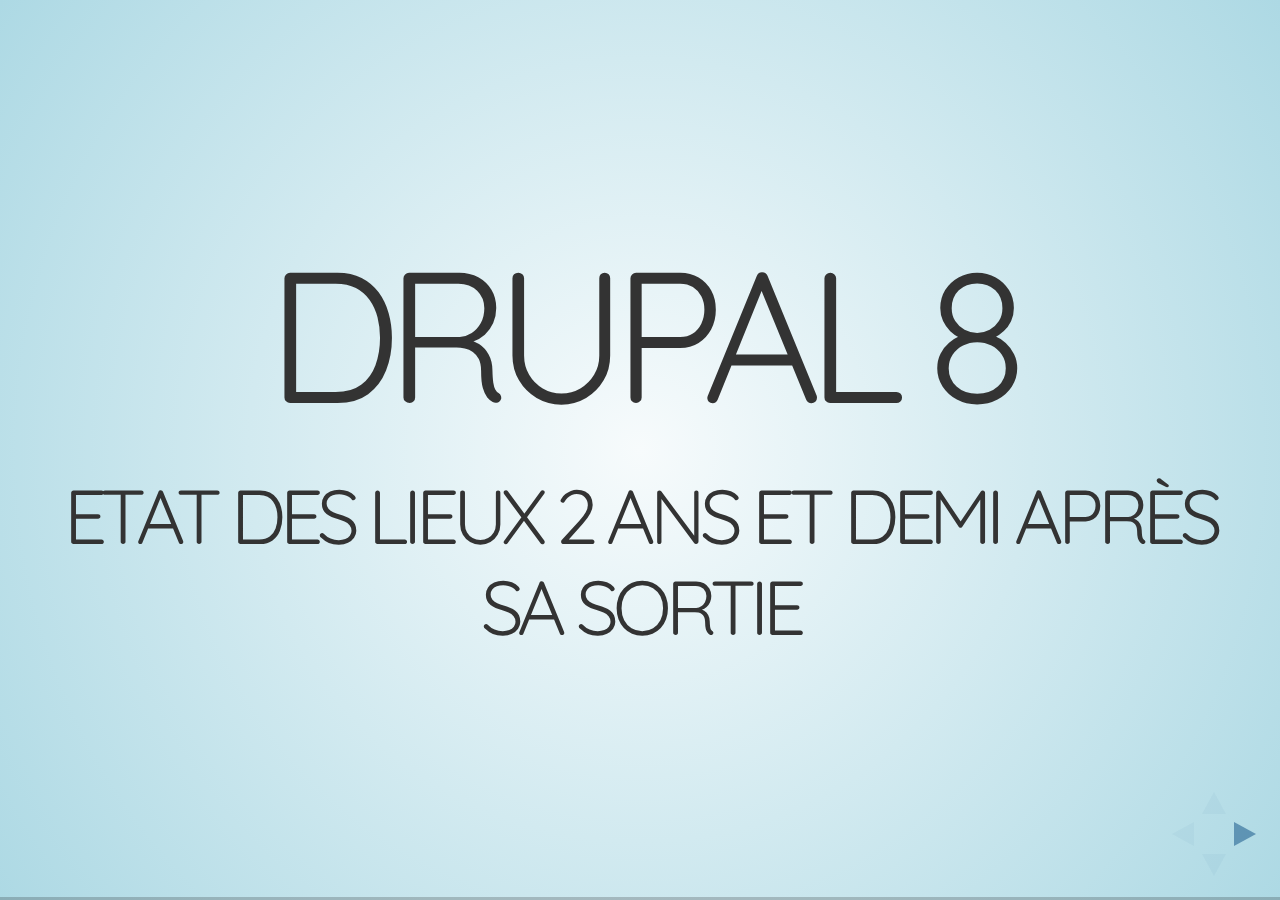
<file: drupal8-etat-des-lieux/index.html>
<!doctype html>
<html>
	<head>
		<meta charset="utf-8">
		<meta name="viewport" content="width=device-width, initial-scale=1.0, maximum-scale=1.0, user-scalable=no">

		<title>Drupal 8, état des lieux 2 ans et demi après ! | Apero PHP Toulouse</title>

		<link rel="stylesheet" href="css/reveal.css">
		<link rel="stylesheet" href="css/theme/sky.css">

		<!-- Theme used for syntax highlighting of code -->
		<link rel="stylesheet" href="lib/css/zenburn.css">

		<!-- Printing and PDF exports -->
		<script>
			var link = document.createElement( 'link' );
			link.rel = 'stylesheet';
			link.type = 'text/css';
			link.href = window.location.search.match( /print-pdf/gi ) ? 'css/print/pdf.css' : 'css/print/paper.css';
			document.getElementsByTagName( 'head' )[0].appendChild( link );
		</script>
	</head>
	<body>
		<div class="reveal">
			<div class="slides">
				<section>
					<h1>Drupal 8</h1>
					<h3>Etat des lieux 2 ans et demi après sa sortie</h3>
				</section>
				<section>
					<h1><small>Romain Moro</small></h1>
					<p>
						Développeur PHP/Drupal<br />
						<img src="img/twitter.png" alt="twitter" width="50px" height="50px" style="position: absolute; border: none; box-shadow: none; margin-left: -50px; margin-top: 5px"> @c4ilus<br />
						<img src="img/drupal.png" alt="drupal" width="35px" height="35px" style="position: absolute; border: none; box-shadow: none; margin-left: -50px; margin-top: 10px"> https://www.drupal.org/u/c4ilus
					</p>
					<p>
						<img src="img/makina.png" alt="Makina Corpus" width="200px" style="border: none; box-shadow: none;">
					</p>
				</section>
				<section>
					<h2>Petit retour en arrière</h2>
					<h3>Back in 2013</h3>
				</section>
				<section>
					<img src="img/wilson.jpg" width="640" height="360" alt="wilson">
				</section>
				<section>
					<h2>Not invented Here !</h2>
					<p><em>Let's develop it ourselves</em></p>
					<p><em>We can invent it ourselves</em></p>
					<p><em>Open innovation is hype</em></p>
					<p><em>That's too simple</em></p>
					<img src="img/nih.jpg" alt="" width="200">
				</section>
				<section>
					<h1>Les promesses</h1>
				</section>
				<section>
					<h2>Proudly Found Elsewhere !</h2>
				</section>
				<section>
					<h3>Les développeurs</h3>
					<p><em>Symfony, Guzzle, Twig, Composer ...</em></p>
					<p><em>Test unitaires</em></p>
				</section>
				<section>
					<h3>La communauté</h3>
					<p><em>Entity référence, Views, </em></p>
					<p><em>Ergonomie revisitée</em></p>
					<p><em>Import / Export de configurations</em></p>
				</section>
				<section>
					<h3>Globalement</h3>
					<p><em>Des projets plus ambitieux</em></p>
					<p><em>Des meilleures performances</em></p>
				</section>
				<section>
					<h1>La sortie</h1>
				</section>
				<section>
					<h2>19 Novembre 2015</h2>
					<iframe src="https://giphy.com/embed/LQsBZeQJv6R4k" width="480" height="270" frameBorder="0" class="giphy-embed" allowFullScreen></iframe>
				</section>
				<section>
					<h2>Et le temps passe ...</h2>
					<h3 class="fragment">... et passe ...</h3>
					<h4 class="fragment">... et passe ...</h4>
				</section>
				<section>
					<h2>Aujourd'hui</h2>
					<h3>Nous y sommes !</h3>
					<ul>
						<li class="fragment">Gestion des contenus (très complète)</li>
						<li class="fragment">Multilinguisme  (trés fonctionnel)</li>
						<li class="fragment">Stabilité des APIs (Formulaires, Entités)</li>
						<li class="fragment">Templating, Performance</li>
					</ul>
				</section>
				<section>
					<h3>On avance ...</h3>
					<ul>
						<li class="fragment">L'ergonomie en général</li>
						<li class="fragment">Workflow / Content modération</li>
						<li class="fragment">Migration / CMI</li>
						<li class="fragment">Intégration de moteurs de recherches</li>
						<li class="fragment">Gestion par composer par encore optimale</li>
						<li class="fragment">Le portage des modules</li>
					</ul>
				</section>
				<section>
					<h3>Et puis ...</h3>
					<iframe src="https://giphy.com/embed/14aUO0Mf7dWDXW" width="480" height="480" frameBorder="0" class="giphy-embed" allowFullScreen></iframe>
				</section>
				<section>
					<h3>&#9785;&#9785;&#9785;</h3>
					<ul>
						<li class="fragment">Le media "Hold my beer" center => 8.6</li>
						<li class="fragment">Migration / CMI => 8.6</li>
						<li class="fragment">API First => 8.6 / 8.7 ?</li>
						<li class="fragment">Régressions entre chaque version de Drush</li>
						<li class="fragment">Toujours pas de fusion dentre Drush et Drupal Console</li>
					</ul>
				</section>
				<section>
					<h2>Pochaines dates</h2>
					<ul>
						<li>Semaine du 18 Juillet 2018 : feature freeze de la 8.6.0</li>
						<li>5 Septembre 2018 : sortie de la 8.6.0 stable</li>
					</ul>
				</section>
				<section>
					<h3>Chiffres, le 10 Juin 2018</h3>
					<img src="img/stats.png" alt="">
					<small>
						<ul class="fragment">
							<li>Total de sites sous Drupal (toutes versions) : <strong>1,111,477</strong></li>
							<li>Drupal 7 : <strong>829,079</strong></li>
							<li>Drupal 8 : <strong>223,120</strong></li>
						</ul>
					</small>
				</section>
				<section>
					<h3>Drupal 9</h3>
					<img src="img/drupal9.png" alt="" width="700">
					<small>
						Source : <a href="https://www.flocondetoile.fr/blog/faut-il-attendre-drupal-9-pour-mon-projet-web">https://www.flocondetoile.fr/blog/faut-il-attendre-drupal-9-pour-mon-projet-web</a>
					</small>
				</section>
				<section>
					<h3>Ressources</h3>
					<small>
						<ul>
							<li>Getting off the island in 2013 : <a href="https://www.garfieldtech.com/blog/off-the-island-2013">https://www.garfieldtech.com/blog/off-the-island-2013</a></li>
							<li>Proudly Found Elsewhere : <a href="https://frama.link/Lp_T5RCA">https://frama.link/Lp_T5RCA</a></li>
							<li>Strategic Initiatives : <a href="https://www.drupal.org/about/strategic-initiatives">https://www.drupal.org/about/strategic-initiatives</a></li>
							<li>Usage statistics for Drupal core : <a href="https://www.drupal.org/project/usage/drupal">https://www.drupal.org/project/usage/drupal</a></li>
							<li>Drupal development roadmap : <a href="https://www.drupal.org/core/roadmap">https://www.drupal.org/core/roadmap</a></li>
						</ul>
					</small>
				</section>
			</div>
		</div>

		<script src="lib/js/head.min.js"></script>
		<script src="js/reveal.js"></script>

		<script>
			// More info about config & dependencies:
			// - https://github.com/hakimel/reveal.js#configuration
			// - https://github.com/hakimel/reveal.js#dependencies
			Reveal.initialize({
				dependencies: [
					{ src: 'plugin/markdown/marked.js' },
					{ src: 'plugin/markdown/markdown.js' },
					{ src: 'plugin/notes/notes.js', async: true },
					{ src: 'plugin/highlight/highlight.js', async: true, callback: function() { hljs.initHighlightingOnLoad(); } }
				]
			});
		</script>
	</body>
</html>
</file>
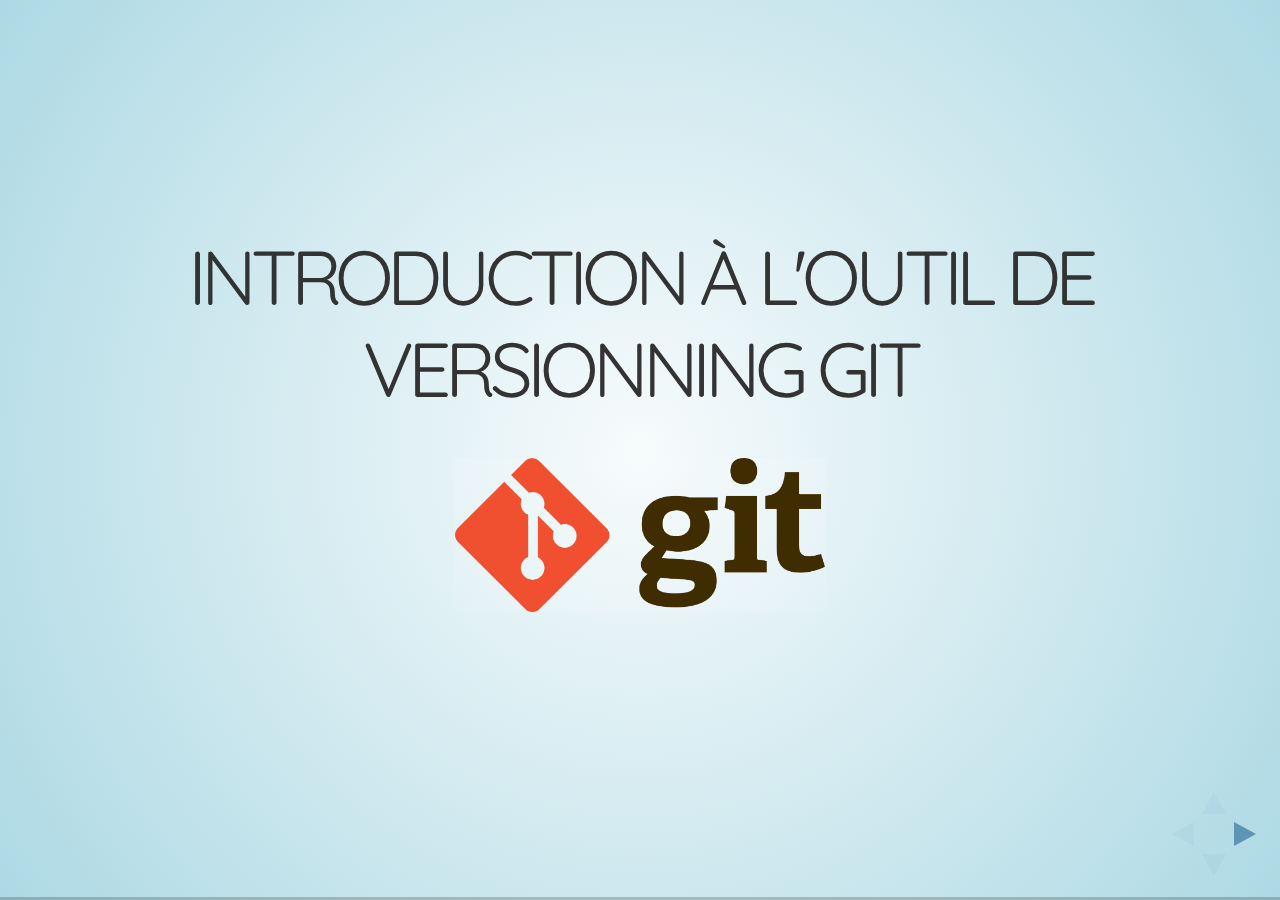
<file: Git/index.html>
<!doctype html>
<html>
	<head>
		<meta charset="utf-8">
		<meta name="viewport" content="width=device-width, initial-scale=1.0, maximum-scale=1.0, user-scalable=no">

		<title>Git</title>

		<link rel="stylesheet" href="css/reveal.css">
		<link rel="stylesheet" href="css/theme/sky.css">

		<!-- Theme used for syntax highlighting of code -->
		<link rel="stylesheet" href="lib/css/zenburn.css">

		<!-- Printing and PDF exports -->
		<script>
			var link = document.createElement( 'link' );
			link.rel = 'stylesheet';
			link.type = 'text/css';
			link.href = window.location.search.match( /print-pdf/gi ) ? 'css/print/pdf.css' : 'css/print/paper.css';
			document.getElementsByTagName( 'head' )[0].appendChild( link );
		</script>
	</head>
	<body>
		<div class="reveal">
			<div class="slides">
				<section>
					<h3>Introduction à l'outil de versionning Git</h3>
					<p class="center">
						<img src="img/git.png" alt="" style="border: none; box-shadow: none" width="300">
					</p>
				</section>
				<section>
					<h3>Versionning ?</h3>
					<small>
						<ul>
							<li>Gestion de différentes version de fichiers (modificables ou non)</li>
							<li>Employé principalement dans la programmation logicielle</li>
							<li>Favorise le travail collaboratif</li>
						</ul>
					</small>
				</section>
				<section>
					<h3>SVN</h3>
					<small>
						<ul>
							<li>Solution historique (première version sortie en 2000)</li>
							<li>A permis de démocratiser la pratique</li>
							<li>Très largement dominé aujourd'hui par ...</li>
						</ul>
					</small>
				</section>
				<section>
					<h3>... Git !</h3>
					<small>
						<ul>
							<li>Première version en 2005</li>
							<li>Inventé par Linux Torvals (créateur de Linux)</li>
							<li>Solution dominnante aujourd'hui</li>
							<li>Installable sur Linux, Windows et Mac</li>
							<li>Utilisable en ligne de commandes, ou via des logiciels (exemple : TortoiseGit)</li>
						</ul>
					</small>
				</section>
				<section>
					<h3>Un peu de vocabulaireb :</h3>
					<small>
						<ul>
							<li><strong>VCS</strong> : Git et SVN sont des VCS (Version Control System)</li>
							<li><strong>Dépôt</strong> : dossier contenant le code</li>
							<li><strong>Branches</strong> : "Lignes" contenant des morceaux de code spécifiques, qui sont ensuite fusionnées sur une ligne principale, enrichissant un logiciel.</li>
							<li><strong>Forge logicielle</strong> : Outil (site internet) utilisant Git, permettant de créer et gérer le dépot "central" (exemples : Github, GitLab, Bitbucket)</li>
						</ul>
					</small>
				</section>
				<section>
					<h3>Avantages de Git sur SVN</h3>
					<small>
						<ul>
							<li>Solution <strong>Décentralisé</strong> :
								<ul>
									<li>SVN => Un dépôt central, code directement versionné sur le serveur. Si le serveur tombe, le travail est perdu :(</li>
									<li>Git => Le dépot est dupliqué sur tous les postes de travail le nécéssitant. + sécurisé. + rapide</li>
								</ul>
							</li>
						</ul>
					</small>
				</section>
				<section>
					<h3>Utilisation type :</h3>
					<small>
						<ul>
							<li>1) Création du dépôt central contenant le code initial (dépôt pouvant au départ biensur être vide)</li>
							<li>2) Copie du dépôt en local (sur les machines des développeurs)</li>
							<li>3) Modification du code</li>
							<li>4) Envoie du nouveau code sur le dépot distant pour faire évoluer le logiciel en question</li>
							<li>5) sortie de la nouvelle version du logiciel</li>
						</ul>
					</small>
					<br><br>
					<small><em>Note : je parle ici de logiciel, mais cela peut-être un site web, une application mobile, tout type de projet informatique, ou simplement d'autres fichiers</em></small>
				</section>
				<section>
					<h3>L'index Git</h3>
					<small>
						<p>C'est une zone d'assemblage entre le répertoire de travail, et le dépôt distant.</p>
						<p>Il sert à valider les changements effectués en local, avant l'envoie (le commit) final sur ce dépôt distant</p>
					</small>
				</section>
				<section>
					<h3>Les commandes principales (1) :</h3>
					<small>
						<p>En ligne de commande (généralement <code>git < commande > < options > )</code></p>
						<ul>
							<li><strong>git clone <em>url_vers_le_depot</strong></em> : Permet de récupérer le code pour commancer à travailler avec</li>
							<li><strong>git status</strong> : Permet de voir l'état du répertoire de travail local (liste les fichiers modifiés)</li>
							<li><strong>git add fichier1 fichier2 ... </strong>ou<strong> git add .</strong> : Permet de fournir à l'index les fichiers à prendre en compte avant le commit. Le . permet de dire 'tous les fichiers contenant des modifications'</li>
							<li><strong>git commit -m "message de la modification"</strong> : Permet d'ajouter un message au commit en question, pour décrire ce qui est fait</li>
							<li><strong>git push</strong> : Pour finalement pousser les modifications sur le dépôt principal</li>
							<li><strong>git fetch</strong> : Voir et télécharger UNIQUEMENT les références des modifications faites sur le dépot distant (avant un git pull)</li>
						</ul>
					</small>
				</section>
				<section>
					<h3>Les commandes principales (2) :</h3>
					<small>
						<ul>
							<li><strong>git pull</strong> : télécharger des modifications distantes</li>
							<li><strong>git log</strong> : voir l'historique des commits. Chaque commit est identifié par une chaîne de caractère, appelé un <em>hash</em></li>
							<li><strong>git checkout hash</strong> : revenir à l'état des fichiers au commit dont le hash est passé en paramètre (pratique en vas de bétise)</li>
							<li><strong>git checkout -b nom_de_branche</strong> : créer une nouvelle branche dont le nom est passé en paramètre</li>
							<li><strong>git checkout nom_de_la_branche</strong> : se déplacer sur une branche voulue</li>
						</ul>
					</small>
				</section>
				<section>
				<h3>Les commandes principales (3) :</h3>
					<small>
						<ul>
							<li><strong>git branch</strong> : voir la liste des branches</li>
							<li><strong>git branch -D nom_branche</strong> : supprimer la branche dont le nom est passé en paramètre</li>
							<li><strong>git commit --amend</strong> : modifier le message du dernier commit fait</li>
							<li><strong>git merge nom_branche_vers_laquelle_on_fusionne</strong> : on va y venir</li>
							<li><strong>git rebase nom_branche_a_fusionner</strong> : on va y venir</li>
						</ul>
						<p>Les branches jutement, nous allons y venir</p>
					</small>
				</section>
				<section>
					<h3>Les branches :</h3>
					<small>
						<ul>
							<li>Par convention, les dépôts utilisent une branche principale appelée <strong>master</strong>. Elle correspond généralement à l'état du logiciel en production</li>
							<li>Chaque développeur avant de travailler crée une nouvelle branche, qui sera fusionnée à la branche proincipale une fis le travail fini, testé, et fonctionnel</li>
							<li>par convention toujours, nous distinguons 2 types de branches :
								<ul>
									<li><strong>feature</strong> : nouvelle fonctionnalité</li>
									<li><strong>fix</strong> : réparation d'un bug</li>
								</ul>
							</li>
							<li>1 branche = 1 developpeur = 1 tache spécifique</li>
						</ul>
					</small>
				</section>
				<section>
					<h3>La fusion des branches</h3>
					<small>
						<p>Il y a 2 types de fusion : <strong>merge</strong> et <strong>rebase</strong></p>
						<ul>
							<li>Le merge :
								<ul>
									<li>1) Je me place sur la branche de ma modification</li>
									<li>2) je fait <code>git merge nom_branche_cible</code> pour pousser mes modifs sur la branche voulue (exemple : vers master)</li>
									<li>Un commit de fusion va être crée sur la branche cible.</li>
								</ul>
							</li>
							<br><br>
							<li>Le rebase :
								<ul>
									<li>1) Je me place sur la branche cible (exemple : master)</li>
									<li>2) je fait <code>git rebase nom_branche_a_fusionner</code> pour rejouter les commits provenant la branche voulue, sur ma branche</li>
									<li>Rebase permet de conserver un historique plus propre.</li>
								</ul>
							</li>
						</ul>
					</small>
				</section>
			</div>
		</div>

		<script src="lib/js/head.min.js"></script>
		<script src="js/reveal.js"></script>

		<script>
			// More info about config & dependencies:
			// - https://github.com/hakimel/reveal.js#configuration
			// - https://github.com/hakimel/reveal.js#dependencies
			Reveal.initialize({
				dependencies: [
					{ src: 'plugin/markdown/marked.js' },
					{ src: 'plugin/markdown/markdown.js' },
					{ src: 'plugin/notes/notes.js', async: true },
					{ src: 'plugin/highlight/highlight.js', async: true, callback: function() { hljs.initHighlightingOnLoad(); } }
				]
			});
		</script>
	</body>
</html>
</file>
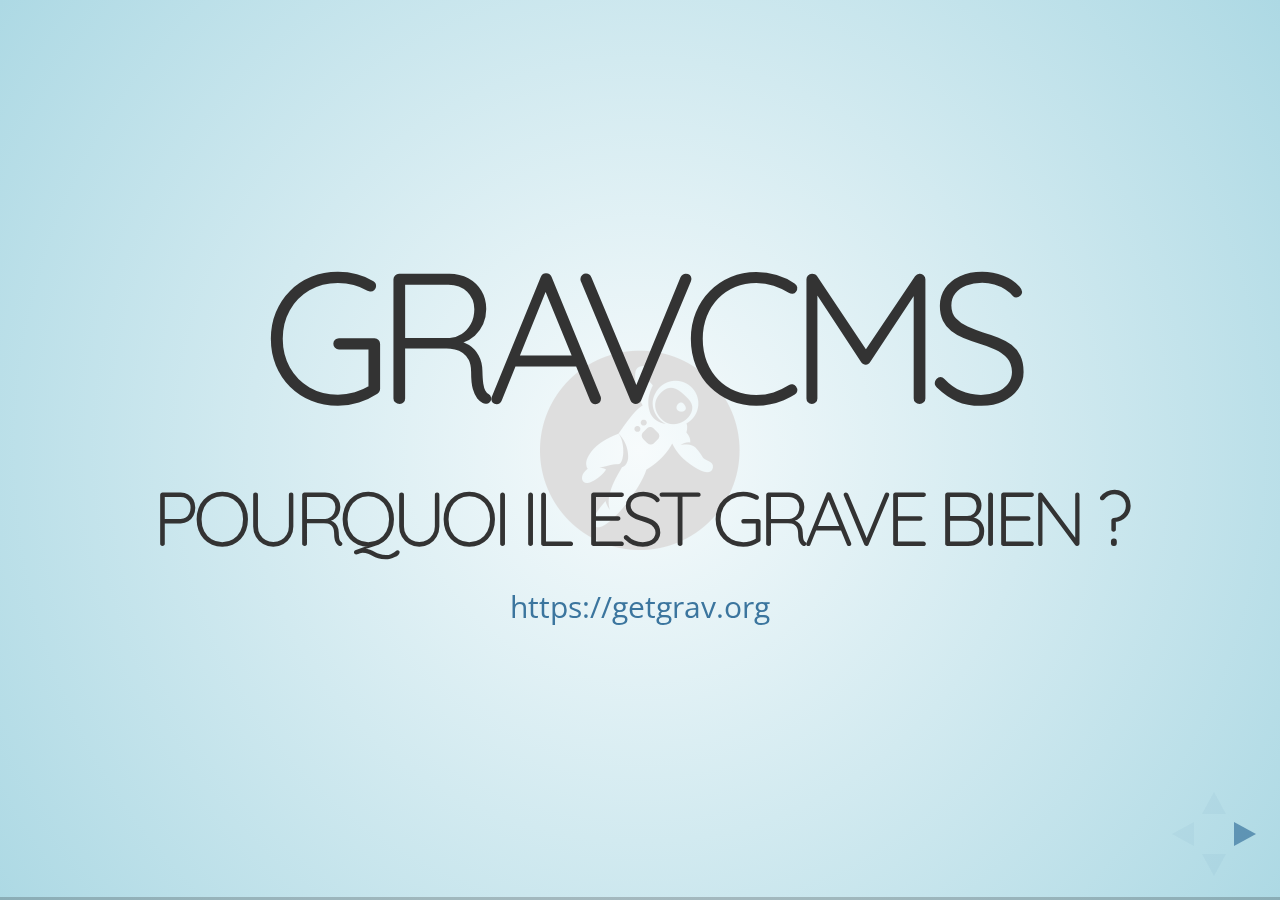
<file: GravCMS/index.html>
<!doctype html>
<html>
	<head>
		<meta charset="utf-8">
		<meta name="viewport" content="width=device-width, initial-scale=1.0, maximum-scale=1.0, user-scalable=no">

		<title>GravCMS | Apéro PHP Toulouse</title>

		<link rel="stylesheet" href="css/reveal.css">
		<link rel="stylesheet" href="css/theme/sky.css">

		<!-- Theme used for syntax highlighting of code -->
		<link rel="stylesheet" href="lib/css/zenburn.css">

		<!-- Printing and PDF exports -->
		<script>
			var link = document.createElement( 'link' );
			link.rel = 'stylesheet';
			link.type = 'text/css';
			link.href = window.location.search.match( /print-pdf/gi ) ? 'css/print/pdf.css' : 'css/print/paper.css';
			document.getElementsByTagName( 'head' )[0].appendChild( link );
		</script>
	</head>
	<body>
		<div class="reveal">
			<div class="slides">
				<section data-background="img/grav.png" data-background-size="200px">
					<h1>GravCMS</h1>
					<h3>Pourquoi il est grave bien ?</h3>
					<p>
						<small><a href="https://getgrav.org">https://getgrav.org</a></small>
					</p>
				</section>
				<section>
					<h1><small>Romain Moro</small></h1>
					<p>
						Développeur PHP/Drupal<br />
						<img src="img/twitter.png" alt="twitter" width="50px" height="50px" style="position: absolute; border: none; box-shadow: none; margin-left: -50px; margin-top: 5px"> @c4ilus<br />
						<img src="img/drupal.png" alt="drupal" width="35px" height="35px" style="position: absolute; border: none; box-shadow: none; margin-left: -50px; margin-top: 10px"> https://www.drupal.org/user/2944853
					</p>
					<p>
						<img src="img/makina.png" alt="Makina Corpus" width="200px" style="border: none; box-shadow: none;">
					</p>
				</section>
				<section data-background="img/grav.png" data-background-size="200px">
					<h1><small>GravCMS</small></h1>
					<ul>
						<li class="fragment">CMS <strong>PHP</strong> crée en 2014</li>
						<li class="fragment">Licence MIT</li>
						<li class="fragment">> 6700 stars</li>
						<li class="fragment">> 3500 commits</li>
						<li class="fragment">Open source</li>
					</ul>
				</section>
				<section data-background="img/grav.png" data-background-size="200px">
					<h1><small>GravCMS</small></h1>
					<p>Utilisation de composants <strong>Symfony</strong></p>
					<ul>
						<li class="fragment">Console</li>
						<li class="fragment">EventDispacher</li>
						<li class="fragment">VarDumper</li>
					</ul>
				</section>
				<section data-background="img/grav.png" data-background-size="200px">
					<h1><small>GravCMS</small></h1>
					<ul>
						<li class="fragment">Templating <strong>Twig</strong></li>
						<li class="fragment"><strong>Flat-files</strong> Architecture</li>
						<li class="fragment">Contenu en <strong>markdown</strong></li>
						<li class="fragment">Configuration <strong>yml</strong></li>
					</ul>
				</section>
				<section data-background="img/grav.png" data-background-size="200px">
					<h1><small>Communauté</small></h1>
					<ul>
						<li class="fragment">Modules / Themes
							<ul>
								<li><a href="https://getgrav.org/downloads/plugins">https://getgrav.org/downloads/plugins</a></li>
								<li><a href="https://getgrav.org/downloads/themes">https://getgrav.org/downloads/themes</a></li>
								<li><a href="https://getgrav.org/downloads/skeletons">https://getgrav.org/downloads/skeletons</a></li>
							</ul>
						</li>
						<li class="fragment">Communauté active</li>
						<li class="fragment">Code très propre</li>
						<li class="fragment">Bonne documentation</li>
					</ul>
				</section>
				<section data-background="img/grav.png" data-background-size="200px">
					<h1><small>Installation</small></h1>
					<ol>
						<li class="fragment">Téléchargement de l'archive</li>
						<li class="fragment">Via composer<br />
							<code><small>composer create-project getgrav/grav ~/Workspace/gravcms.local</small></code>
						</li>
						<li class="fragment">Via Git<br />
							<code><small>
							cd ~/Workspace/gravcms.local<br />
							git clone -b master https://github.com/getgrav/grav.git<br />
							composer install --no-dev -o<br />
							cd grav && bin/grav install
							</small></code>
						</li>
					</ol>
				</section>
				<section data-background="img/grav.png" data-background-size="200px">
					<h1><small>Installation</small></h1>
					<img src="img/install.png" alt="Grav CMS" width="70%">
				</section>
				<section data-background="img/grav.png" data-background-size="200px">
					<h1><small>Fonctionnalités</small></h1>
					<ul>
						<li class="fragment">Système de cache intégré</li>
						<li class="fragment">CLI Tool</li>
						<li class="fragment">SEO-(presque)Friendly</li>
						<li class="fragment">Système de cache par défaut</li>
						<li class="fragment">Système de backup/restore simple</li>
						<li class="fragment">Multi-site / Multi-langue</li>
						<li class="fragment">Debug bar</li>
					</ul>
				</section>
				<section data-background="img/grav.png" data-background-size="200px">
					<h1><small>Ressources</small></h1>
					<small>
					<ul>
						<li class="fragment"><strong>GravCMS</strong>: <a href="https://getgrav.org/">https://getgrav.org/</a></li>
						<li class="fragment"><strong>GitHub</strong>: <a href="https://github.com/getgrav/grav">https://github.com/getgrav/grav</a></li>
						<li class="fragment"><strong>Packagist</strong>: <a href="https://packagist.org/packages/getgrav/grav">https://packagist.org/packages/getgrav/grav</a></li>
						<li class="fragment"><strong>Docker</strong>: <a href="https://hub.docker.com/r/garywiz/docker-grav/">https://hub.docker.com/r/garywiz/docker-grav/</a></li>
						<li class="fragment"><strong>Présentation vidéo</strong>: <a href="https://youtu.be/YCBE3N3Ny_o">https://youtu.be/YCBE3N3Ny_o</a></li>
					</ul>
					</small>
				</section>
				<section data-background="img/grav.png" data-background-size="200px">
					<img src="img/award.png" alt="Grav Award" width="80%">
				</section>
			</div>
		</div>

		<script src="lib/js/head.min.js"></script>
		<script src="js/reveal.js"></script>

		<script>
			// More info about config & dependencies:
			// - https://github.com/hakimel/reveal.js#configuration
			// - https://github.com/hakimel/reveal.js#dependencies
			Reveal.initialize({
				dependencies: [
					{ src: 'plugin/markdown/marked.js' },
					{ src: 'plugin/markdown/markdown.js' },
					{ src: 'plugin/notes/notes.js', async: true },
					{ src: 'plugin/highlight/highlight.js', async: true, callback: function() { hljs.initHighlightingOnLoad(); } }
				]
			});
		</script>
	</body>
</html>
</file>
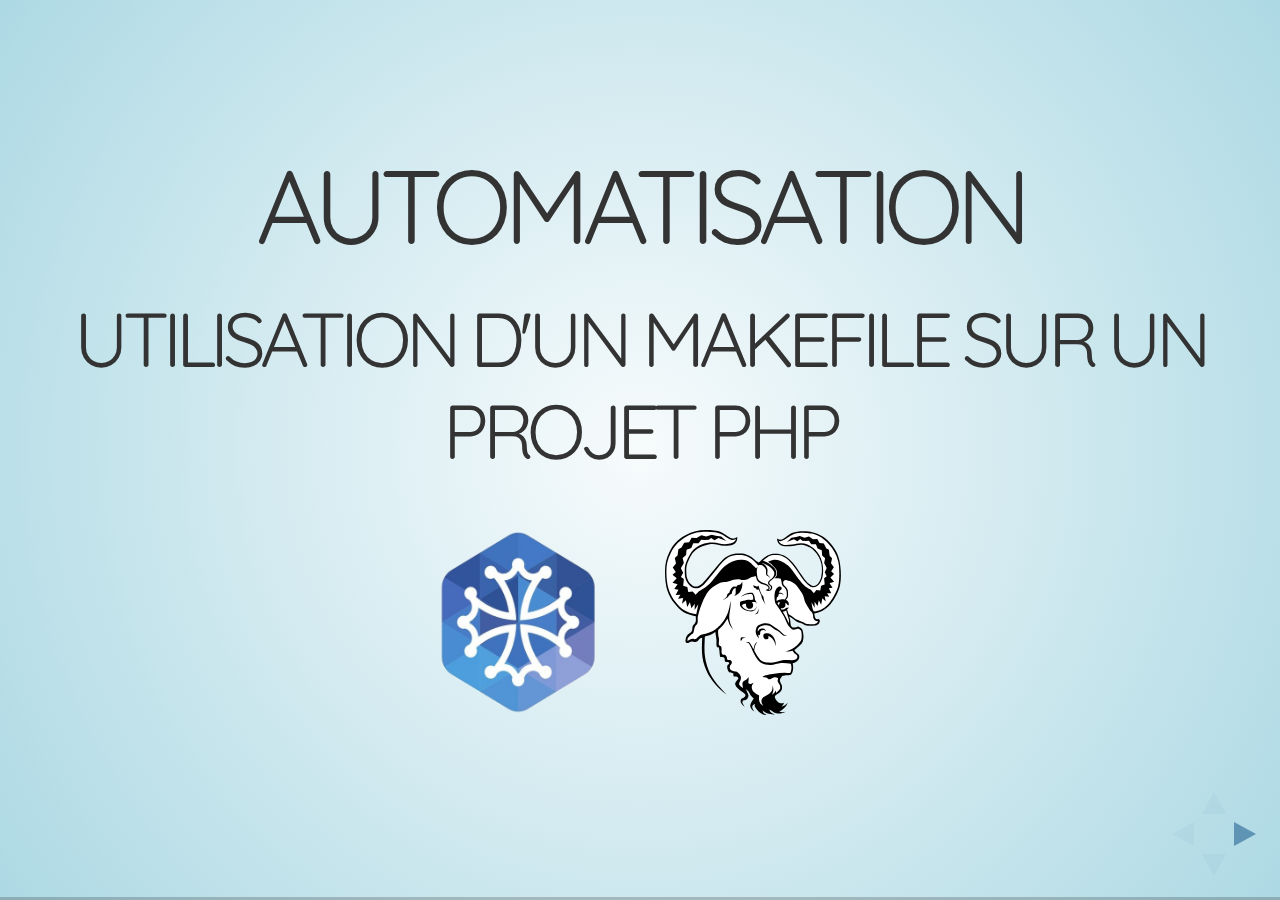
<file: Makefile/index.html>
<!doctype html>
<html>
	<head>
		<meta charset="utf-8">
		<meta name="viewport" content="width=device-width, initial-scale=1.0, maximum-scale=1.0, user-scalable=no">

		<title>Makefile | Apéro PHP Toulouse</title>

		<link rel="stylesheet" href="css/reveal.css">
		<link rel="stylesheet" href="css/theme/sky.css">

		<!-- Theme used for syntax highlighting of code -->
		<link rel="stylesheet" href="lib/css/zenburn.css">

		<!-- Printing and PDF exports -->
		<script>
			var link = document.createElement( 'link' );
			link.rel = 'stylesheet';
			link.type = 'text/css';
			link.href = window.location.search.match( /print-pdf/gi ) ? 'css/print/pdf.css' : 'css/print/paper.css';
			document.getElementsByTagName( 'head' )[0].appendChild( link );
		</script>
	</head>
	<body>
		<div class="reveal">
			<div class="slides">
				<section>
					<h2>Automatisation</h2>
					<h3>utilisation d'un Makefile sur un projet PHP</h3>
					<table>
						<tr>
							<td><img src="img/afup_toulouse.png" height="150" width="150" style="border: none; box-shadow:none; background: none"/></td>
							<td><img src="img/GNU.svg" height="150" width="150" style="border: none; box-shadow:none; background: none"/></td>
						</tr>
					</table>
				</section>
				<section>
					<h1><small>Romain Moro</small></h1>
					<p>
						Développeur PHP/Symfony<br />
						<img src="img/twitter.png" alt="twitter" width="50px" height="50px" style="position: absolute; border: none; box-shadow: none; margin-left: -50px; margin-top: 5px"> @c4ilus<br />
					</p>
					<p>
						<img src="img/overblog.png" alt="Overblog" width="300px" style="border: none; box-shadow: none;">
					</p>
				</section>
				<section>
					<h2>Quand ?</h2>
					<br />
					<small>
						<ul>
							<li>Création de Make : 1977 (Stuart Feldman)</li>
							<li>Variantes BSD ou GNU</li>
						</ul>
					</small>
				</section>
				<section>
					<h2>Pourquoi ?</h2>
					<br />
					<small>
						<ul>
							<li>Orchestration de la compilation</li>
							<li>Gestion de dépendance entre fichiers</li>
							<li>Automatisation</li>
						</ul>
					</small>
				</section>
				<section>
					<h2>Installation</h2>
					<br />
					<small>
						<ul>
							<li>Natif sur les systèmes UNIX</li>
							<li>Sur Windows :
								<ul>
									<li>Sous-système Windows pour Linux => bash</li>
									<li>Cygwin, Cmders</li>
								</ul>
							</li>
						</ul>
					</small>
				</section>
				<section>
					<h2>Comment ?</h2>
					<br />
					<small>
						<ol>
							<li>Créer un fichier : Makefile, makefile, GNUMakefile</li>
							<li>Se rendre à la racine du dossier où est présent le fichier</li>
							<li>Utiliser la commande <strong>make</strong></li>
						</ol>
					</small>
				</section>
				<section>
					<h2>Comment ? (en vrai)</h2><br />
					<small>
						<ul>
							<li>Ecrire une cible (avec ou sans prerecquis)</li>
							<li>Une tabulation, suivie d'une instruction pour générer la cible</li>
						</ul>
						<p>Possibilité de définir une cible par défaut</p>
						<ul>
							<li>Utilisation de .DEFAULT_GOAL</li>
						</ul>
					</small>
<pre><code>cible: une_autre_cible composer composer.json
    une_instruction
</code></pre>
				</section>
				<section>
					<h2>Attention !</h2>
					<p><small>Nous créons des commandes FAKE</small></p>
					<small>
						<ul>
							<li>Risque d'être confondu avec un dossier / fichier</li>
							<li>Utiliser <strong>.PHONY</strong></li>
						</ul>
					</small>
					<p>
<pre><code>.PHONY cible

cible: une_autre_cible composer composer.json
    une_instruction
</code></pre>
					</p>
				</section>
				<section>
					<h2>Les commentaires</h2>
					<br />
					<pre><code>cible: ## commentaire
    instruction
					</code></pre>
					<br />
					<small>
						<ul>
							<li>Création d'une aide</li>
							<li>Utiliser la cible <strong>help</strong> + le commentaire particulier <strong>##@</strong></li>
						</ul>
					</small>
				</section>
				<section>
					<h2>Les variables</h2>
					<br />
<pre><code>PORT=8000

start:
    php bin/console server:start 0.0.0.0:$(PORT)
</code></pre>
					<small>
						<ul>
							<li><strong>=</strong> => Affectation</li>
							<li><strong>:=</strong> => Interpréter d'autres variables</li>
							<li><strong>?=</strong> => Si pas défini, utilisation de valeur par défaut</li>
						</ul>
					</small>
				</section>
				<section>
					<h2>Les variables</h2>
					<br />
					<p><small>Tester l'existance d'une variable</small></p>
<pre><code>ifdef PORT
	insctruction
endif
</code></pre>
				</section>
				<section>
					<h2>Affichage</h2>
					<br />
					<p><small>Il est possible de ne pas afficher les retours commande</small></p>
					<small>
						<ul>
							<li>@ devant la commande permet de la masquer</li>
							<li>Utilisation de <strong>.SILENT</strong></li>
						</ul>
					</small>
				</section>
				<section>
					<h2>Inclusion</h2>
					<p><small>Il est également possible d'utiliser des variables définies dans un fichier <strong>.env</strong></small></p>
<pre><code>TITI=TATA</code></pre>
<pre><code>include .env

test:
	echo $(TITI)
</code></pre>
				</section>
				<section>
					<h1><small>RTFM !</small></h1>
					<small>
						<a href="https://www.gnu.org/software/make/manual/make.html">https://www.gnu.org/software/make/manual/make.html</a></li>
					</small>
				</section>
			</div>
		</div>

		<script src="lib/js/head.min.js"></script>
		<script src="js/reveal.js"></script>

		<script>
			// More info about config & dependencies:
			// - https://github.com/hakimel/reveal.js#configuration
			// - https://github.com/hakimel/reveal.js#dependencies
			Reveal.initialize({
				dependencies: [
					{ src: 'plugin/markdown/marked.js' },
					{ src: 'plugin/markdown/markdown.js' },
					{ src: 'plugin/notes/notes.js', async: true },
					{ src: 'plugin/highlight/highlight.js', async: true, callback: function() { hljs.initHighlightingOnLoad(); } }
				]
			});
		</script>
	</body>
</html>
</file>
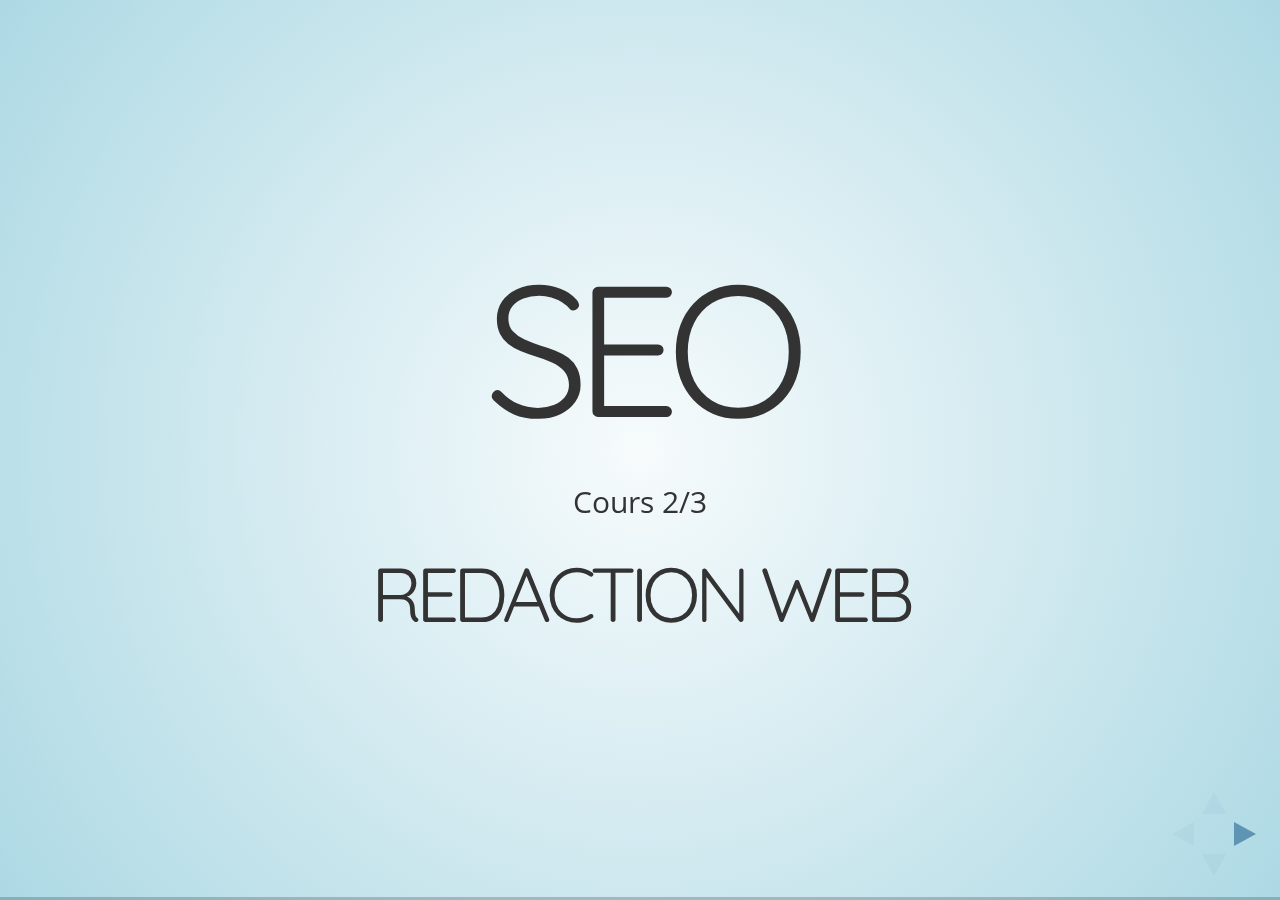
<file: Redaction/index.html>
<!doctype html>
<html>
	<head>
		<meta charset="utf-8">
		<meta name="viewport" content="width=device-width, initial-scale=1.0, maximum-scale=1.0, user-scalable=no">

		<title>Rédaction Web</title>

		<link rel="stylesheet" href="css/reveal.css">
		<link rel="stylesheet" href="css/theme/sky.css">

		<!-- Theme used for syntax highlighting of code -->
		<link rel="stylesheet" href="lib/css/zenburn.css">

		<!-- Printing and PDF exports -->
		<script>
			var link = document.createElement( 'link' );
			link.rel = 'stylesheet';
			link.type = 'text/css';
			link.href = window.location.search.match( /print-pdf/gi ) ? 'css/print/pdf.css' : 'css/print/paper.css';
			document.getElementsByTagName( 'head' )[0].appendChild( link );
		</script>
	</head>
	<body>
		<div class="reveal">
			<div class="slides">
				<section>
					<h1>SEO</h1>
					<small>Cours 2/3</small>
					<h3>Redaction Web</h3>
				</section>
				<section>
					<h3>Objectifs de ce travail</h3>
					<small>
						<ul>
							<li>Faire connaître son activité, capter une audience</li>
							<li>Interesser le lecteur</li>
							<li>Donner rapidement l'information cherchée (3 clics)</li>
							<li>Lui donner envie de parcourir le site</li>
							<li>Lui donner envie de vous contacter</li>
						</ul>
					</small>
				</section>
				<section>
					<h3>Stratégie SEO</h3>
					<small>
						<ul>
							<li>Choix des expressions / mot clé clés</li>
							<li>3 ou 4 majeurs => définition de la structure du site</li>
							<li>Autres mots clé => Utilisation dans le texte</li>
						</ul>
					</small>
				</section>
				<section>
					<h3>Les piliers</h3>
					<small>
						<ul>
							<li>Qualité (ortographe, grammaire)</li>
							<li>Mise en page</li>
							<li>Dilution des mots clé</li>
							<li>Richesse / interêt du texte</li>
							<li>Maillage Interne</li>
						</ul>
					</small>
				</section>
				<section>
					<h3>Qualité</h3>
					<small>
						<ul>
							<li>Attention aux fautes et à la construction</li>
							<li>Relecture (systématique) phase 1 : Sémantique</li>
							<li>Pas de diffusion immédiate</li>
							<li>Enregistrer son contenu en brouillon, laisser mariner, ...</li>
							<li>... Relecture phase 2 : Le contenu ... </li>
							<li>... mise en ligne !</li>
						</ul>
					</small>
				</section>
				<section>
					<h3>Mise en page</h3>
					<small>
						<ul>
							<li>Plus de 300 mots (exception sur la page contact)</li>
							<li>Structure intélligente (diapo suivante)</li>
							<li>Paragraphes relativement cours (moyenne de 20 / 25 mots)</li>
							<li>Une idée par paragraphe, autour d'une expression clé</li>
							<li>Pas de retours à la ligne après chaque phrase</li>
							<li>Pas de point à la fin des titres (Hn)</li>
							<li>Ne pas chercher à centrer le texte</li>
							<li>Insérer des contenus média</li>
						</ul>
					</small>
				</section>
				<section>
					<h3>Mise en page</h3>
					<h4>Structure intélligente</h4>
					<small style="text-align: left">
						<code style="text-align: left">
							&lt;h1&gt;Titre de la page&lt;/h1&gt; <br>
							&lt;p&gt;Paragraphe d'introduction&lt;/p&gt; <br>
							&lt;h2&gt;sous-titre 1&lt;/h2&gt; <br>
							&lt;p&gt;Pol, a bene lumen, gabalium! Why does the particle resist ?&lt;/p&gt; <br>
							&lt;p&gt;Okra combines greatly with bitter asparagus. &lt;/p&gt; <br>
							&lt;h2&gt;Sous titre 2&lt;/h2&gt; <br>
							&lt;h3&gt;Sous section 1 &lt;/h3&gt; <br>
							&lt;p&gt;Damn yer parrot, feed the shore. &lt;/p&gt; <br>
							&lt;h3&gt;Sous section 2&lt;/h3&gt; <br>
							&lt;p&gt;Ferengis harvest from advices like proud mermaids. &lt;/p&gt; <br>
							&lt;p&gt;Paragraphe de conclusion comportant pourquoi pas un lien vers une autre page&lt;/p&gt;
						</code>
					</small>
				</section>
				<section>
					<h3>Dilution des mot clé / Richesse du texte</h3>
					<small>
						<ul>
							<li>Dans une page, utliser des synonymes (richesse sémantique)</li>
							<li>Mots clé fort (renforcés visuellement par l'utilisation des balises &lt;em&gt; et &lt;strong&gt;</li>
						</ul>
					</small>
				</section>
				<section>TO BE CONTINUED ....</section>
			</div>
		</div>

		<script src="lib/js/head.min.js"></script>
		<script src="js/reveal.js"></script>

		<script>
			// More info about config & dependencies:
			// - https://github.com/hakimel/reveal.js#configuration
			// - https://github.com/hakimel/reveal.js#dependencies
			Reveal.initialize({
				dependencies: [
					{ src: 'plugin/markdown/marked.js' },
					{ src: 'plugin/markdown/markdown.js' },
					{ src: 'plugin/notes/notes.js', async: true },
					{ src: 'plugin/highlight/highlight.js', async: true, callback: function() { hljs.initHighlightingOnLoad(); } }
				]
			});
		</script>
	</body>
</html>
</file>
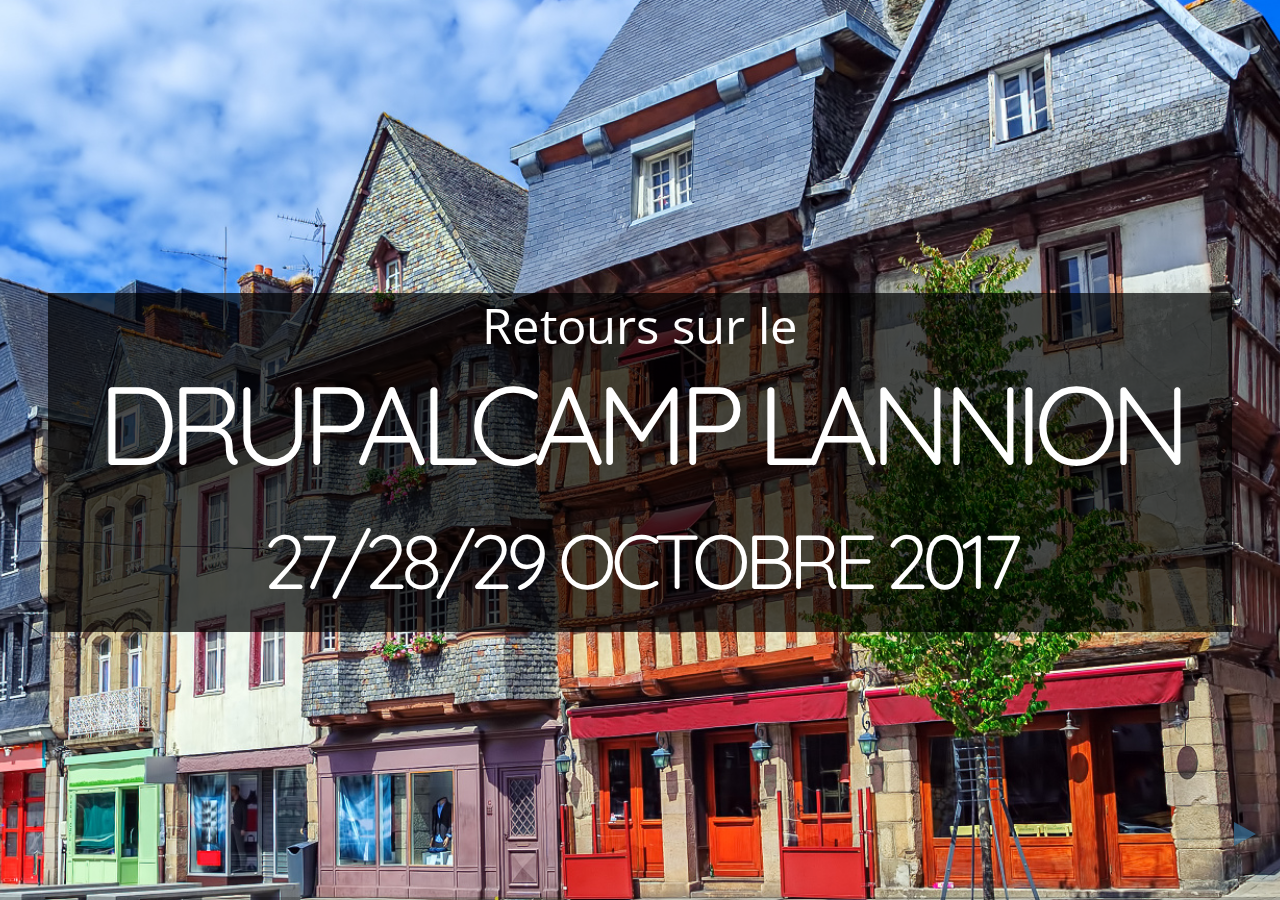
<file: retour-drupalcamp-lannion/index.html>
<!doctype html>
<html>
	<head>
		<meta charset="utf-8">
		<meta name="viewport" content="width=device-width, initial-scale=1.0, maximum-scale=1.0, user-scalable=no">

		<title>Retour sur le DrupalCamp 2017 à Lannion ! | AperoPHP Toulouse</title>

		<link rel="stylesheet" href="css/reveal.css">
		<link rel="stylesheet" href="css/theme/sky.css">

		<!-- Theme used for syntax highlighting of code -->
		<link rel="stylesheet" href="lib/css/zenburn.css">

		<!-- Printing and PDF exports -->
		<script>
			var link = document.createElement( 'link' );
			link.rel = 'stylesheet';
			link.type = 'text/css';
			link.href = window.location.search.match( /print-pdf/gi ) ? 'css/print/pdf.css' : 'css/print/paper.css';
			document.getElementsByTagName( 'head' )[0].appendChild( link );
		</script>
	</head>
	<body>
		<div class="reveal">
			<div class="slides">
				<section data-background="img/LannionHouses_banner.jpg" data-background-size="2000px">
					<div class="fond_accueil">
						Retours sur le
						<h1>DrupalCamp Lannion</h1>
						<h3>27/28/29 Octobre 2017</h3>
					</div>
				</section>
				<section>
					<h1><small>Romain Moro</small></h1>
					<p>
						Développeur PHP/Drupal<br />
						<img src="img/twitter.png" alt="twitter" width="50px" height="50px" style="position: absolute; border: none; box-shadow: none; margin-left: -50px; margin-top: 5px"> @c4ilus<br />
						<img src="img/drupal.png" alt="drupal" width="35px" height="35px" style="position: absolute; border: none; box-shadow: none; margin-left: -50px; margin-top: 10px"> https://www.drupal.org/u/c4ilus
					</p>
					<p>
						<img src="img/makina.png" alt="Makina Corpus" width="200px" style="border: none; box-shadow: none;">
					</p>
				</section>
				<section>
					Meet GLASIG<br> <img src="img/DNI1kT-W0AAHKKI.jpg" alt="" width="500px" height="500px" style="border: none; background: none">
				</section>
				<section>
					<h1>En bref ...</h1>
					<ul>
						<li>Organisé chaque année par Drupal France</li>
						<li>Une centaine de participants</li>
						<li>2 jours de conférences (Vendredi, Samedi)</li>
						<li>1 journée d'ateliers (Dimanche)</li>
					</ul>
				</section>
				<section>
					<h1>Quelques conférences</h1>
					<h3>Ce que j'ai surtout retenu</h3>
					<img src="img/image_mini.png" alt="" style="border: none; background: none; box-shadow: none">
				</section>
				<section>
					<h3>La gestion des assets médias dans Drupal</h3>
					<h4>Sylvain Moreau / @slybud (OWS)</h4>
					<small><a href="https://lannion2017.drupalcamp.bzh/sites/default/files/sessions/OWS_DCLANNION_prez_media_20171027.pdf" target="_blank">https://lannion2017.drupalcamp.bzh/sites/default/files/sessions/OWS_DCLANNION_prez_media_20171027.pdf</a></small>
				</section>
				<section>
					<h3>Mon site est hacké ! Que faire ?</h3>
					<h4>Frederic Marand / @fgm (OSInet)</h4>
					<small><a href="https://speakerdeck.com/fgm/mon-site-est-hacke-que-faire" target="_blank">https://speakerdeck.com/fgm/mon-site-est-hacke-que-faire</a></small>
				</section>
				<section>
					<h3>Headless Drupal en pratique</h3>
					<h4>Simon Morvan / @garphy (Ici la lune)</h4>
					<small><a href="https://fr.slideshare.net/SimonMorvan1/headless-drupal-en-pratique" target="_blank">https://fr.slideshare.net/SimonMorvan1/headless-drupal-en-pratique</a></small>
				</section>
				<section>
					<h3>Drupal et le cache</h3>
					<h4>Olivier Briat / @O'briat (Cap Gemini)</h4>
					<small><a href="https://obriat.github.io/Drupal-et-le-cache/#/" target="_blank">https://obriat.github.io/Drupal-et-le-cache/#/</a></small>
				</section>
				<section>
					<h3>Gérer son site Drupal avec Ansible</h3>
					<h4>Sebastien Corbin / @SebCorbin (Makina Corpus)</h4>
					<small><a href="https://cdn.rawgit.com/makinacorpus/makina-slides/master/docs/ansible-drupal.html#slide1" target="_blank">https://cdn.rawgit.com/makinacorpus/makina-slides/master/docs/ansible-drupal.html#slide1</a></small>
				</section>
				<section>
					<h3>Retour d'expérience sur Migrate en Drupal 8</h3>
					<h4>Simon Georges / @saisai (Makina Corpus)</h4>
					<small><a href="http://simongeorges.github.io/slides/drupalcamp-rex-migrate-drupal8/#/" target="_blank">http://simongeorges.github.io/slides/drupalcamp-rex-migrate-drupal8/#/</a></small>
				</section>
				<section>
					<h1>Mais aussi ...</h1>
					<img src="img/image_mini.png" alt="" style="border: none; background: none; box-shadow: none">
				</section>
				<section>
					<h3>Des ateliers</h3>
					<img src="img/ateliers.png" width="400px" alt="" style="border: none; background: none; box-shadow: none">
				</section>
				<section>
					<h3>Encore des ateliers</h3>
					<img src="img/trad.png" width="400px" alt="" style="border: none; background: none; box-shadow: none">
				</section>
				<section>
					<h3>De la diététique</h3>
					<img src="img/galettes.png" width="400px" alt="" style="border: none; background: none; box-shadow: none">
				</section>
				<section>
					<h3>Des visites culturelles ... si si ....</h3>
					<img src="img/biere.png" width="400px" alt="" style="border: none; background: none; box-shadow: none">
				</section>
				<section>
					<h3>Quelques liens</h3>
					<small>
						<ul>
							<li>Le site du Camp : <a href="https://lannion2017.drupalcamp.bzh/" target="_blank">https://lannion2017.drupalcamp.bzh/</a></li>
							<li>Un pad collaboratif : <a href="https://annuel.framapad.org/p/dclannion" target="_blank">https://annuel.framapad.org/p/dclannion</a></li>
							<li>DrupalCamp sur Twitter : <a href="https://twitter.com/drupalcampfr" target="_blank">https://twitter.com/drupalcampfr</a></li>
						</ul>
					</small>
				</section>
				<section data-background="img/equipe.jpg" data-background-size="1600px">
				</section>
			</div>
		</div>

		<script src="lib/js/head.min.js"></script>
		<script src="js/reveal.js"></script>

		<script>
			// More info about config & dependencies:
			// - https://github.com/hakimel/reveal.js#configuration
			// - https://github.com/hakimel/reveal.js#dependencies
			Reveal.initialize({
				dependencies: [
					{ src: 'plugin/markdown/marked.js' },
					{ src: 'plugin/markdown/markdown.js' },
					{ src: 'plugin/notes/notes.js', async: true },
					{ src: 'plugin/highlight/highlight.js', async: true, callback: function() { hljs.initHighlightingOnLoad(); } }
				]
			});
		</script>
	</body>
</html>
</file>
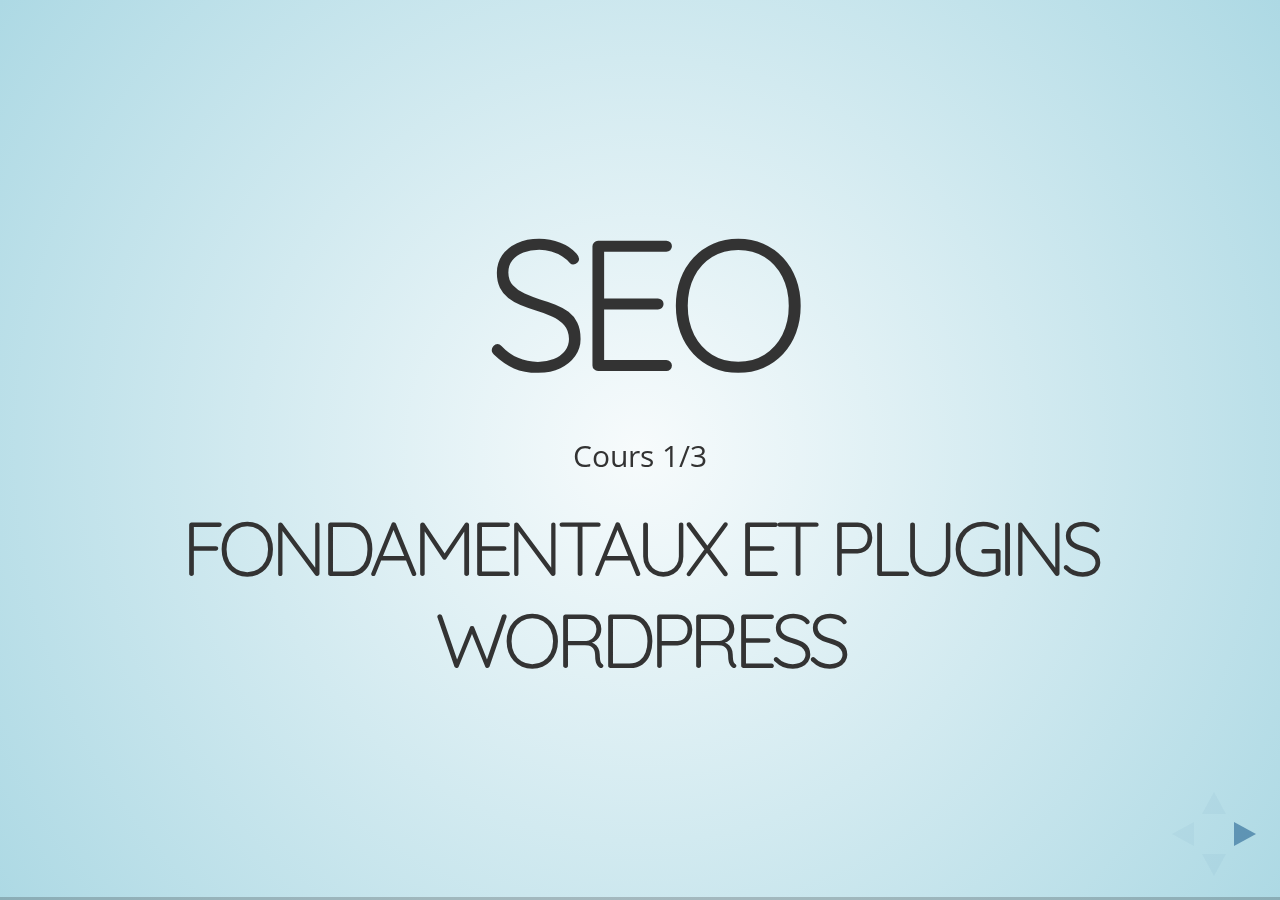
<file: SEO/index.html>
<!doctype html>
<html>
	<head>
		<meta charset="utf-8">
		<meta name="viewport" content="width=device-width, initial-scale=1.0, maximum-scale=1.0, user-scalable=no">

		<title>SEO</title>

		<link rel="stylesheet" href="css/reveal.css">
		<link rel="stylesheet" href="css/theme/sky.css">

		<!-- Theme used for syntax highlighting of code -->
		<link rel="stylesheet" href="lib/css/zenburn.css">

		<!-- Printing and PDF exports -->
		<script>
			var link = document.createElement( 'link' );
			link.rel = 'stylesheet';
			link.type = 'text/css';
			link.href = window.location.search.match( /print-pdf/gi ) ? 'css/print/pdf.css' : 'css/print/paper.css';
			document.getElementsByTagName( 'head' )[0].appendChild( link );
		</script>
	</head>
	<body>
		<div class="reveal">
			<div class="slides">
				<section>
					<h1>SEO</h1>
					<small>Cours 1/3</small>
					<h3>Fondamentaux et plugins Wordpress</h3>
				</section>
				<section>
					<h2>Définition</h2>
					<small>
						<ul>
							<li><strong>S</strong>earch <strong>E</strong>ngine <strong>O</strong>ptimization</li>
							<li>Référencement Naturel</li>
							<li>Ensemble des techniques mises en œuvre pour améliorer la position d’un site web sur les pages de résultats des moteurs de recherche (SERP)</li>
						</ul>
					</small>
				</section>
				<section>
					<h2>SERP ?</h2>
					<small>
						<ul>
							<li><strong>S</strong>earch <strong>E</strong>ngine <strong>R</strong>esult <strong>P</strong>age</li>
							<li>Page présentant les résultats pour recherche donnée sur un moteur de recherche</li>
						</ul>
						<img src="img/serp.png" alt="" width="500" style="border: none">
					</small>
				</section>
				<section>
					<h2>Robots d'indexation</h2>
					<small>
						<ul>
							<li>Programme informatique qui parcours TOUT le web, page par page</li>
							<li>Lit le contenu en vue d'une possible indexation par le moteur de recherche</li>
							<li>Analyse faite par des algorithmes, qui définissent la pertinence de la page</li>
							<li>Plus de 200 critères utilisés</li>
						</ul>
					</small>
				</section>
				<section>
					<h2>Objectifs de la SEO</h2>
					<small>
						<ul>
							<li>Meilleur place possible dans les SERP</li>
							<li>Augmenter le traffic</li>
							<li>Augmenter les clients potentiels, revenus</li>
							<li>Augmenter a notoriété</li>
						</ul>
					</small>
				</section>
				<section>
					<h2>Le triangle d'or</h2>
					<img src="img/or" alt="" width="700" style="border: none">
				</section>
				<section>
					<h2>En chiffres</h2>
					<small>
						<ul>
							<li>1ère position : 33% des clics</li>
							<li>2ème position : 15,6% des clics</li>
							<li>3ème position : 10% des clics</li>
						</ul>
						<p>Les 3 premiers résultats représentent donc quasiment 60% des clics sur les moteurs de recherche.</p>
						<p><em>source : https://www.seo.fr/definition/seo-definition</em></p>
					</small>
				</section>
				<section>
					<h2>Comment ?</h2>
					<h3>Les 3 pilliers</h3>
					<small>
						<ul>
							<li><strong>Le rédactionnel</strong> (optimisation On-page)</li>
							<li><strong>La technique</strong> (optimisation On-page)</li>
							<li><strong>Le netlinking</strong> (optimisation Off-page</li>
						</ul>
					</small>
				</section>
				<section>
					<h2>Le rédactionnel</h2>
					<h6>A venir : Formation SEO 2/3 : La rédaction web</h6>
					<small>
						<p>!!! Penser à l'utilisateur en premier !!!</p>
						<ul>
							<li>Règle des 3 clics</li>
							<li>Contenu de qualité</li>
							<li>Nouveauté</li>
						</ul>
					</small>
				</section>
				<section>
					<h2>La technique</h2>
					<h3>Les critères les plus importants</h3>
					<h4>Les Tags importants</h4>
					<small>
						<p>
							Tag HTML : Element du code source HTML d'une page web
						</p>
					</small>
				</section>
				<section>
					<h3>Les critères les plus importants</h3>
					<h4>Les tags importants : &lt;title&gt; </h4>
					<small>
						<code>
							&lt;title&gt;Titre de la page&lt;/title&gt;
						</code>
						<br /><br />
						<ul>
							<li>60 caractères max</li>
							<li>Information précise et claire</li>
							<li>Unique</li>
							<li>Contient 1 mot clé</li>
						</ul>
					</small>
				</section>
				<section>
					<h3>Les critères les plus importants</h3>
					<h4>Les tags impotants : meta description </h4>
					<small>
						<code>
							&lt;meta name="description" content="La description"&gt;
						</code>
						<br /><br />
						<ul>
							<li>156 caractères max</li>
							<li>Résumé contextuel du contenu de la page</li>
							<li>Contient des phrases qui contiennent des mot clés</li>
						</ul>
					</small>
				</section>
				<section>
					<h3>Les critères les plus importants</h3>
					<h4>Les tags impotants : Hn </h4>
					<small>
						<code>
							&lt;h1&gt;Titre de la page dans le contenu&lt;/h1&gt;<br />
							&lt;h2&gt;Sous titre important&lt;/h2&gt;<br />
							&lt;h3&gt;Sous titre de section&lt;/h3&gt;<br />
							&lt;h2&gt;Autre sous titre important&lt;/h2&gt;
						</code>
						<br /><br />
						<ul>
							<li>Balises sémantiques</li>
							<li>Structure du contenu dans la page</li>
							<li>Le H1 est unique et obligatoire</li>
						</ul>
					</small>
				</section>
				<section>
					<h3>Les critères les plus importants</h3>
					<h4>Les tags impotants : strong et em </h4>
					<small>
						<code>
							&lt;strong&gt;Texte en gras&lt;/strong&gt;<br />
							&lt;em&gt;Texte en italique&lt;/em&gt;
						</code>
						<br /><br />
						<ul>
							<li>Mise en évidence de termes importants</li>
						</ul>
					</small>
				</section>
				<section>
					<h3>Les critères les plus importants</h3>
					<h4>Les URLS </h4>
					<small>
						<ul>
							<li>http://www.monsite.com/index.html?pageId=9 => PAS BIEN</li>
							<li>http://www.monsite.com/comment-creer-un-bonsai => BIEN</li>
						</ul>
					</small>
					<p>
						<small>Réécriture d'URL !!!!</small>
					</p>
				</section>
				<section>
					<h2>Le netlinking</h2>
					<h3>Les Liens</h3>
					<small>
						<ul>
							<li>Internes : de page à page</li>
							<li>Externes : de site à site</li>
						</ul>
					</small>
				</section>
				<section>
					<h3>Les liens</h3>
					<h4>Internes</h4>
					<small>
						<ul>
							<li>Mise en place de menus
								<ul>
									<li>Menu haut (principal) pour les pages les plus importantes</li>
									<li>Menu bas (secondaire) pour les pages moins importantes comme les mentions légales ou la page de contact.
										<br><br></li>
								</ul>
							</li>
							<li>Ajouter dans le contenu des liens vers d'autres pages, mais avec parcimonie</li>
							<li>Utiliser un fil d'ariane : Liens en haut de page permettant de se repérer dans la structure du site. <br>Exemple
								 : Accueil > Prestations > Atelier Kokedama</li>
						</ul>
						<p><em>L'objectif est de mettre en place un "maillage", permettant aux utilisateurs de naviguer plus facilement, aux robots de comprendre plus facilement les relations entre pages.</em></p>
					</small>
				</section>
				<section>
					<h3>Les liens</h3>
					<h4>Externes</h4>
					<small>
						<p>Il ne faut pas non plus en abuser (il y a quelques années, le but était d'inscrire le site sur un maximum d'annuaires pour amener le plus de traffic possible). Cette pratique est désormais inutile. La qualité passe avant la quantité. Il faut privilégier des liens provenants de sites importants, ayant bonne réputation => Notion de Page Rank.</p>
						<p><em>Page Rank : Algorithme utilisé par les moteurs de recherche qui permettent de mesurer la popularité d’un site ou d’une page web.</em></p>
					</small>
				</section>
				<section>
					<h3>Les liens</h3>
					<h4>Externes</h4>
					<small>
						<p>Des sites très populaires comme les réseaux sociaux (NON, JE NE DIRAIS PAS LE NOM !!!!) bénéficient d'un PR très important.</p>
						<p>Il est donc judicieux dans le cadre d'une activité, de proposer une page, un compte sur les réseaux en question,
						pour non seulement multiplier les canneaux de communication et faire connaitre son activité, mais également pour promouvoir son site web,
						via des liens depuis la page en question.
						</p>
						<p>Un Site dont des liens proviennent d'une page bénéficiant d'un haut PR, pourra ainsi avoir un "bénéfice de confiance" de la part des moteurs de recherche,
						ce facteur pouvant petre important pour une bonne SEO.</p>
					</small>
				</section>
				<section>
					<h2>Autre critère important ...</h2>
					<h3>... La performance !</h3>
				</section>
				<section>
					<h3>La performance</h3>
					<small>
						<p>Un site agréable d'utilisation et donc bien référençable, est un site rapide.</p>
						<p>Le chargement d'une page ne doit pas dépasser 1 seconde. Au dela de ce delai, Google considère que la performance est mauvaise, si le temps est vraiment
						trop haut, le référencement sera pénalisé !</p>
						<p>L'objectif est donc de réduire le poid d'une page web via quelques pratiques :</p>
						<ul>
							<li>Optimisation des images</li>
							<li>optimisation des fichiers JavaScripts ou CSS chargés</li>
							<li>Activer le cache</li>
						</ul>
						<p>Tous ces points seront réaprofondits ensemble lors de l'optimisation de vos sites.</p>
					</small>
				</section>
				<section>
					<h2>Encore un critère important ...</h2>
					<h3>... Le responsive-design !</h3>
				</section>
				<section>
					<h3>Le responsive-design !</h3>
					<small>
						<p>Un site doit être consultable sur les supports les plus utilisés (Ordinateur, Mobile, Tablette) de manière optimale</p>
						<p>Nous allons pour ceci mettre en place un design dit <strong>responsive</strong>, qui s'adapte automatiquement à un écran donné</p>
						<p>Sur Wordpress, la grande majorité des thèmes proposés sont par défaut responsives, nous n'auront donc (à priori, il faudra tout de même bien tester, et ajuster si necessaire) pas de soucis sur ce point là.</p>
						<p><em>Culture générale : Les thèmes en question utilisent une Bibliothèque (ici ensemble de morceaux de code permettant aux développeurs de gagner du temps) CSS/JavaScript appelée Bootstrap, qui a été conçue pour cet usage.</em></p>
					</small>
				</section>
				<section>
					<h2>Et dans Wordpress alors ?</h2>
					<h3>Komenkonfé ?</h3>
				</section>
				<section>
					<h3>Wordpress</h3>
					<h4>Modules à utiliser :</h4>
					<small>
						<ul>
							<li><strong>Yoast SEO</strong>
								<ul>
									<li>Gestion complète des balises méta</li>
									<li>Gestion du sitemap (plan du site)</li>
									<li>Optimisation des balises spécifiques pour les réseaux sociaux (on y reviendra)</li>
								</ul>
								<br>
							</li>
							<li><strong>Broken Link Checker</strong> : Vérifier la présence pénalisable de liens vers des pages inexistantes.
								<br><br></li>
							<li><strong>W3 Total Cache</strong> : Activer le cache et optiiser le temps de chargement des pages.</li>
						</ul>
					</small>
				</section>
				<section>TO BE CONTINUED ....</section>
			</div>
		</div>

		<script src="lib/js/head.min.js"></script>
		<script src="js/reveal.js"></script>

		<script>
			// More info about config & dependencies:
			// - https://github.com/hakimel/reveal.js#configuration
			// - https://github.com/hakimel/reveal.js#dependencies
			Reveal.initialize({
				dependencies: [
					{ src: 'plugin/markdown/marked.js' },
					{ src: 'plugin/markdown/markdown.js' },
					{ src: 'plugin/notes/notes.js', async: true },
					{ src: 'plugin/highlight/highlight.js', async: true, callback: function() { hljs.initHighlightingOnLoad(); } }
				]
			});
		</script>
	</body>
</html>
</file>
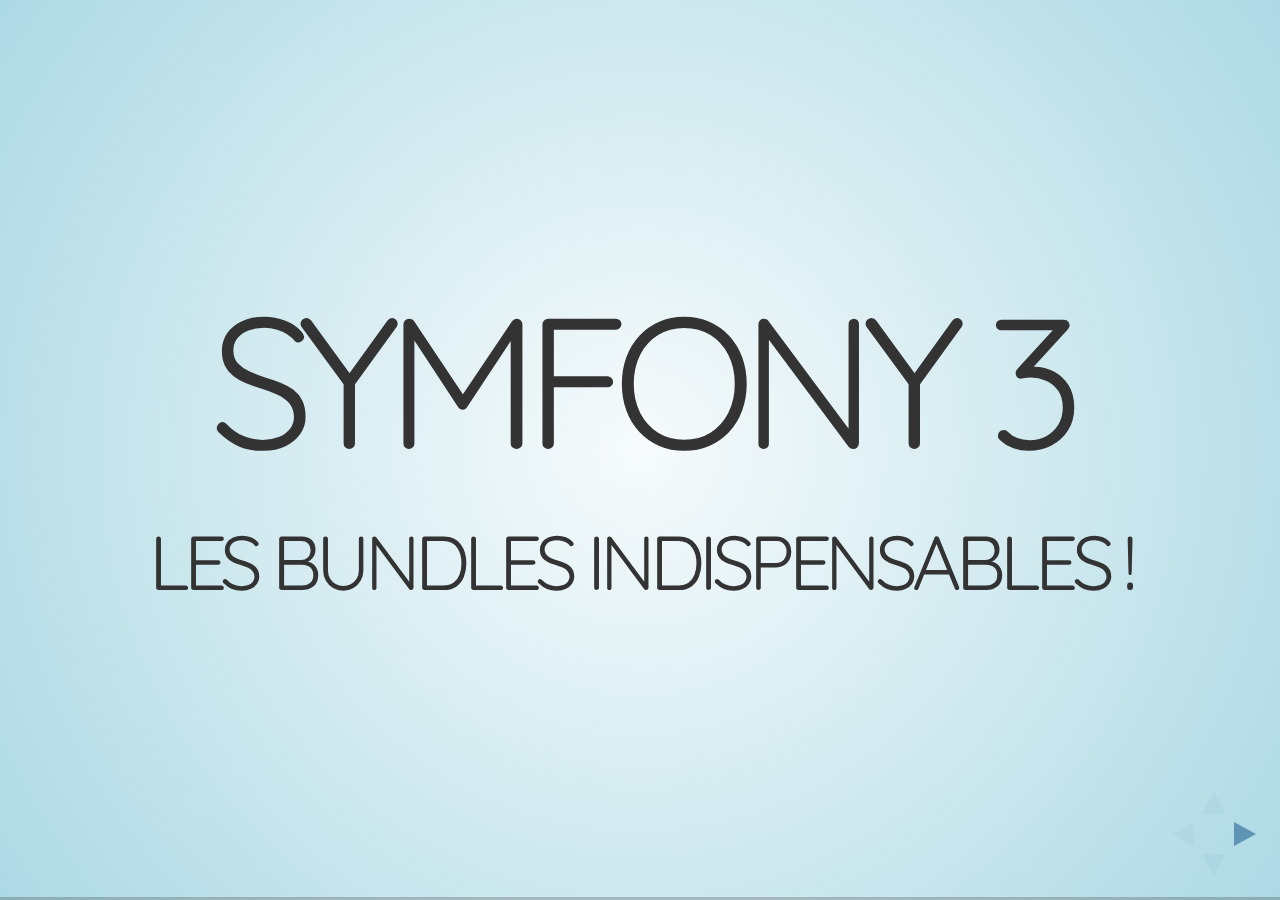
<file: symfony3-bundles-indispensables/index.html>
<!doctype html>
<html>
	<head>
		<meta charset="utf-8">
		<meta name="viewport" content="width=device-width, initial-scale=1.0, maximum-scale=1.0, user-scalable=no">

		<title>Tests fonctionnels avec Behat ! | Drink-n'-Drupal Toulouse</title>

		<link rel="stylesheet" href="css/reveal.css">
		<link rel="stylesheet" href="css/theme/sky.css">

		<!-- Theme used for syntax highlighting of code -->
		<link rel="stylesheet" href="lib/css/zenburn.css">

		<!-- Printing and PDF exports -->
		<script>
			var link = document.createElement( 'link' );
			link.rel = 'stylesheet';
			link.type = 'text/css';
			link.href = window.location.search.match( /print-pdf/gi ) ? 'css/print/pdf.css' : 'css/print/paper.css';
			document.getElementsByTagName( 'head' )[0].appendChild( link );
		</script>
	</head>
	<body>
		<div class="reveal">
			<div class="slides">
				<section>
					<h1>Symfony 3</h1>
					<h3>Les bundles indispensables !</h3>
				</section>
				<section>
					<h1><small>Romain Moro</small></h1>
					<p>
						Développeur PHP/Drupal<br />
						<img src="img/twitter.png" alt="twitter" width="50px" height="50px" style="position: absolute; border: none; box-shadow: none; margin-left: -50px; margin-top: 5px"> @c4ilus<br />
						<img src="img/drupal.png" alt="drupal" width="35px" height="35px" style="position: absolute; border: none; box-shadow: none; margin-left: -50px; margin-top: 10px"> https://www.drupal.org/u/c4ilus
					</p>
					<p>
						<img src="img/makina.png" alt="Makina Corpus" width="200px" style="border: none; box-shadow: none;">
					</p>
				</section>
				<section>
					<h1><small>Qu'est-ce qu'un <strong>Bundle</strong> ?</small></h1>
				</section>
				<section>
					<h1><small>Où ? Comment ?</small></h1>
					<small>
						<ul>
							<li>KnpBundles</li>
							<li>Packagist</li>
							<li><code>composer require friendsofsymfony/user-bundle "~2.0"</code></li>
						</ul>
					</small>
				</section>
				<section>
					<h1><small>FOSUserBundle</small></h1>
					<small>
						<ul>
							<li>Utilisateurs / Rôles / Permissions</li>
							<li>Doctrine, Propel</li>
							<li><a href="https://github.com/FriendsOfSymfony/FOSUserBundle" target="_blank">https://github.com/FriendsOfSymfony/FOSUserBundle</a></li>
						</ul>
					</small>
				</section>
				<section>
					<h1><small>FOSRESTBundle</small></h1>
					<small>
						<ul>
							<li>API RESTful</li>
							<li>Désérialisation JSON/XML -> Objet </li>
							<li>Annotations pour les contrôleur</li>
							<li><a href="https://github.com/FriendsOfSymfony/FOSRestBundle" target="_blank">https://github.com/FriendsOfSymfony/FOSRestBundle</a></li>
						</ul>
					</small>
				</section>
				<section>
					<h1><small>EasyAdminBundle</small></h1>
					<small>
						<ul>
							<li>Interface d'asministration</li>
							<li>Léger, configurable</li>
							<li><a href="https://github.com/javiereguiluz/EasyAdminBundle" target="_blank">https://github.com/javiereguiluz/EasyAdminBundle</a></li>
						</ul>
					</small>
				</section>
				<section>
					<h1><small>DoctrineMigrationsBundle</small></h1>
					<small>
						<ul>
							<li>Librairie Doctrine2 Migrations</li>
							<li>Versionning du schéma de la BDD</li>
							<li><a href="https://github.com/doctrine/DoctrineMigrationsBundle" target="_blank">https://github.com/doctrine/DoctrineMigrationsBundle</a></li>
						</ul>
					</small>
				</section>
				<section>
					<h1><small>FOSElasticaBundle</small></h1>
					<small>
						<ul>
							<li>Elasticsearch / Elastica</li>
							<li><a href="https://github.com/FriendsOfSymfony/FOSElasticaBundle" target="_blank">https://github.com/FriendsOfSymfony/FOSElasticaBundle</a></li>
						</ul>
					</small>
				</section>
				<section>
					<h1><small>NelmioApiDocBundle</small></h1>
					<small>
						<ul>
							<li>Documentation pour un API RestFul</li>
							<li>Swagger UI</li>
							<li>Utilise les annotations</li>
							<li><a href="https://github.com/nelmio/NelmioApiDocBundle" target="_blank">https://github.com/nelmio/NelmioApiDocBundle</a></li>
						</ul>
					</small>
				</section>
				<section>
					<h1><small>WebProfilerExtraBundle</small></h1>
					<small>
						<ul>
							<li>Supplément d'informations</li>
							<li>Routing, container, assetic, twig<</li>
							<li><a href="https://github.com/Elao/WebProfilerExtraBundle" target="_blank">https://github.com/Elao/WebProfilerExtraBundle</a></li>
						</ul>
					</small>
				</section>
				<section>
					<h1><small>SonataSeoBundle</small></h1>
					<small>
						<ul>
							<li><strong>seo</strong>, <strong>Seo</strong>, <strong>SEO</strong> !!!!!</li>
							<li>Metadata, Attribus, URL Canoniques ...</li>
							<li><a href="https://github.com/sonata-project/SonataSeoBundle" target="_blank">https://github.com/sonata-project/SonataSeoBundle</a></li>
						</ul>
					</small>
				</section>
				<section>
					<h1><small>FMElfinderBundle</small></h1>
					<small>
						<ul>
							<li>Gestion de médias</li>
							<li>TinyMCE, Ckeditor</li>
							<li><a href="https://github.com/helios-ag/FMElfinderBundle" target="_blank">https://github.com/helios-ag/FMElfinderBundle</a></li>
						</ul>
					</small>
				</section>
				<section>
					<h1><small>KnpMenuBundle</small></h1>
					<small>
						<ul>
							<li>Menus riches</li>
							<li>Construction Orientée Objects</li>
							<li><a href="https://github.com/helios-ag/FMElfinderBundle" target="_blank">https://github.com/helios-ag/FMElfinderBundle</a></li>
						</ul>
					</small>
				</section>
				<section>
					<h1><small>Ressources</small></h1>
					<small>
						<ul>
							<li><strong>KnpBundles</strong>: <a href="http://knpbundles.com/" target="_blank">http://knpbundles.com/</a></li>
							<li><strong>Packagist</strong>: <a href="https://packagist.org/" target="_blank">https://packagist.org/</a></li>
							<li><strong>FriendsOfSymfony</strong>: <a href="https://github.com/FriendsOfSymfony" target="_blank">https://github.com/FriendsOfSymfony</a></li>
							<li><strong>Sonata Project</strong>: <a href="https://github.com/sonata-project" target="_blank">https://github.com/sonata-project</a></li>
						</ul>
					</small>
				</section>
			</div>
		</div>

		<script src="lib/js/head.min.js"></script>
		<script src="js/reveal.js"></script>

		<script>
			// More info about config & dependencies:
			// - https://github.com/hakimel/reveal.js#configuration
			// - https://github.com/hakimel/reveal.js#dependencies
			Reveal.initialize({
				dependencies: [
					{ src: 'plugin/markdown/marked.js' },
					{ src: 'plugin/markdown/markdown.js' },
					{ src: 'plugin/notes/notes.js', async: true },
					{ src: 'plugin/highlight/highlight.js', async: true, callback: function() { hljs.initHighlightingOnLoad(); } }
				]
			});
		</script>
	</body>
</html>
</file>
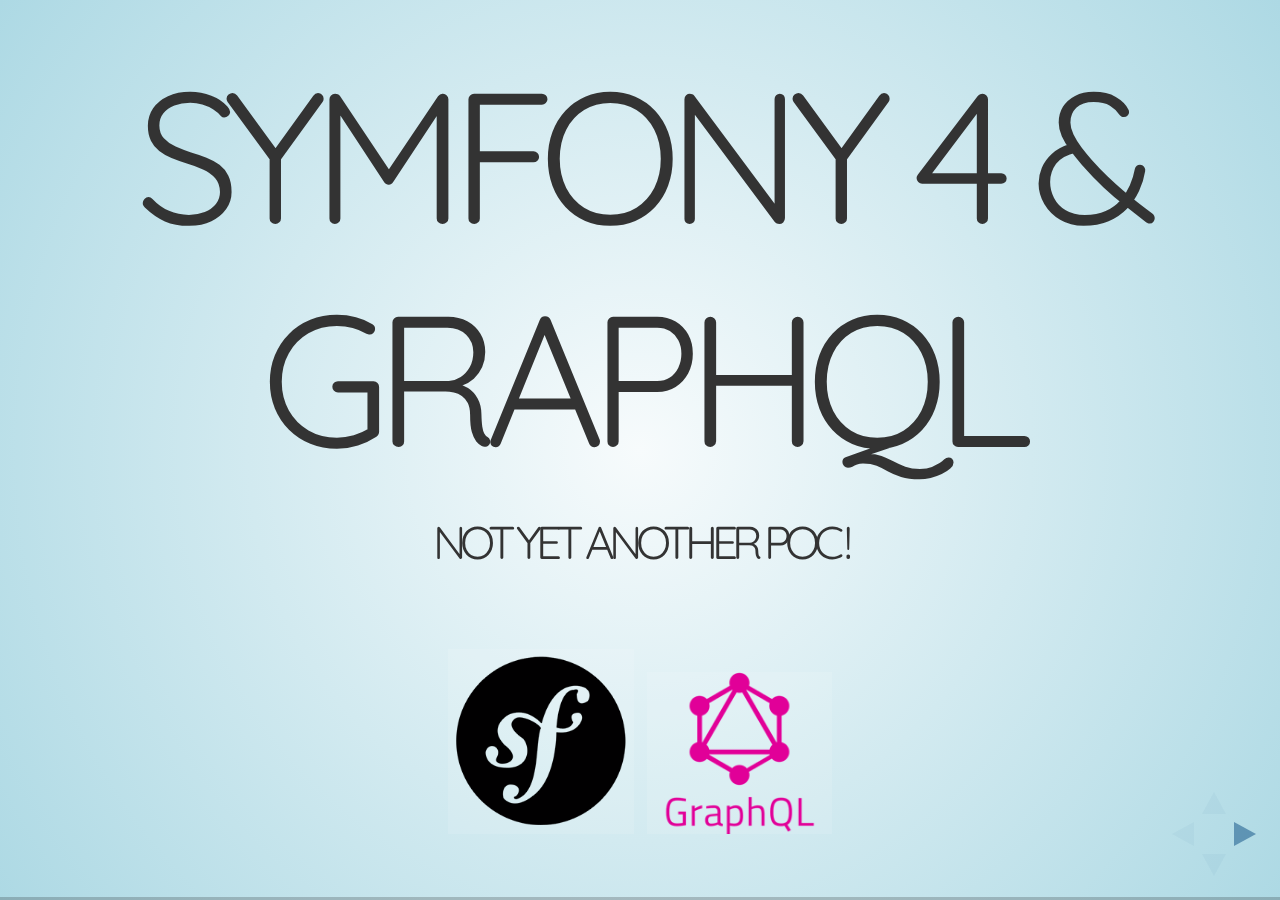
<file: symfony4-graphql/index.html>
<!doctype html>
<html>
	<head>
		<meta charset="utf-8">
		<meta name="viewport" content="width=device-width, initial-scale=1.0, maximum-scale=1.0, user-scalable=no">

		<title>Symfony 4 & GraphQL ! | Apéro PHP Toulouse</title>

		<link rel="stylesheet" href="css/reveal.css">
		<link rel="stylesheet" href="css/theme/sky.css">

		<!-- Theme used for syntax highlighting of code -->
		<link rel="stylesheet" href="lib/css/zenburn.css">

		<!-- Printing and PDF exports -->
		<script>
			var link = document.createElement( 'link' );
			link.rel = 'stylesheet';
			link.type = 'text/css';
			link.href = window.location.search.match( /print-pdf/gi ) ? 'css/print/pdf.css' : 'css/print/paper.css';
			document.getElementsByTagName( 'head' )[0].appendChild( link );
		</script>
	</head>
	<body>
		<div class="reveal">
			<div class="slides">
				<section>
					<h1>Symfony 4 & GraphQL</h1>
					<h3><small>Not yet another POC !</small></h3>
					<p style="text-align: center; width: 100%">
						<img src="img/symfony.png" alt="" style="border: none; box-shadow: none; width: 150px">
						<img src="img/graph.png" alt="" style="border: none; box-shadow: none; width: 150px">
					</p>
				</section>
				<section>
					<h1><small>Romain Moro</small></h1>
					<p>
						Développeur back-end / Drupal<br />
						<img src="img/twitter.png" alt="twitter" width="50px" height="50px" style="position: absolute; border: none; box-shadow: none; margin-left: -50px; margin-top: 5px"> @c4ilus<br />
						<img src="img/drupal.png" alt="drupal" width="35px" height="35px" style="position: absolute; border: none; box-shadow: none; margin-left: -50px; margin-top: 10px"> https://www.drupal.org/u/c4ilus
					</p>
					<p>
						<img src="img/makina.png" alt="Makina Corpus" width="200px" style="border: none; box-shadow: none;">
					</p>
				</section>
				<section>
					<h1><small>Sommaire</small></h1>
					<ul>
						<li>Contexte</li>
						<li>Qu'est-ce que GraphQL ?</li>
						<li>Concepts importants</li>
						<li>Et dans symfony ?</li>
						<li>Démo</li>
						<li>Ressources</li>
					</ul>
				</section>
				<section>
					<h1><small>Pourquoi ?</small></h1>
					<small>
						<ul>
							<li class="fragment">Originellement projet sur une autre technologie</li>
							<li class="fragment">Intérêt grandissant pour Symfony</li>
							<li class="fragment">Pourquoi pas essayer ?</li>
							<li class="fragment">Proof of concept !</li>
							<li class="fragment">Compétence supplémentaire</li>
						</ul>
					</small>
				</section>
				<section>
					<h4>Monsieur Monsieur ...</h4>
					<h1><small>c'est quoi GraphQL ?</small></h1>
					<small>
						<ul>
							<li>Language de <strong>requêtage</strong></li>
							<li>Créé par Facebook en 2012, publié en 2015</li>
							<li>Décrit une donnée et explique comment les récupérer</li>
							<li>Interroger n'importe quelle base de donnée ou API</li>
						</ul>
					</small>
				</section>
				<section>
					<h1><small>GraphQL</small></h1>
					<small>
						<ul>
							<li>Un seul <strong>endpoint</strong></li>
							<li>Selection précise des données à récupérer</li>
							<li>Choix de la structure des données<br /><br />
								<p style="text-align: center; width: 100%">
									<img src="img/requete.png" alt="">
								</p>
							</li>
							<li>Requêtes (de préférence) en POST</li>
							<li>Retour des requêtes en <strong>JSON</strong></li>
						</ul>
					</small>
				</section>
				<section>
					<h1><small>GraphQL</small></h1>
					<small>
						<ul>
							<li><strong>Graphiql</strong>
								<ul>
									<li>Interface / Explorer</li>
									<li>Génére une documentation</li>
									<li>Test de requêtes</li>
									<li>A découvrir dans la démo !</li>
								</ul>
							</li>
						</ul>
					</small>
				</section>
				<section>
					<h1><small>Les concepts importants</small></h1>
					<h4 class="fragment"><strong>Type</strong></h4>
					<small class="fragment">
						<ul>
							<li>Objets</li>
							<li>Requêtes : <strong>Query</strong>, <strong>Mutation (create, update, delete)</strong></li>
						</ul>
					</small><br /><br />
					<h4 class="fragment"><strong>Schéma</strong> (Quoi, comment)</h4>
					<h4 class="fragment"><strong>Résolver</strong> (Où)</h4>
				</section>
				<section>
					<h1><small>ET dans Symfony alors ?</small></h1>
					<h4><strong>overblog/GraphQLBundle</strong><br />vs<br /><strong>Youshido/GraphQLBundle</strong></h4>
					<br>
					<small>
						<ul class="fragment">
							<li>Pour overblog :
								<ul>
									<li>Plus de contributeurs (44 > 22)</li>
									<li>Stars (407 > 285)</li>
									<li>Plus d'activité</li>
									<li>Basé sur l'implémentation <a href="https://github.com/webonyx/graphql-php">webonyx/graphql-php</a></li>
								</ul>
							</li>
						</ul>
					</small>
				</section>
				<section>
					<h1><small><strike>Enfin</strike> Au travail !</small></h1>
					<p><small>Installation de symfony 4</small><br /><code><small>composer create-project symfony/website-skeleton .</small></code></p>
					<p><small>Accès à la BDD : fichier .env</small><br /><code><small>DATABASE_URL=mysql://user:pass;1234@127.0.0.1:3306/api</small></code></p>
					<p><small>Créer des entitées</small><br /><code><small>php bin/console make:entity</small></code></p>
				</section>
				<section>
					<h1><small>Au travail !</small></h1>
					<p><small>Préparer la requette SQL</small><br /><code><small>php bin/console make:migration</small></code></p>
					<p><small>Créer la base de données</small><br /><code><small>php bin/console doctrine:migrations:migrate</small></code></p>
				</section>
				<section>
					<h1><small>Au travail !</small></h1>
					<p><small>Installation du bundle pour GraphQL</small><br /><code><small>composer require overblog/graphql-bundle</small></code></p>
					<p><small>Installation du bundle pour l'explorateur</small><br /><code><small>composer require --dev overblog/graphiql-bundle</small></code></p>
				</section>
				<section>
					<h1><small>Explorons le code *</small></h1>
					<img src="img/lampe.png" alt="" width="400px" style="border: none; box-shadow: none; background: transparent">
					<p><small style="font-size: 14px"><em>* l'exporation du code s'est effectué en diret sur IDE et n'est donc pas disponible en ligne.<br />La maison s'excuse pour ce désagrément !</em></small><br /></p>
				</section>
				</section>
				<section>
					<h1><small>A retenir</small></h1>
					<small>
						<ul>
							<li>2 répertoires de travail</li>
							<li>Définition du schéma relativement simple</li>
							<li>Pas énormement de code (cas d'utilisation simple)</li>
						</ul>
					</small>
				</section>
				<section>
					<h1>Demo !</h1>
					<h2>Demo !</h2>
					<h3>Demo !</h3>
					<h4>Demo !</h4>
				</section>
				<section>
					<h1><small>Ressources</small></h1>
					<small>
						<ul>
							<li>GraphQL : <a href="https://graphql.org/learn/" target="_blank">https://graphql.org/learn/</a></li>
							<li>overblog/GraphQLBundle : <a href="https://github.com/overblog/GraphQLBundle" target="_blank">https://github.com/overblog/GraphQLBundle</a></li>
							<li>webonyx/graphql-php : <a href="https://github.com/webonyx/graphql-php" target="_blank">https://github.com/webonyx/graphql-php</a></li>
							<li>Dépôt du projet de démo : <a href="https://github.com/c4ilus/symfony-graph" target="_blank">https://github.com/c4ilus/symfony-graph</a></li>
							<li>Live démo de Graphiql : <a href="https://graphql.github.io/swapi-graphql/" target="_blank">https://graphql.github.io/swapi-graphql/</a></li>
						</ul>
					</small>
				</section>
				<section>
					<h1>Merci !</h1>
				</section>
			</div>
		</div>

		<script src="lib/js/head.min.js"></script>
		<script src="js/reveal.js"></script>

		<script>
			// More info about config & dependencies:
			// - https://github.com/hakimel/reveal.js#configuration
			// - https://github.com/hakimel/reveal.js#dependencies
			Reveal.initialize({
				dependencies: [
					{ src: 'plugin/markdown/marked.js' },
					{ src: 'plugin/markdown/markdown.js' },
					{ src: 'plugin/notes/notes.js', async: true },
					{ src: 'plugin/highlight/highlight.js', async: true, callback: function() { hljs.initHighlightingOnLoad(); } }
				]
			});
		</script>
	</body>
</html>
</file>
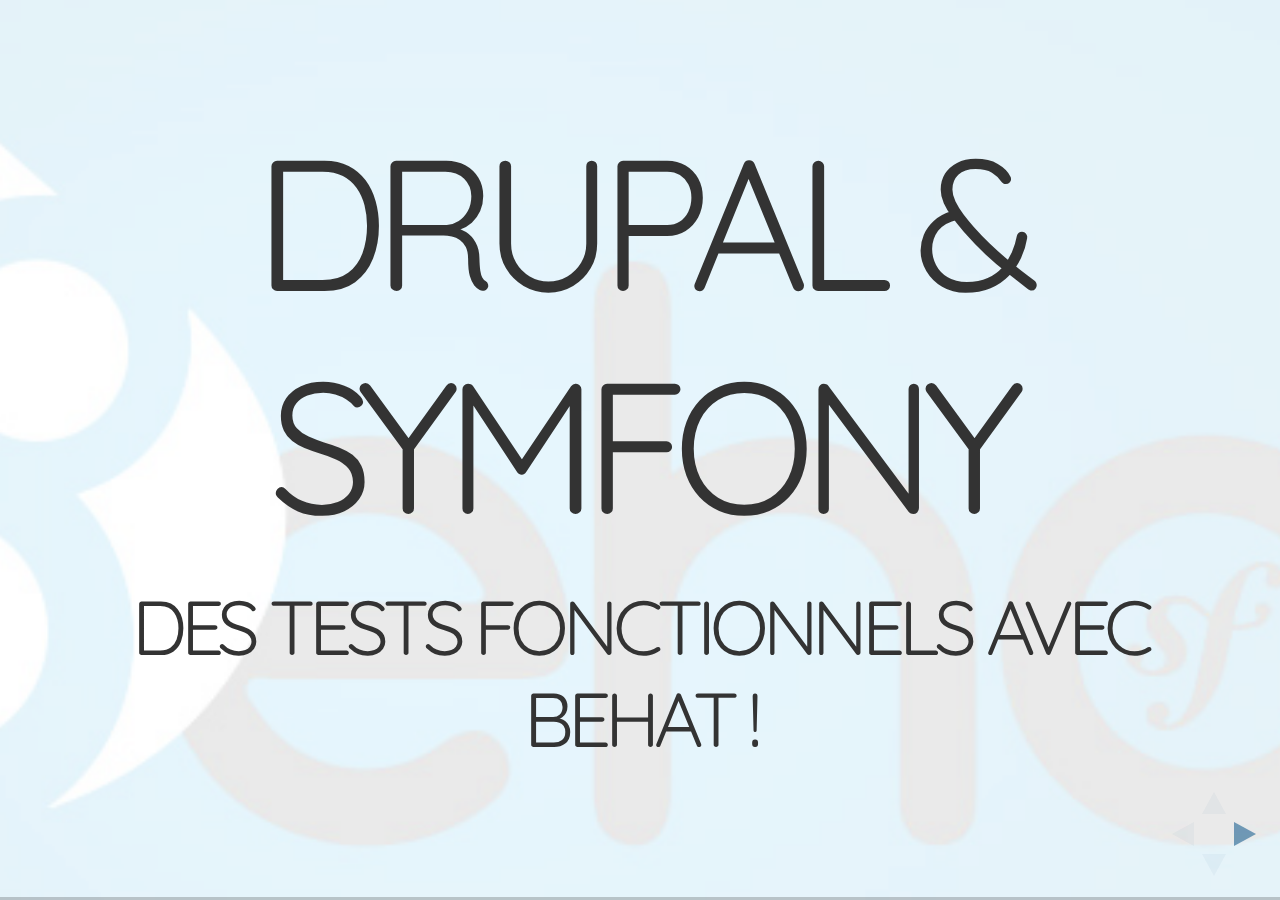
<file: tests-fonctionnels-behat/index.html>
<!doctype html>
<html>
	<head>
		<meta charset="utf-8">
		<meta name="viewport" content="width=device-width, initial-scale=1.0, maximum-scale=1.0, user-scalable=no">

		<title>Tests fonctionnels avec Behat ! | Drink-n'-Drupal Toulouse</title>

		<link rel="stylesheet" href="css/reveal.css">
		<link rel="stylesheet" href="css/theme/sky.css">

		<!-- Theme used for syntax highlighting of code -->
		<link rel="stylesheet" href="lib/css/zenburn.css">

		<!-- Printing and PDF exports -->
		<script>
			var link = document.createElement( 'link' );
			link.rel = 'stylesheet';
			link.type = 'text/css';
			link.href = window.location.search.match( /print-pdf/gi ) ? 'css/print/pdf.css' : 'css/print/paper.css';
			document.getElementsByTagName( 'head' )[0].appendChild( link );
		</script>
	</head>
	<body>
		<div class="reveal">
			<div class="slides">
				<section data-background="img/behat.png" data-background-size="2300px">
					<h1>Drupal & Symfony</h1>
					<h3>Des tests fonctionnels avec Behat !</h3>
				</section>
				<section>
					<h1><small>Romain Moro</small></h1>
					<p>
						Développeur PHP/Drupal<br />
						<img src="img/twitter.png" alt="twitter" width="50px" height="50px" style="position: absolute; border: none; box-shadow: none; margin-left: -50px; margin-top: 5px"> @c4ilus<br />
						<img src="img/drupal.png" alt="drupal" width="35px" height="35px" style="position: absolute; border: none; box-shadow: none; margin-left: -50px; margin-top: 10px"> https://www.drupal.org/user/2944853
					</p>
					<p>
						<img src="img/makina.png" alt="Makina Corpus" width="200px" style="border: none; box-shadow: none;">
					</p>
				</section>
				<section>
					<h1><small>Pourquoi les tests ?</small></h1>
					<img src="img/nobody.jpg" alt="Ain't nobody got time for that">
				</section>
				<section>
					<h1><small>Pourquoi les tests ?</small></h1>
					<ul>
						<li>Application robuste</li>
						<li>Satisfaction de l'équipe</li>
						<li>Satisfaction du client</li>
					</ul>
				</section>
				<section>
					<h1><small>Pourquoi les tests ?</small></h1>
					<h3><small>Tests Unitaires (au niveau du code) - Scénarios simples</small></h3>
					<p><small>Test sur les fonctions/méthodes (entrée => sortie)</small></p>
					<p><small><strong>PHPUnit, Lime, Unittest, Cunit, Cppunit ...</strong></small></p>
					<h3><small>Tests Fonctionnels (utilisateur final) - Scénarios complexes</small></h3>
				</section>
				<section>
					<h1><small>Pourquoi les tests ?</small></h1>
					<h3><small>Définition et principes d'un test fonctionnel.</small></h3>
					<p><small>Lorsque nous parlons de « tests fonctionnels », <br />entendons « tester l’interface de l’application ».</small></p>
					<p><small><strong>Mise en cache, Affichage d'un élément (h1, bloc, menu ...), Connexion ...</strong></small></p>
					<p><small>Nombreux cas de figure / jeux de tests</small></p>
					<p><small>Automatiser des tests qui pourraient être faits par un humain.</small></p>
				</section>
				<section>
					<h1><small>Pourquoi les tests ?</small></h1>
					<img src="img/behat-logo.png" height="100px" alt="Behat" style="border:none;box-shadow: none">
					<img src="img/cocumber.png" height="100px" alt="Cocumber" style="border:none;box-shadow: none">
					<img src="img/robot-logo.png" height="60px" alt="Robot framework" style="border:none;box-shadow: none"><br />
					<img src="img/983927.png" height="100px" alt="Selenium" style="border:none;box-shadow: none">
				</section>
				<section>
					<h1><small>Pourquoi les tests ?</small></h1>
					<h3><small>La méthodologie du "Behavior Driven Development"</small></h3>
					<small>
						<ul>
							<li>Méthode Agile</li>
							<li>Collaboration entre les acteurs d'un projet logiciel</li>
							<li>Mise en avant des interactions et du langage naturel dans le processus de développement</li>
							<li>Pourquoi le code doit-être crée ?</li>
						</ul>
					</small>
				</section>
				<section>
					<h1><small>Pourquoi les tests ?</small></h1>
					<h3><small>La méthodologie du "Behavior Driven Development"</small></h3>
					<small>
						<ul>
							<li>Utilisation d'exemples pour décrire la demande</li>
							<li>Mise en avant des interactions et du langage naturel dans le processus de développement</li>
							<li>Différencier les résultats attendus de l'exécution d'un code en fonction d'effets secondaires d'autres éléments de ce code (effets de bord)</li>
						</ul>
					</small>
				</section>
				<section>
					<h1><small>L'outil Behat</small></h1>
					<h3><small>Présentation</small></h3>
					<small>
						<ul>
							<li>Framework PHP de BDD</li>
							<li>Écrire des tests dans un langage compréhensible</li>
							<li>Open Source</li>
							<li>First release : Septembre 2010</li>
							<li>Version 3.0.12</li>
						</ul>
					</small>
				</section>
				<section>
					<h1><small>L'outil Behat</small></h1>
					<h3><small>Présentation</small></h3>
					<small>
						<strong>Gherkin</strong><br />
						<ul>
							<li>Ecrire des instructions dans un langage humain</li>
							<li>1 instruction => 1 fonction PHP.</li>
						</ul>
					</small>
				</section>
				<section>
					<h1><small>L'outil Behat</small></h1>
					<h3><small>Présentation</small></h3>
					<small>
						<strong>Mink</strong><br />
						<ul>
							<li>Connecter Behat avec des outils d'émulation de navigateurs.</li>
							<li>Simuler les interaction avec le navigateur (Selenium)</li>
						</ul>
					</small>
				</section>
				<section>
					<h1><small>L'outil Behat</small></h1>
					<img src="img/how-it-work.jpg" alt="How it work" style="border:none;box-shadow: none">
					<small><em>Source : http://blog.eleven-labs.com/fr/behat-structurez-vos-tests-fonctionnels/</em></small>
				</section>
				<section>
					<h1><small>L'outil Behat</small></h1>
					<h3><small>Installation - Prérequis</small></h3>
					<strong><small>Installer</small></strong>
					<small>
						<ul>
							<li><strong>Composer</strong> : https://getcomposer.org/</li>
							<li><strong>php-curl</strong> : <code>sudo apt-get install php5-curl / php7.0-curl</code></li>
							<li><strong>Selenium</strong> : http://docs.seleniumhq.org/download/</li>
							<li><strong>Google Chrome driver</strong> :  <code>sudo apt-get install chromium-chromedriver</code></li>
						</ul>
					</small>
				</section>
				<section>
					<h1><small>L'outil Behat</small></h1>
					<h3><small>Installation - Prérequis</small></h3>
					<small><strong>Lancer le server selenium (en précisant d'utiliser le chrome driver) ...</strong></small>
					<code><small>java -jar selenium-server-standalone-2.49.1.jar -Dwebdriver.chrome.driver=/usr/lib/chromium-browser/chromedriver</small></code>
				</section>
				<section>
					<h1><small>L'outil Behat</small></h1>
					<h3><small>Installation</small></h3>
					<small><strong>Créer le dossier (hors du www)</strong></small><br />
					<small><code>mkdir tests && cd tests</code></small>
				</section>
				<section>
					<h1><small>L'outil Behat</small></h1>
					<h3><small>Installation</small></h3>
					<small><strong>Installer behat, symfony2-extension et drupal-extension avec composer</strong></small>
					<small>
						<code>composer require behat/behat</code><br />
						<code>composer require behat/mink</code><br />
						<code>composer require behat/mink-selenium2-driver</code><br />
						<code>composer require behat/mink-extension</code><br />
						<code>composer require symfony2-extension</code><br />
						<code>composer require drupal/drupal-extension:~3.0</code>
					</small>
				</section>
				<section>
					<h1><small>L'outil Behat</small></h1>
					<h3><small>Initialisation</small></h3>
					<small><code>vendor/bin/behat --init</code></small>
					<small>
						<ul>
							<li>création du dossier features (contenant nos futur scénarios)</li>
							<li>création du dossier features/bootstrap  permettant de créer nos propres vocabulaires</li>
						</ul>
					</small>
				</section>
				<section>
					<h1><small>L'outil Behat</small></h1>
					<h3><small>Configuration (symfony) - /tests/behat.yml</small></h3>
					<img src="img/behat-config-drupal7.png" width="600px" alt="Configuration de behat pour Drupal 7" style="border:none;box-shadow: none">
				</section>
				<section>
					<h1><small>L'outil Behat</small></h1>
					<h3><small>Configuration (symfony) - /tests/behat.yml</small></h3>
					<img src="img/behat-config-symfony.png" width="600px" alt="Configuration de behat pour Symfony" style="border:none;box-shadow: none">
				</section>
				<section>
					<h1><small>L'outil Behat</small></h1>
					<h3><small>Création de notre première feature<symfony></symfony></small></h3>
					<small>
						<code>cd features/</code><br />
						<code>first.feature</code>
					</small><br />
					<img src="img/behat-feature.png" width="600px" alt="Feature behat" style="border:none;box-shadow: none">
				</section>
				<section>
					<h1><small>L'outil Behat</small></h1>
					<h3><small>Exécution<symfony></symfony></small></h3>
					<small><code>vendor/bin/behat/features/first.feature</code></small><br />
					<small>Et on croise les doits ....</small>
				</section>
				<section>
					<h1><small>L'outil Behat</small></h1>
					<h3><small>Résultat<symfony></symfony></small></h3>
					<img src="img/behat-resultat.png" width="80%" alt="Résultat" style="border:none;box-shadow: none">
				</section>
				<section>
					<h1><small>Ressources</small></h1>
					<small>
						<ul>
							<li><strong>Behat</strong>: <a href="http://docs.behat.org/en/v3.0/" target="_blank">http://docs.behat.org/en/v3.0/</a></li>
							<li><strong>Behat (packagist)</strong>: <a href="https://packagist.org/packages/behat/behat" target="_blank">https://packagist.org/packages/behat/behat</a></li>
							<li><strong>Drupal extension</strong>: <a href="https://packagist.org/packages/drupal/drupal-extension" target="_blank">https://packagist.org/packages/drupal/drupal-extension</a></li>
							<li><strong>Behat et symfony 2 [FR]</strong>: <a href="http://blog.eleven-labs.com/fr/behat-structurez-vos-tests-fonctionnels/" target="_blank">http://blog.eleven-labs.com/fr/behat-structurez-vos-tests-fonctionnels/</a></li>
							<li><strong>Behat et Drupal [EN]</strong>: <a href="https://www.phparch.com/2016/08/testing-your-drupal-site-with-behat/" target="_blank">https://www.phparch.com/2016/08/testing-your-drupal-site-with-behat/</a></li>
						</ul>
					</small>
				</section>
			</div>
		</div>

		<script src="lib/js/head.min.js"></script>
		<script src="js/reveal.js"></script>

		<script>
			// More info about config & dependencies:
			// - https://github.com/hakimel/reveal.js#configuration
			// - https://github.com/hakimel/reveal.js#dependencies
			Reveal.initialize({
				dependencies: [
					{ src: 'plugin/markdown/marked.js' },
					{ src: 'plugin/markdown/markdown.js' },
					{ src: 'plugin/notes/notes.js', async: true },
					{ src: 'plugin/highlight/highlight.js', async: true, callback: function() { hljs.initHighlightingOnLoad(); } }
				]
			});
		</script>
	</body>
</html>
</file>
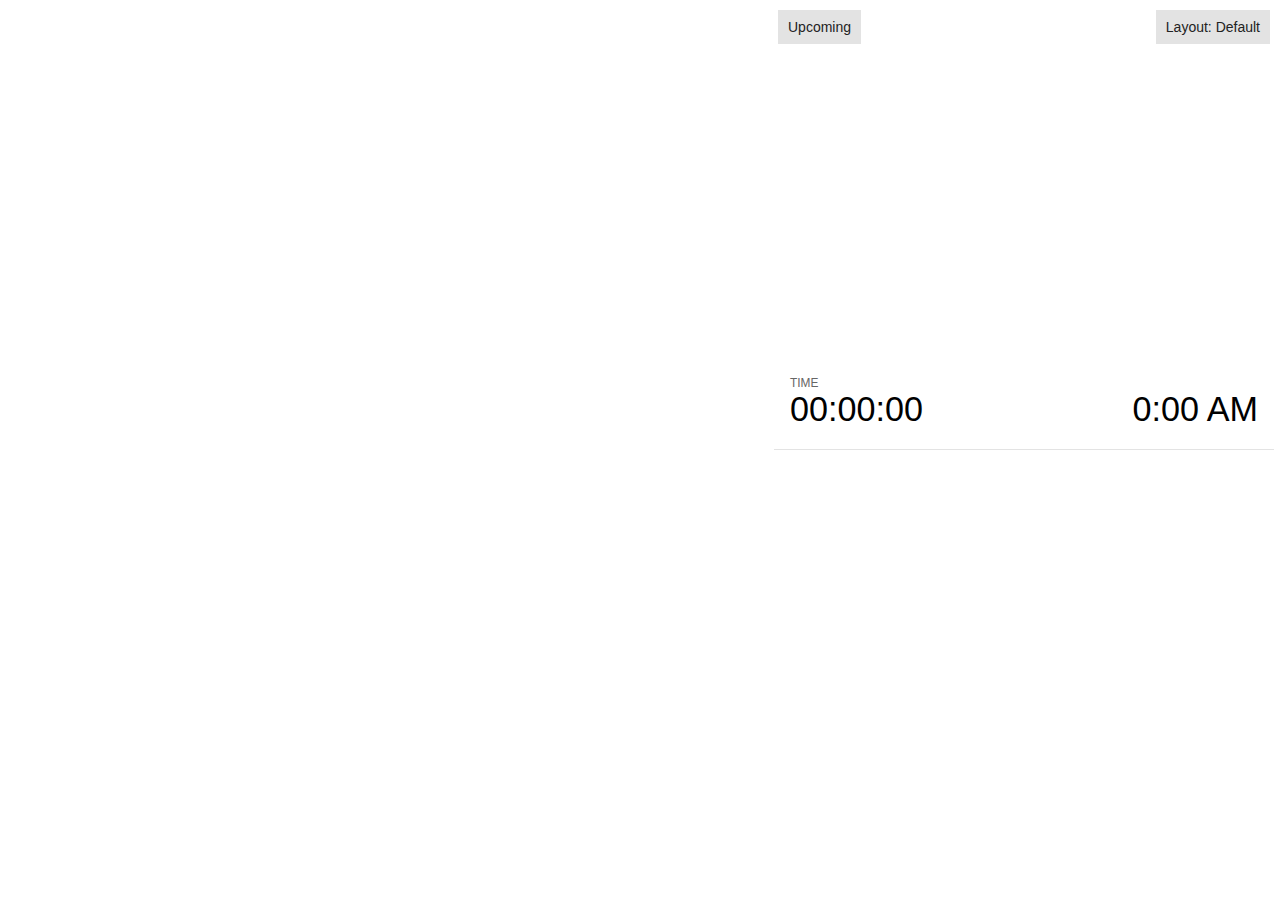
<file: drupal8-etat-des-lieux/plugin/notes/notes.html>
<!doctype html>
<html lang="en">
	<head>
		<meta charset="utf-8">

		<title>reveal.js - Slide Notes</title>

		<style>
			body {
				font-family: Helvetica;
				font-size: 18px;
			}

			#current-slide,
			#upcoming-slide,
			#speaker-controls {
				padding: 6px;
				box-sizing: border-box;
				-moz-box-sizing: border-box;
			}

			#current-slide iframe,
			#upcoming-slide iframe {
				width: 100%;
				height: 100%;
				border: 1px solid #ddd;
			}

			#current-slide .label,
			#upcoming-slide .label {
				position: absolute;
				top: 10px;
				left: 10px;
				z-index: 2;
			}

			.overlay-element {
				height: 34px;
				line-height: 34px;
				padding: 0 10px;
				text-shadow: none;
				background: rgba( 220, 220, 220, 0.8 );
				color: #222;
				font-size: 14px;
			}

			.overlay-element.interactive:hover {
				background: rgba( 220, 220, 220, 1 );
			}

			#current-slide {
				position: absolute;
				width: 60%;
				height: 100%;
				top: 0;
				left: 0;
				padding-right: 0;
			}

			#upcoming-slide {
				position: absolute;
				width: 40%;
				height: 40%;
				right: 0;
				top: 0;
			}

			/* Speaker controls */
			#speaker-controls {
				position: absolute;
				top: 40%;
				right: 0;
				width: 40%;
				height: 60%;
				overflow: auto;
				font-size: 18px;
			}

				.speaker-controls-time.hidden,
				.speaker-controls-notes.hidden {
					display: none;
				}

				.speaker-controls-time .label,
				.speaker-controls-pace .label,
				.speaker-controls-notes .label {
					text-transform: uppercase;
					font-weight: normal;
					font-size: 0.66em;
					color: #666;
					margin: 0;
				}

				.speaker-controls-time, .speaker-controls-pace {
					border-bottom: 1px solid rgba( 200, 200, 200, 0.5 );
					margin-bottom: 10px;
					padding: 10px 16px;
					padding-bottom: 20px;
					cursor: pointer;
				}

				.speaker-controls-time .reset-button {
					opacity: 0;
					float: right;
					color: #666;
					text-decoration: none;
				}
				.speaker-controls-time:hover .reset-button {
					opacity: 1;
				}

				.speaker-controls-time .timer,
				.speaker-controls-time .clock {
					width: 50%;
				}

				.speaker-controls-time .timer,
				.speaker-controls-time .clock,
				.speaker-controls-time .pacing .hours-value,
				.speaker-controls-time .pacing .minutes-value,
				.speaker-controls-time .pacing .seconds-value {
					font-size: 1.9em;
				}

				.speaker-controls-time .timer {
					float: left;
				}

				.speaker-controls-time .clock {
					float: right;
					text-align: right;
				}

				.speaker-controls-time span.mute {
					opacity: 0.3;
				}

				.speaker-controls-time .pacing-title {
					margin-top: 5px;
				}

				.speaker-controls-time .pacing.ahead {
					color: blue;
				}

				.speaker-controls-time .pacing.on-track {
					color: green;
				}

				.speaker-controls-time .pacing.behind {
					color: red;
				}

				.speaker-controls-notes {
					padding: 10px 16px;
				}

				.speaker-controls-notes .value {
					margin-top: 5px;
					line-height: 1.4;
					font-size: 1.2em;
				}

			/* Layout selector */
			#speaker-layout {
				position: absolute;
				top: 10px;
				right: 10px;
				color: #222;
				z-index: 10;
			}
				#speaker-layout select {
					position: absolute;
					width: 100%;
					height: 100%;
					top: 0;
					left: 0;
					border: 0;
					box-shadow: 0;
					cursor: pointer;
					opacity: 0;

					font-size: 1em;
					background-color: transparent;

					-moz-appearance: none;
					-webkit-appearance: none;
					-webkit-tap-highlight-color: rgba(0, 0, 0, 0);
				}

				#speaker-layout select:focus {
					outline: none;
					box-shadow: none;
				}

			.clear {
				clear: both;
			}

			/* Speaker layout: Wide */
			body[data-speaker-layout="wide"] #current-slide,
			body[data-speaker-layout="wide"] #upcoming-slide {
				width: 50%;
				height: 45%;
				padding: 6px;
			}

			body[data-speaker-layout="wide"] #current-slide {
				top: 0;
				left: 0;
			}

			body[data-speaker-layout="wide"] #upcoming-slide {
				top: 0;
				left: 50%;
			}

			body[data-speaker-layout="wide"] #speaker-controls {
				top: 45%;
				left: 0;
				width: 100%;
				height: 50%;
				font-size: 1.25em;
			}

			/* Speaker layout: Tall */
			body[data-speaker-layout="tall"] #current-slide,
			body[data-speaker-layout="tall"] #upcoming-slide {
				width: 45%;
				height: 50%;
				padding: 6px;
			}

			body[data-speaker-layout="tall"] #current-slide {
				top: 0;
				left: 0;
			}

			body[data-speaker-layout="tall"] #upcoming-slide {
				top: 50%;
				left: 0;
			}

			body[data-speaker-layout="tall"] #speaker-controls {
				padding-top: 40px;
				top: 0;
				left: 45%;
				width: 55%;
				height: 100%;
				font-size: 1.25em;
			}

			/* Speaker layout: Notes only */
			body[data-speaker-layout="notes-only"] #current-slide,
			body[data-speaker-layout="notes-only"] #upcoming-slide {
				display: none;
			}

			body[data-speaker-layout="notes-only"] #speaker-controls {
				padding-top: 40px;
				top: 0;
				left: 0;
				width: 100%;
				height: 100%;
				font-size: 1.25em;
			}

			@media screen and (max-width: 1080px) {
				body[data-speaker-layout="default"] #speaker-controls {
					font-size: 16px;
				}
			}

			@media screen and (max-width: 900px) {
				body[data-speaker-layout="default"] #speaker-controls {
					font-size: 14px;
				}
			}

			@media screen and (max-width: 800px) {
				body[data-speaker-layout="default"] #speaker-controls {
					font-size: 12px;
				}
			}

		</style>
	</head>

	<body>

		<div id="current-slide"></div>
		<div id="upcoming-slide"><span class="overlay-element label">Upcoming</span></div>
		<div id="speaker-controls">
			<div class="speaker-controls-time">
				<h4 class="label">Time <span class="reset-button">Click to Reset</span></h4>
				<div class="clock">
					<span class="clock-value">0:00 AM</span>
				</div>
				<div class="timer">
					<span class="hours-value">00</span><span class="minutes-value">:00</span><span class="seconds-value">:00</span>
				</div>
				<div class="clear"></div>

				<h4 class="label pacing-title" style="display: none">Pacing – Time to finish current slide</h4>
				<div class="pacing" style="display: none">
					<span class="hours-value">00</span><span class="minutes-value">:00</span><span class="seconds-value">:00</span>
				</div>
			</div>

			<div class="speaker-controls-notes hidden">
				<h4 class="label">Notes</h4>
				<div class="value"></div>
			</div>
		</div>
		<div id="speaker-layout" class="overlay-element interactive">
			<span class="speaker-layout-label"></span>
			<select class="speaker-layout-dropdown"></select>
		</div>

		<script src="../../plugin/markdown/marked.js"></script>
		<script>

			(function() {

				var notes,
					notesValue,
					currentState,
					currentSlide,
					upcomingSlide,
					layoutLabel,
					layoutDropdown,
					connected = false;

				var SPEAKER_LAYOUTS = {
					'default': 'Default',
					'wide': 'Wide',
					'tall': 'Tall',
					'notes-only': 'Notes only'
				};

				setupLayout();

				window.addEventListener( 'message', function( event ) {

					var data = JSON.parse( event.data );

					// The overview mode is only useful to the reveal.js instance
					// where navigation occurs so we don't sync it
					if( data.state ) delete data.state.overview;

					// Messages sent by the notes plugin inside of the main window
					if( data && data.namespace === 'reveal-notes' ) {
						if( data.type === 'connect' ) {
							handleConnectMessage( data );
						}
						else if( data.type === 'state' ) {
							handleStateMessage( data );
						}
					}
					// Messages sent by the reveal.js inside of the current slide preview
					else if( data && data.namespace === 'reveal' ) {
						if( /ready/.test( data.eventName ) ) {
							// Send a message back to notify that the handshake is complete
							window.opener.postMessage( JSON.stringify({ namespace: 'reveal-notes', type: 'connected'} ), '*' );
						}
						else if( /slidechanged|fragmentshown|fragmenthidden|paused|resumed/.test( data.eventName ) && currentState !== JSON.stringify( data.state ) ) {

							window.opener.postMessage( JSON.stringify({ method: 'setState', args: [ data.state ]} ), '*' );

						}
					}

				} );

				/**
				 * Called when the main window is trying to establish a
				 * connection.
				 */
				function handleConnectMessage( data ) {

					if( connected === false ) {
						connected = true;

						setupIframes( data );
						setupKeyboard();
						setupNotes();
						setupTimer();
					}

				}

				/**
				 * Called when the main window sends an updated state.
				 */
				function handleStateMessage( data ) {

					// Store the most recently set state to avoid circular loops
					// applying the same state
					currentState = JSON.stringify( data.state );

					// No need for updating the notes in case of fragment changes
					if ( data.notes ) {
						notes.classList.remove( 'hidden' );
						notesValue.style.whiteSpace = data.whitespace;
						if( data.markdown ) {
							notesValue.innerHTML = marked( data.notes );
						}
						else {
							notesValue.innerHTML = data.notes;
						}
					}
					else {
						notes.classList.add( 'hidden' );
					}

					// Update the note slides
					currentSlide.contentWindow.postMessage( JSON.stringify({ method: 'setState', args: [ data.state ] }), '*' );
					upcomingSlide.contentWindow.postMessage( JSON.stringify({ method: 'setState', args: [ data.state ] }), '*' );
					upcomingSlide.contentWindow.postMessage( JSON.stringify({ method: 'next' }), '*' );

				}

				// Limit to max one state update per X ms
				handleStateMessage = debounce( handleStateMessage, 200 );

				/**
				 * Forward keyboard events to the current slide window.
				 * This enables keyboard events to work even if focus
				 * isn't set on the current slide iframe.
				 */
				function setupKeyboard() {

					document.addEventListener( 'keydown', function( event ) {
						currentSlide.contentWindow.postMessage( JSON.stringify({ method: 'triggerKey', args: [ event.keyCode ] }), '*' );
					} );

				}

				/**
				 * Creates the preview iframes.
				 */
				function setupIframes( data ) {

					var params = [
						'receiver',
						'progress=false',
						'history=false',
						'transition=none',
						'autoSlide=0',
						'backgroundTransition=none'
					].join( '&' );

					var urlSeparator = /\?/.test(data.url) ? '&' : '?';
					var hash = '#/' + data.state.indexh + '/' + data.state.indexv;
					var currentURL = data.url + urlSeparator + params + '&postMessageEvents=true' + hash;
					var upcomingURL = data.url + urlSeparator + params + '&controls=false' + hash;

					currentSlide = document.createElement( 'iframe' );
					currentSlide.setAttribute( 'width', 1280 );
					currentSlide.setAttribute( 'height', 1024 );
					currentSlide.setAttribute( 'src', currentURL );
					document.querySelector( '#current-slide' ).appendChild( currentSlide );

					upcomingSlide = document.createElement( 'iframe' );
					upcomingSlide.setAttribute( 'width', 640 );
					upcomingSlide.setAttribute( 'height', 512 );
					upcomingSlide.setAttribute( 'src', upcomingURL );
					document.querySelector( '#upcoming-slide' ).appendChild( upcomingSlide );

				}

				/**
				 * Setup the notes UI.
				 */
				function setupNotes() {

					notes = document.querySelector( '.speaker-controls-notes' );
					notesValue = document.querySelector( '.speaker-controls-notes .value' );

				}

				function getTimings() {

					var slides = Reveal.getSlides();
					var defaultTiming = Reveal.getConfig().defaultTiming;
					if (defaultTiming == null) {
						return null;
					}
					var timings = [];
					for ( var i in slides ) {
						var slide = slides[i];
						var timing = defaultTiming;
						if( slide.hasAttribute( 'data-timing' )) {
							var t = slide.getAttribute( 'data-timing' );
							timing = parseInt(t);
							if( isNaN(timing) ) {
								console.warn("Could not parse timing '" + t + "' of slide " + i + "; using default of " + defaultTiming);
								timing = defaultTiming;
							}
						}
						timings.push(timing);
					}
					return timings;

				}

				/**
				 * Return the number of seconds allocated for presenting
				 * all slides up to and including this one.
				 */
				function getTimeAllocated(timings) {

					var slides = Reveal.getSlides();
					var allocated = 0;
					var currentSlide = Reveal.getSlidePastCount();
					for (var i in slides.slice(0, currentSlide + 1)) {
						allocated += timings[i];
					}
					return allocated;

				}

				/**
				 * Create the timer and clock and start updating them
				 * at an interval.
				 */
				function setupTimer() {

					var start = new Date(),
					timeEl = document.querySelector( '.speaker-controls-time' ),
					clockEl = timeEl.querySelector( '.clock-value' ),
					hoursEl = timeEl.querySelector( '.hours-value' ),
					minutesEl = timeEl.querySelector( '.minutes-value' ),
					secondsEl = timeEl.querySelector( '.seconds-value' ),
					pacingTitleEl = timeEl.querySelector( '.pacing-title' ),
					pacingEl = timeEl.querySelector( '.pacing' ),
					pacingHoursEl = pacingEl.querySelector( '.hours-value' ),
					pacingMinutesEl = pacingEl.querySelector( '.minutes-value' ),
					pacingSecondsEl = pacingEl.querySelector( '.seconds-value' );

					var timings = getTimings();
					if (timings !== null) {
						pacingTitleEl.style.removeProperty('display');
						pacingEl.style.removeProperty('display');
					}

					function _displayTime( hrEl, minEl, secEl, time) {

						var sign = Math.sign(time) == -1 ? "-" : "";
						time = Math.abs(Math.round(time / 1000));
						var seconds = time % 60;
						var minutes = Math.floor( time / 60 ) % 60 ;
						var hours = Math.floor( time / ( 60 * 60 )) ;
						hrEl.innerHTML = sign + zeroPadInteger( hours );
						if (hours == 0) {
							hrEl.classList.add( 'mute' );
						}
						else {
							hrEl.classList.remove( 'mute' );
						}
						minEl.innerHTML = ':' + zeroPadInteger( minutes );
						if (hours == 0 && minutes == 0) {
							minEl.classList.add( 'mute' );
						}
						else {
							minEl.classList.remove( 'mute' );
						}
						secEl.innerHTML = ':' + zeroPadInteger( seconds );
					}

					function _updateTimer() {

						var diff, hours, minutes, seconds,
						now = new Date();

						diff = now.getTime() - start.getTime();

						clockEl.innerHTML = now.toLocaleTimeString( 'en-US', { hour12: true, hour: '2-digit', minute:'2-digit' } );
						_displayTime( hoursEl, minutesEl, secondsEl, diff );
						if (timings !== null) {
							_updatePacing(diff);
						}

					}

					function _updatePacing(diff) {

						var slideEndTiming = getTimeAllocated(timings) * 1000;
						var currentSlide = Reveal.getSlidePastCount();
						var currentSlideTiming = timings[currentSlide] * 1000;
						var timeLeftCurrentSlide = slideEndTiming - diff;
						if (timeLeftCurrentSlide < 0) {
							pacingEl.className = 'pacing behind';
						}
						else if (timeLeftCurrentSlide < currentSlideTiming) {
							pacingEl.className = 'pacing on-track';
						}
						else {
							pacingEl.className = 'pacing ahead';
						}
						_displayTime( pacingHoursEl, pacingMinutesEl, pacingSecondsEl, timeLeftCurrentSlide );

					}

					// Update once directly
					_updateTimer();

					// Then update every second
					setInterval( _updateTimer, 1000 );

					function _resetTimer() {

						if (timings == null) {
							start = new Date();
						}
						else {
							// Reset timer to beginning of current slide
							var slideEndTiming = getTimeAllocated(timings) * 1000;
							var currentSlide = Reveal.getSlidePastCount();
							var currentSlideTiming = timings[currentSlide] * 1000;
							var previousSlidesTiming = slideEndTiming - currentSlideTiming;
							var now = new Date();
							start = new Date(now.getTime() - previousSlidesTiming);
						}
						_updateTimer();

					}

					timeEl.addEventListener( 'click', function() {
						_resetTimer();
						return false;
					} );

				}

				/**
				 * Sets up the speaker view layout and layout selector.
				 */
				function setupLayout() {

					layoutDropdown = document.querySelector( '.speaker-layout-dropdown' );
					layoutLabel = document.querySelector( '.speaker-layout-label' );

					// Render the list of available layouts
					for( var id in SPEAKER_LAYOUTS ) {
						var option = document.createElement( 'option' );
						option.setAttribute( 'value', id );
						option.textContent = SPEAKER_LAYOUTS[ id ];
						layoutDropdown.appendChild( option );
					}

					// Monitor the dropdown for changes
					layoutDropdown.addEventListener( 'change', function( event ) {

						setLayout( layoutDropdown.value );

					}, false );

					// Restore any currently persisted layout
					setLayout( getLayout() );

				}

				/**
				 * Sets a new speaker view layout. The layout is persisted
				 * in local storage.
				 */
				function setLayout( value ) {

					var title = SPEAKER_LAYOUTS[ value ];

					layoutLabel.innerHTML = 'Layout' + ( title ? ( ': ' + title ) : '' );
					layoutDropdown.value = value;

					document.body.setAttribute( 'data-speaker-layout', value );

					// Persist locally
					if( window.localStorage ) {
						window.localStorage.setItem( 'reveal-speaker-layout', value );
					}

				}

				/**
				 * Returns the ID of the most recently set speaker layout
				 * or our default layout if none has been set.
				 */
				function getLayout() {

					if( window.localStorage ) {
						var layout = window.localStorage.getItem( 'reveal-speaker-layout' );
						if( layout ) {
							return layout;
						}
					}

					// Default to the first record in the layouts hash
					for( var id in SPEAKER_LAYOUTS ) {
						return id;
					}

				}

				function zeroPadInteger( num ) {

					var str = '00' + parseInt( num );
					return str.substring( str.length - 2 );

				}

				/**
				 * Limits the frequency at which a function can be called.
				 */
				function debounce( fn, ms ) {

					var lastTime = 0,
						timeout;

					return function() {

						var args = arguments;
						var context = this;

						clearTimeout( timeout );

						var timeSinceLastCall = Date.now() - lastTime;
						if( timeSinceLastCall > ms ) {
							fn.apply( context, args );
							lastTime = Date.now();
						}
						else {
							timeout = setTimeout( function() {
								fn.apply( context, args );
								lastTime = Date.now();
							}, ms - timeSinceLastCall );
						}

					}

				}

			})();

		</script>
	</body>
</html>
</file>
<file: drupal8-etat-des-lieux/css/theme/sky.css>
/**
 * Sky theme for reveal.js.
 *
 * Copyright (C) 2011-2012 Hakim El Hattab, http://hakim.se
 */
@import url(https://fonts.googleapis.com/css?family=Quicksand:400,700,400italic,700italic);
@import url(https://fonts.googleapis.com/css?family=Open+Sans:400italic,700italic,400,700);
.reveal a {
  line-height: 1.3em; }

/*********************************************
 * GLOBAL STYLES
 *********************************************/
body {
  background: #add9e4;
  background: -moz-radial-gradient(center, circle cover, #f7fbfc 0%, #add9e4 100%);
  background: -webkit-gradient(radial, center center, 0px, center center, 100%, color-stop(0%, #f7fbfc), color-stop(100%, #add9e4));
  background: -webkit-radial-gradient(center, circle cover, #f7fbfc 0%, #add9e4 100%);
  background: -o-radial-gradient(center, circle cover, #f7fbfc 0%, #add9e4 100%);
  background: -ms-radial-gradient(center, circle cover, #f7fbfc 0%, #add9e4 100%);
  background: radial-gradient(center, circle cover, #f7fbfc 0%, #add9e4 100%);
  background-color: #f7fbfc; }

.reveal {
  font-family: "Open Sans", sans-serif;
  font-size: 40px;
  font-weight: normal;
  color: #333; }

::selection {
  color: #fff;
  background: #134674;
  text-shadow: none; }

::-moz-selection {
  color: #fff;
  background: #134674;
  text-shadow: none; }

.reveal .slides > section,
.reveal .slides > section > section {
  line-height: 1.3;
  font-weight: inherit; }

/*********************************************
 * HEADERS
 *********************************************/
.reveal h1,
.reveal h2,
.reveal h3,
.reveal h4,
.reveal h5,
.reveal h6 {
  margin: 0 0 20px 0;
  color: #333;
  font-family: "Quicksand", sans-serif;
  font-weight: normal;
  line-height: 1.2;
  letter-spacing: -0.08em;
  text-transform: uppercase;
  text-shadow: none;
  word-wrap: break-word; }

.reveal h1 {
  font-size: 3.77em; }

.reveal h2 {
  font-size: 2.11em; }

.reveal h3 {
  font-size: 1.55em; }

.reveal h4 {
  font-size: 1em; }

.reveal h1 {
  text-shadow: none; }

/*********************************************
 * OTHER
 *********************************************/
.reveal p {
  margin: 20px 0;
  line-height: 1.3; }

/* Ensure certain elements are never larger than the slide itself */
.reveal img,
.reveal video,
.reveal iframe {
  max-width: 95%;
  max-height: 95%; }

.reveal strong,
.reveal b {
  font-weight: bold; }

.reveal em {
  font-style: italic; }

.reveal ol,
.reveal dl,
.reveal ul {
  display: inline-block;
  text-align: left;
  margin: 0 0 0 1em; }

.reveal ol {
  list-style-type: decimal; }

.reveal ul {
  list-style-type: disc; }

.reveal ul ul {
  list-style-type: square; }

.reveal ul ul ul {
  list-style-type: circle; }

.reveal ul ul,
.reveal ul ol,
.reveal ol ol,
.reveal ol ul {
  display: block;
  margin-left: 40px; }

.reveal dt {
  font-weight: bold; }

.reveal dd {
  margin-left: 40px; }

.reveal q,
.reveal blockquote {
  quotes: none; }

.reveal blockquote {
  display: block;
  position: relative;
  width: 70%;
  margin: 20px auto;
  padding: 5px;
  font-style: italic;
  background: rgba(255, 255, 255, 0.05);
  box-shadow: 0px 0px 2px rgba(0, 0, 0, 0.2); }

.reveal blockquote p:first-child,
.reveal blockquote p:last-child {
  display: inline-block; }

.reveal q {
  font-style: italic; }

.reveal pre {
  display: block;
  position: relative;
  width: 90%;
  margin: 20px auto;
  text-align: left;
  font-size: 0.55em;
  font-family: monospace;
  line-height: 1.2em;
  word-wrap: break-word;
  box-shadow: 0px 0px 6px rgba(0, 0, 0, 0.3); }

.reveal code {
  font-family: monospace; }

.reveal pre code {
  display: block;
  padding: 5px;
  overflow: auto;
  max-height: 400px;
  word-wrap: normal; }

.reveal table {
  margin: auto;
  border-collapse: collapse;
  border-spacing: 0; }

.reveal table th {
  font-weight: bold; }

.reveal table th,
.reveal table td {
  text-align: left;
  padding: 0.2em 0.5em 0.2em 0.5em;
  border-bottom: 1px solid; }

.reveal table th[align="center"],
.reveal table td[align="center"] {
  text-align: center; }

.reveal table th[align="right"],
.reveal table td[align="right"] {
  text-align: right; }

.reveal table tbody tr:last-child th,
.reveal table tbody tr:last-child td {
  border-bottom: none; }

.reveal sup {
  vertical-align: super; }

.reveal sub {
  vertical-align: sub; }

.reveal small {
  display: inline-block;
  font-size: 0.6em;
  line-height: 1.2em;
  vertical-align: top; }

.reveal small * {
  vertical-align: top; }

/*********************************************
 * LINKS
 *********************************************/
.reveal a {
  color: #3b759e;
  text-decoration: none;
  -webkit-transition: color .15s ease;
  -moz-transition: color .15s ease;
  transition: color .15s ease; }

.reveal a:hover {
  color: #74a7cb;
  text-shadow: none;
  border: none; }

.reveal .roll span:after {
  color: #fff;
  background: #264c66; }

/*********************************************
 * IMAGES
 *********************************************/
.reveal section img {
  margin: 15px 0px;
  background: rgba(255, 255, 255, 0.12);
  border: 4px solid #333;
  box-shadow: 0 0 10px rgba(0, 0, 0, 0.15); }

.reveal section img.plain {
  border: 0;
  box-shadow: none; }

.reveal a img {
  -webkit-transition: all .15s linear;
  -moz-transition: all .15s linear;
  transition: all .15s linear; }

.reveal a:hover img {
  background: rgba(255, 255, 255, 0.2);
  border-color: #3b759e;
  box-shadow: 0 0 20px rgba(0, 0, 0, 0.55); }

/*********************************************
 * NAVIGATION CONTROLS
 *********************************************/
.reveal .controls .navigate-left,
.reveal .controls .navigate-left.enabled {
  border-right-color: #3b759e; }

.reveal .controls .navigate-right,
.reveal .controls .navigate-right.enabled {
  border-left-color: #3b759e; }

.reveal .controls .navigate-up,
.reveal .controls .navigate-up.enabled {
  border-bottom-color: #3b759e; }

.reveal .controls .navigate-down,
.reveal .controls .navigate-down.enabled {
  border-top-color: #3b759e; }

.reveal .controls .navigate-left.enabled:hover {
  border-right-color: #74a7cb; }

.reveal .controls .navigate-right.enabled:hover {
  border-left-color: #74a7cb; }

.reveal .controls .navigate-up.enabled:hover {
  border-bottom-color: #74a7cb; }

.reveal .controls .navigate-down.enabled:hover {
  border-top-color: #74a7cb; }

/*********************************************
 * PROGRESS BAR
 *********************************************/
.reveal .progress {
  background: rgba(0, 0, 0, 0.2); }

.reveal .progress span {
  background: #3b759e;
  -webkit-transition: width 800ms cubic-bezier(0.26, 0.86, 0.44, 0.985);
  -moz-transition: width 800ms cubic-bezier(0.26, 0.86, 0.44, 0.985);
  transition: width 800ms cubic-bezier(0.26, 0.86, 0.44, 0.985); }

.fond_accueil {
  background-color: rgba(0, 0, 0, 0.7);
  width: 100%;
  position: absolute;
  color: #fff;
  padding-top: 30px;
}

.fond_accueil h1{
  font-size: 90px;
}

.fond_accueil h1, .fond_accueil h3{
  color: #fff;
}
</file>
<file: drupal8-etat-des-lieux/lib/css/zenburn.css>
/*

Zenburn style from voldmar.ru (c) Vladimir Epifanov <voldmar@voldmar.ru>
based on dark.css by Ivan Sagalaev

*/

.hljs {
  display: block;
  overflow-x: auto;
  padding: 0.5em;
  background: #3f3f3f;
  color: #dcdcdc;
}

.hljs-keyword,
.hljs-selector-tag,
.hljs-tag {
  color: #e3ceab;
}

.hljs-template-tag {
  color: #dcdcdc;
}

.hljs-number {
  color: #8cd0d3;
}

.hljs-variable,
.hljs-template-variable,
.hljs-attribute {
  color: #efdcbc;
}

.hljs-literal {
  color: #efefaf;
}

.hljs-subst {
  color: #8f8f8f;
}

.hljs-title,
.hljs-name,
.hljs-selector-id,
.hljs-selector-class,
.hljs-section,
.hljs-type {
  color: #efef8f;
}

.hljs-symbol,
.hljs-bullet,
.hljs-link {
  color: #dca3a3;
}

.hljs-deletion,
.hljs-string,
.hljs-built_in,
.hljs-builtin-name {
  color: #cc9393;
}

.hljs-addition,
.hljs-comment,
.hljs-quote,
.hljs-meta {
  color: #7f9f7f;
}


.hljs-emphasis {
  font-style: italic;
}

.hljs-strong {
  font-weight: bold;
}
</file>
<file: Git/css/theme/sky.css>
/**
 * Sky theme for reveal.js.
 *
 * Copyright (C) 2011-2012 Hakim El Hattab, http://hakim.se
 */
@import url(https://fonts.googleapis.com/css?family=Quicksand:400,700,400italic,700italic);
@import url(https://fonts.googleapis.com/css?family=Open+Sans:400italic,700italic,400,700);
.reveal a {
  line-height: 1.3em; }

/*********************************************
 * GLOBAL STYLES
 *********************************************/
body {
  background: #add9e4;
  background: -moz-radial-gradient(center, circle cover, #f7fbfc 0%, #add9e4 100%);
  background: -webkit-gradient(radial, center center, 0px, center center, 100%, color-stop(0%, #f7fbfc), color-stop(100%, #add9e4));
  background: -webkit-radial-gradient(center, circle cover, #f7fbfc 0%, #add9e4 100%);
  background: -o-radial-gradient(center, circle cover, #f7fbfc 0%, #add9e4 100%);
  background: -ms-radial-gradient(center, circle cover, #f7fbfc 0%, #add9e4 100%);
  background: radial-gradient(center, circle cover, #f7fbfc 0%, #add9e4 100%);
  background-color: #f7fbfc; }

.reveal {
  font-family: "Open Sans", sans-serif;
  font-size: 40px;
  font-weight: normal;
  color: #333; }

::selection {
  color: #fff;
  background: #134674;
  text-shadow: none; }

::-moz-selection {
  color: #fff;
  background: #134674;
  text-shadow: none; }

.reveal .slides > section,
.reveal .slides > section > section {
  line-height: 1.3;
  font-weight: inherit; }

/*********************************************
 * HEADERS
 *********************************************/
.reveal h1,
.reveal h2,
.reveal h3,
.reveal h4,
.reveal h5,
.reveal h6 {
  margin: 0 0 20px 0;
  color: #333;
  font-family: "Quicksand", sans-serif;
  font-weight: normal;
  line-height: 1.2;
  letter-spacing: -0.08em;
  text-transform: uppercase;
  text-shadow: none;
  word-wrap: break-word; }

.reveal h1 {
  font-size: 3.77em; }

.reveal h2 {
  font-size: 2.11em; }

.reveal h3 {
  font-size: 1.55em; }

.reveal h4 {
  font-size: 1em; }

.reveal h1 {
  text-shadow: none; }

/*********************************************
 * OTHER
 *********************************************/
.reveal p {
  margin: 20px 0;
  line-height: 1.3; }

/* Ensure certain elements are never larger than the slide itself */
.reveal img,
.reveal video,
.reveal iframe {
  max-width: 95%;
  max-height: 95%; }

.reveal strong,
.reveal b {
  font-weight: bold; }

.reveal em {
  font-style: italic; }

.reveal ol,
.reveal dl,
.reveal ul {
  display: inline-block;
  text-align: left;
  margin: 0 0 0 1em; }

.reveal ol {
  list-style-type: decimal; }

.reveal ul {
  list-style-type: disc; }

.reveal ul ul {
  list-style-type: square; }

.reveal ul ul ul {
  list-style-type: circle; }

.reveal ul ul,
.reveal ul ol,
.reveal ol ol,
.reveal ol ul {
  display: block;
  margin-left: 40px; }

.reveal dt {
  font-weight: bold; }

.reveal dd {
  margin-left: 40px; }

.reveal q,
.reveal blockquote {
  quotes: none; }

.reveal blockquote {
  display: block;
  position: relative;
  width: 70%;
  margin: 20px auto;
  padding: 5px;
  font-style: italic;
  background: rgba(255, 255, 255, 0.05);
  box-shadow: 0px 0px 2px rgba(0, 0, 0, 0.2); }

.reveal blockquote p:first-child,
.reveal blockquote p:last-child {
  display: inline-block; }

.reveal q {
  font-style: italic; }

.reveal pre {
  display: block;
  position: relative;
  width: 90%;
  margin: 20px auto;
  text-align: left;
  font-size: 0.55em;
  font-family: monospace;
  line-height: 1.2em;
  word-wrap: break-word;
  box-shadow: 0px 0px 6px rgba(0, 0, 0, 0.3); }

.reveal code {
  font-family: monospace; }

.reveal pre code {
  display: block;
  padding: 5px;
  overflow: auto;
  max-height: 400px;
  word-wrap: normal; }

.reveal table {
  margin: auto;
  border-collapse: collapse;
  border-spacing: 0; }

.reveal table th {
  font-weight: bold; }

.reveal table th,
.reveal table td {
  text-align: left;
  padding: 0.2em 0.5em 0.2em 0.5em;
  border-bottom: 1px solid; }

.reveal table th[align="center"],
.reveal table td[align="center"] {
  text-align: center; }

.reveal table th[align="right"],
.reveal table td[align="right"] {
  text-align: right; }

.reveal table tbody tr:last-child th,
.reveal table tbody tr:last-child td {
  border-bottom: none; }

.reveal sup {
  vertical-align: super; }

.reveal sub {
  vertical-align: sub; }

.reveal small {
  display: inline-block;
  font-size: 0.6em;
  line-height: 1.2em;
  vertical-align: top; }

.reveal small * {
  vertical-align: top; }

/*********************************************
 * LINKS
 *********************************************/
.reveal a {
  color: #3b759e;
  text-decoration: none;
  -webkit-transition: color .15s ease;
  -moz-transition: color .15s ease;
  transition: color .15s ease; }

.reveal a:hover {
  color: #74a7cb;
  text-shadow: none;
  border: none; }

.reveal .roll span:after {
  color: #fff;
  background: #264c66; }

/*********************************************
 * IMAGES
 *********************************************/
.reveal section img {
  margin: 15px 0px;
  background: rgba(255, 255, 255, 0.12);
  border: 4px solid #333;
  box-shadow: 0 0 10px rgba(0, 0, 0, 0.15); }

.reveal section img.plain {
  border: 0;
  box-shadow: none; }

.reveal a img {
  -webkit-transition: all .15s linear;
  -moz-transition: all .15s linear;
  transition: all .15s linear; }

.reveal a:hover img {
  background: rgba(255, 255, 255, 0.2);
  border-color: #3b759e;
  box-shadow: 0 0 20px rgba(0, 0, 0, 0.55); }

/*********************************************
 * NAVIGATION CONTROLS
 *********************************************/
.reveal .controls .navigate-left,
.reveal .controls .navigate-left.enabled {
  border-right-color: #3b759e; }

.reveal .controls .navigate-right,
.reveal .controls .navigate-right.enabled {
  border-left-color: #3b759e; }

.reveal .controls .navigate-up,
.reveal .controls .navigate-up.enabled {
  border-bottom-color: #3b759e; }

.reveal .controls .navigate-down,
.reveal .controls .navigate-down.enabled {
  border-top-color: #3b759e; }

.reveal .controls .navigate-left.enabled:hover {
  border-right-color: #74a7cb; }

.reveal .controls .navigate-right.enabled:hover {
  border-left-color: #74a7cb; }

.reveal .controls .navigate-up.enabled:hover {
  border-bottom-color: #74a7cb; }

.reveal .controls .navigate-down.enabled:hover {
  border-top-color: #74a7cb; }

/*********************************************
 * PROGRESS BAR
 *********************************************/
.reveal .progress {
  background: rgba(0, 0, 0, 0.2); }

.reveal .progress span {
  background: #3b759e;
  -webkit-transition: width 800ms cubic-bezier(0.26, 0.86, 0.44, 0.985);
  -moz-transition: width 800ms cubic-bezier(0.26, 0.86, 0.44, 0.985);
  transition: width 800ms cubic-bezier(0.26, 0.86, 0.44, 0.985); }
</file>
<file: Git/lib/css/zenburn.css>
/*

Zenburn style from voldmar.ru (c) Vladimir Epifanov <voldmar@voldmar.ru>
based on dark.css by Ivan Sagalaev

*/

.hljs {
  display: block;
  overflow-x: auto;
  padding: 0.5em;
  background: #3f3f3f;
  color: #dcdcdc;
}

.hljs-keyword,
.hljs-selector-tag,
.hljs-tag {
  color: #e3ceab;
}

.hljs-template-tag {
  color: #dcdcdc;
}

.hljs-number {
  color: #8cd0d3;
}

.hljs-variable,
.hljs-template-variable,
.hljs-attribute {
  color: #efdcbc;
}

.hljs-literal {
  color: #efefaf;
}

.hljs-subst {
  color: #8f8f8f;
}

.hljs-title,
.hljs-name,
.hljs-selector-id,
.hljs-selector-class,
.hljs-section,
.hljs-type {
  color: #efef8f;
}

.hljs-symbol,
.hljs-bullet,
.hljs-link {
  color: #dca3a3;
}

.hljs-deletion,
.hljs-string,
.hljs-built_in,
.hljs-builtin-name {
  color: #cc9393;
}

.hljs-addition,
.hljs-comment,
.hljs-quote,
.hljs-meta {
  color: #7f9f7f;
}


.hljs-emphasis {
  font-style: italic;
}

.hljs-strong {
  font-weight: bold;
}
</file>
<file: GravCMS/css/theme/sky.css>
/**
 * Sky theme for reveal.js.
 *
 * Copyright (C) 2011-2012 Hakim El Hattab, http://hakim.se
 */
@import url(https://fonts.googleapis.com/css?family=Quicksand:400,700,400italic,700italic);
@import url(https://fonts.googleapis.com/css?family=Open+Sans:400italic,700italic,400,700);
.reveal a {
  line-height: 1.3em; }

/*********************************************
 * GLOBAL STYLES
 *********************************************/
body {
  background: #add9e4;
  background: -moz-radial-gradient(center, circle cover, #f7fbfc 0%, #add9e4 100%);
  background: -webkit-gradient(radial, center center, 0px, center center, 100%, color-stop(0%, #f7fbfc), color-stop(100%, #add9e4));
  background: -webkit-radial-gradient(center, circle cover, #f7fbfc 0%, #add9e4 100%);
  background: -o-radial-gradient(center, circle cover, #f7fbfc 0%, #add9e4 100%);
  background: -ms-radial-gradient(center, circle cover, #f7fbfc 0%, #add9e4 100%);
  background: radial-gradient(center, circle cover, #f7fbfc 0%, #add9e4 100%);
  background-color: #f7fbfc; }

.reveal {
  font-family: "Open Sans", sans-serif;
  font-size: 40px;
  font-weight: normal;
  color: #333; }

::selection {
  color: #fff;
  background: #134674;
  text-shadow: none; }

::-moz-selection {
  color: #fff;
  background: #134674;
  text-shadow: none; }

.reveal .slides > section,
.reveal .slides > section > section {
  line-height: 1.3;
  font-weight: inherit; }

/*********************************************
 * HEADERS
 *********************************************/
.reveal h1,
.reveal h2,
.reveal h3,
.reveal h4,
.reveal h5,
.reveal h6 {
  margin: 0 0 20px 0;
  color: #333;
  font-family: "Quicksand", sans-serif;
  font-weight: normal;
  line-height: 1.2;
  letter-spacing: -0.08em;
  text-transform: uppercase;
  text-shadow: none;
  word-wrap: break-word; }

.reveal h1 {
  font-size: 3.77em; }

.reveal h2 {
  font-size: 2.11em; }

.reveal h3 {
  font-size: 1.55em; }

.reveal h4 {
  font-size: 1em; }

.reveal h1 {
  text-shadow: none; }

/*********************************************
 * OTHER
 *********************************************/
.reveal p {
  margin: 20px 0;
  line-height: 1.3; }

/* Ensure certain elements are never larger than the slide itself */
.reveal img,
.reveal video,
.reveal iframe {
  max-width: 95%;
  max-height: 95%; }

.reveal strong,
.reveal b {
  font-weight: bold; }

.reveal em {
  font-style: italic; }

.reveal ol,
.reveal dl,
.reveal ul {
  display: inline-block;
  text-align: left;
  margin: 0 0 0 1em; }

.reveal ol {
  list-style-type: decimal; }

.reveal ul {
  list-style-type: disc; }

.reveal ul ul {
  list-style-type: square; }

.reveal ul ul ul {
  list-style-type: circle; }

.reveal ul ul,
.reveal ul ol,
.reveal ol ol,
.reveal ol ul {
  display: block;
  margin-left: 40px; }

.reveal dt {
  font-weight: bold; }

.reveal dd {
  margin-left: 40px; }

.reveal q,
.reveal blockquote {
  quotes: none; }

.reveal blockquote {
  display: block;
  position: relative;
  width: 70%;
  margin: 20px auto;
  padding: 5px;
  font-style: italic;
  background: rgba(255, 255, 255, 0.05);
  box-shadow: 0px 0px 2px rgba(0, 0, 0, 0.2); }

.reveal blockquote p:first-child,
.reveal blockquote p:last-child {
  display: inline-block; }

.reveal q {
  font-style: italic; }

.reveal pre {
  display: block;
  position: relative;
  width: 90%;
  margin: 20px auto;
  text-align: left;
  font-size: 0.55em;
  font-family: monospace;
  line-height: 1.2em;
  word-wrap: break-word;
  box-shadow: 0px 0px 6px rgba(0, 0, 0, 0.3); }

.reveal code {
  font-family: monospace; }

.reveal pre code {
  display: block;
  padding: 5px;
  overflow: auto;
  max-height: 400px;
  word-wrap: normal; }

.reveal table {
  margin: auto;
  border-collapse: collapse;
  border-spacing: 0; }

.reveal table th {
  font-weight: bold; }

.reveal table th,
.reveal table td {
  text-align: left;
  padding: 0.2em 0.5em 0.2em 0.5em;
  border-bottom: 1px solid; }

.reveal table th[align="center"],
.reveal table td[align="center"] {
  text-align: center; }

.reveal table th[align="right"],
.reveal table td[align="right"] {
  text-align: right; }

.reveal table tbody tr:last-child th,
.reveal table tbody tr:last-child td {
  border-bottom: none; }

.reveal sup {
  vertical-align: super; }

.reveal sub {
  vertical-align: sub; }

.reveal small {
  display: inline-block;
  font-size: 0.6em;
  line-height: 1.2em;
  vertical-align: top; }

.reveal small * {
  vertical-align: top; }

/*********************************************
 * LINKS
 *********************************************/
.reveal a {
  color: #3b759e;
  text-decoration: none;
  -webkit-transition: color .15s ease;
  -moz-transition: color .15s ease;
  transition: color .15s ease; }

.reveal a:hover {
  color: #74a7cb;
  text-shadow: none;
  border: none; }

.reveal .roll span:after {
  color: #fff;
  background: #264c66; }

/*********************************************
 * IMAGES
 *********************************************/
.reveal section img {
  margin: 15px 0px;
  background: rgba(255, 255, 255, 0.12);
  border: 4px solid #333;
  box-shadow: 0 0 10px rgba(0, 0, 0, 0.15); }

.reveal section img.plain {
  border: 0;
  box-shadow: none; }

.reveal a img {
  -webkit-transition: all .15s linear;
  -moz-transition: all .15s linear;
  transition: all .15s linear; }

.reveal a:hover img {
  background: rgba(255, 255, 255, 0.2);
  border-color: #3b759e;
  box-shadow: 0 0 20px rgba(0, 0, 0, 0.55); }

/*********************************************
 * NAVIGATION CONTROLS
 *********************************************/
.reveal .controls .navigate-left,
.reveal .controls .navigate-left.enabled {
  border-right-color: #3b759e; }

.reveal .controls .navigate-right,
.reveal .controls .navigate-right.enabled {
  border-left-color: #3b759e; }

.reveal .controls .navigate-up,
.reveal .controls .navigate-up.enabled {
  border-bottom-color: #3b759e; }

.reveal .controls .navigate-down,
.reveal .controls .navigate-down.enabled {
  border-top-color: #3b759e; }

.reveal .controls .navigate-left.enabled:hover {
  border-right-color: #74a7cb; }

.reveal .controls .navigate-right.enabled:hover {
  border-left-color: #74a7cb; }

.reveal .controls .navigate-up.enabled:hover {
  border-bottom-color: #74a7cb; }

.reveal .controls .navigate-down.enabled:hover {
  border-top-color: #74a7cb; }

/*********************************************
 * PROGRESS BAR
 *********************************************/
.reveal .progress {
  background: rgba(0, 0, 0, 0.2); }

.reveal .progress span {
  background: #3b759e;
  -webkit-transition: width 800ms cubic-bezier(0.26, 0.86, 0.44, 0.985);
  -moz-transition: width 800ms cubic-bezier(0.26, 0.86, 0.44, 0.985);
  transition: width 800ms cubic-bezier(0.26, 0.86, 0.44, 0.985); }
</file>
<file: GravCMS/lib/css/zenburn.css>
/*

Zenburn style from voldmar.ru (c) Vladimir Epifanov <voldmar@voldmar.ru>
based on dark.css by Ivan Sagalaev

*/

.hljs {
  display: block;
  overflow-x: auto;
  padding: 0.5em;
  background: #3f3f3f;
  color: #dcdcdc;
}

.hljs-keyword,
.hljs-selector-tag,
.hljs-tag {
  color: #e3ceab;
}

.hljs-template-tag {
  color: #dcdcdc;
}

.hljs-number {
  color: #8cd0d3;
}

.hljs-variable,
.hljs-template-variable,
.hljs-attribute {
  color: #efdcbc;
}

.hljs-literal {
  color: #efefaf;
}

.hljs-subst {
  color: #8f8f8f;
}

.hljs-title,
.hljs-name,
.hljs-selector-id,
.hljs-selector-class,
.hljs-section,
.hljs-type {
  color: #efef8f;
}

.hljs-symbol,
.hljs-bullet,
.hljs-link {
  color: #dca3a3;
}

.hljs-deletion,
.hljs-string,
.hljs-built_in,
.hljs-builtin-name {
  color: #cc9393;
}

.hljs-addition,
.hljs-comment,
.hljs-quote,
.hljs-meta {
  color: #7f9f7f;
}


.hljs-emphasis {
  font-style: italic;
}

.hljs-strong {
  font-weight: bold;
}
</file>
<file: Makefile/css/theme/sky.css>
/**
 * Sky theme for reveal.js.
 *
 * Copyright (C) 2011-2012 Hakim El Hattab, http://hakim.se
 */
@import url(https://fonts.googleapis.com/css?family=Quicksand:400,700,400italic,700italic);
@import url(https://fonts.googleapis.com/css?family=Open+Sans:400italic,700italic,400,700);
.reveal a {
  line-height: 1.3em; }

/*********************************************
 * GLOBAL STYLES
 *********************************************/
body {
  background: #add9e4;
  background: -moz-radial-gradient(center, circle cover, #f7fbfc 0%, #add9e4 100%);
  background: -webkit-gradient(radial, center center, 0px, center center, 100%, color-stop(0%, #f7fbfc), color-stop(100%, #add9e4));
  background: -webkit-radial-gradient(center, circle cover, #f7fbfc 0%, #add9e4 100%);
  background: -o-radial-gradient(center, circle cover, #f7fbfc 0%, #add9e4 100%);
  background: -ms-radial-gradient(center, circle cover, #f7fbfc 0%, #add9e4 100%);
  background: radial-gradient(center, circle cover, #f7fbfc 0%, #add9e4 100%);
  background-color: #f7fbfc; }

.reveal {
  font-family: "Open Sans", sans-serif;
  font-size: 40px;
  font-weight: normal;
  color: #333; }

::selection {
  color: #fff;
  background: #134674;
  text-shadow: none; }

::-moz-selection {
  color: #fff;
  background: #134674;
  text-shadow: none; }

.reveal .slides > section,
.reveal .slides > section > section {
  line-height: 1.3;
  font-weight: inherit; }

/*********************************************
 * HEADERS
 *********************************************/
.reveal h1,
.reveal h2,
.reveal h3,
.reveal h4,
.reveal h5,
.reveal h6 {
  margin: 0 0 20px 0;
  color: #333;
  font-family: "Quicksand", sans-serif;
  font-weight: normal;
  line-height: 1.2;
  letter-spacing: -0.08em;
  text-transform: uppercase;
  text-shadow: none;
  word-wrap: break-word; }

.reveal h1 {
  font-size: 3.77em; }

.reveal h2 {
  font-size: 2.11em; }

.reveal h3 {
  font-size: 1.55em; }

.reveal h4 {
  font-size: 1em; }

.reveal h1 {
  text-shadow: none; }

/*********************************************
 * OTHER
 *********************************************/
.reveal p {
  margin: 20px 0;
  line-height: 1.3; }

/* Ensure certain elements are never larger than the slide itself */
.reveal img,
.reveal video,
.reveal iframe {
  max-width: 95%;
  max-height: 95%; }

.reveal strong,
.reveal b {
  font-weight: bold; }

.reveal em {
  font-style: italic; }

.reveal ol,
.reveal dl,
.reveal ul {
  display: inline-block;
  text-align: left;
  margin: 0 0 0 1em; }

.reveal ol {
  list-style-type: decimal; }

.reveal ul {
  list-style-type: disc; }

.reveal ul ul {
  list-style-type: square; }

.reveal ul ul ul {
  list-style-type: circle; }

.reveal ul ul,
.reveal ul ol,
.reveal ol ol,
.reveal ol ul {
  display: block;
  margin-left: 40px; }

.reveal dt {
  font-weight: bold; }

.reveal dd {
  margin-left: 40px; }

.reveal q,
.reveal blockquote {
  quotes: none; }

.reveal blockquote {
  display: block;
  position: relative;
  width: 70%;
  margin: 20px auto;
  padding: 5px;
  font-style: italic;
  background: rgba(255, 255, 255, 0.05);
  box-shadow: 0px 0px 2px rgba(0, 0, 0, 0.2); }

.reveal blockquote p:first-child,
.reveal blockquote p:last-child {
  display: inline-block; }

.reveal q {
  font-style: italic; }

.reveal pre {
  display: block;
  position: relative;
  width: 90%;
  margin: 20px auto;
  text-align: left;
  font-size: 0.55em;
  font-family: monospace;
  line-height: 1.2em;
  word-wrap: break-word;
  box-shadow: 0px 0px 6px rgba(0, 0, 0, 0.3); }

.reveal code {
  font-family: monospace; }

.reveal pre code {
  display: block;
  padding: 5px;
  overflow: auto;
  max-height: 400px;
  word-wrap: normal; }

.reveal table {
  margin: auto;
  border-collapse: collapse;
  border-spacing: 0; }

.reveal table th {
  font-weight: bold; }

.reveal table th,
.reveal table td {
  text-align: left;
  padding: 0.2em 0.5em 0.2em 0.5em;
  border-bottom: 1px solid; }

.reveal table th[align="center"],
.reveal table td[align="center"] {
  text-align: center; }

.reveal table th[align="right"],
.reveal table td[align="right"] {
  text-align: right; }

.reveal table tbody tr:last-child th,
.reveal table tbody tr:last-child td {
  border-bottom: none; }

.reveal sup {
  vertical-align: super; }

.reveal sub {
  vertical-align: sub; }

.reveal small {
  display: inline-block;
  font-size: 0.6em;
  line-height: 1.2em;
  vertical-align: top; }

.reveal small * {
  vertical-align: top; }

/*********************************************
 * LINKS
 *********************************************/
.reveal a {
  color: #3b759e;
  text-decoration: none;
  -webkit-transition: color .15s ease;
  -moz-transition: color .15s ease;
  transition: color .15s ease; }

.reveal a:hover {
  color: #74a7cb;
  text-shadow: none;
  border: none; }

.reveal .roll span:after {
  color: #fff;
  background: #264c66; }

/*********************************************
 * IMAGES
 *********************************************/
.reveal section img {
  margin: 15px 0px;
  background: rgba(255, 255, 255, 0.12);
  border: 4px solid #333;
  box-shadow: 0 0 10px rgba(0, 0, 0, 0.15); }

.reveal section img.plain {
  border: 0;
  box-shadow: none; }

.reveal a img {
  -webkit-transition: all .15s linear;
  -moz-transition: all .15s linear;
  transition: all .15s linear; }

.reveal a:hover img {
  background: rgba(255, 255, 255, 0.2);
  border-color: #3b759e;
  box-shadow: 0 0 20px rgba(0, 0, 0, 0.55); }

/*********************************************
 * NAVIGATION CONTROLS
 *********************************************/
.reveal .controls .navigate-left,
.reveal .controls .navigate-left.enabled {
  border-right-color: #3b759e; }

.reveal .controls .navigate-right,
.reveal .controls .navigate-right.enabled {
  border-left-color: #3b759e; }

.reveal .controls .navigate-up,
.reveal .controls .navigate-up.enabled {
  border-bottom-color: #3b759e; }

.reveal .controls .navigate-down,
.reveal .controls .navigate-down.enabled {
  border-top-color: #3b759e; }

.reveal .controls .navigate-left.enabled:hover {
  border-right-color: #74a7cb; }

.reveal .controls .navigate-right.enabled:hover {
  border-left-color: #74a7cb; }

.reveal .controls .navigate-up.enabled:hover {
  border-bottom-color: #74a7cb; }

.reveal .controls .navigate-down.enabled:hover {
  border-top-color: #74a7cb; }

/*********************************************
 * PROGRESS BAR
 *********************************************/
.reveal .progress {
  background: rgba(0, 0, 0, 0.2); }

.reveal .progress span {
  background: #3b759e;
  -webkit-transition: width 800ms cubic-bezier(0.26, 0.86, 0.44, 0.985);
  -moz-transition: width 800ms cubic-bezier(0.26, 0.86, 0.44, 0.985);
  transition: width 800ms cubic-bezier(0.26, 0.86, 0.44, 0.985); }
</file>
<file: Makefile/lib/css/zenburn.css>
/*

Zenburn style from voldmar.ru (c) Vladimir Epifanov <voldmar@voldmar.ru>
based on dark.css by Ivan Sagalaev

*/

.hljs {
  display: block;
  overflow-x: auto;
  padding: 0.5em;
  background: #3f3f3f;
  color: #dcdcdc;
}

.hljs-keyword,
.hljs-selector-tag,
.hljs-tag {
  color: #e3ceab;
}

.hljs-template-tag {
  color: #dcdcdc;
}

.hljs-number {
  color: #8cd0d3;
}

.hljs-variable,
.hljs-template-variable,
.hljs-attribute {
  color: #efdcbc;
}

.hljs-literal {
  color: #efefaf;
}

.hljs-subst {
  color: #8f8f8f;
}

.hljs-title,
.hljs-name,
.hljs-selector-id,
.hljs-selector-class,
.hljs-section,
.hljs-type {
  color: #efef8f;
}

.hljs-symbol,
.hljs-bullet,
.hljs-link {
  color: #dca3a3;
}

.hljs-deletion,
.hljs-string,
.hljs-built_in,
.hljs-builtin-name {
  color: #cc9393;
}

.hljs-addition,
.hljs-comment,
.hljs-quote,
.hljs-meta {
  color: #7f9f7f;
}


.hljs-emphasis {
  font-style: italic;
}

.hljs-strong {
  font-weight: bold;
}
</file>
<file: Redaction/css/theme/sky.css>
/**
 * Sky theme for reveal.js.
 *
 * Copyright (C) 2011-2012 Hakim El Hattab, http://hakim.se
 */
@import url(https://fonts.googleapis.com/css?family=Quicksand:400,700,400italic,700italic);
@import url(https://fonts.googleapis.com/css?family=Open+Sans:400italic,700italic,400,700);
.reveal a {
  line-height: 1.3em; }

/*********************************************
 * GLOBAL STYLES
 *********************************************/
body {
  background: #add9e4;
  background: -moz-radial-gradient(center, circle cover, #f7fbfc 0%, #add9e4 100%);
  background: -webkit-gradient(radial, center center, 0px, center center, 100%, color-stop(0%, #f7fbfc), color-stop(100%, #add9e4));
  background: -webkit-radial-gradient(center, circle cover, #f7fbfc 0%, #add9e4 100%);
  background: -o-radial-gradient(center, circle cover, #f7fbfc 0%, #add9e4 100%);
  background: -ms-radial-gradient(center, circle cover, #f7fbfc 0%, #add9e4 100%);
  background: radial-gradient(center, circle cover, #f7fbfc 0%, #add9e4 100%);
  background-color: #f7fbfc; }

.reveal {
  font-family: "Open Sans", sans-serif;
  font-size: 40px;
  font-weight: normal;
  color: #333; }

::selection {
  color: #fff;
  background: #134674;
  text-shadow: none; }

::-moz-selection {
  color: #fff;
  background: #134674;
  text-shadow: none; }

.reveal .slides > section,
.reveal .slides > section > section {
  line-height: 1.3;
  font-weight: inherit; }

/*********************************************
 * HEADERS
 *********************************************/
.reveal h1,
.reveal h2,
.reveal h3,
.reveal h4,
.reveal h5,
.reveal h6 {
  margin: 0 0 20px 0;
  color: #333;
  font-family: "Quicksand", sans-serif;
  font-weight: normal;
  line-height: 1.2;
  letter-spacing: -0.08em;
  text-transform: uppercase;
  text-shadow: none;
  word-wrap: break-word; }

.reveal h1 {
  font-size: 3.77em; }

.reveal h2 {
  font-size: 2.11em; }

.reveal h3 {
  font-size: 1.55em; }

.reveal h4 {
  font-size: 1em; }

.reveal h1 {
  text-shadow: none; }

/*********************************************
 * OTHER
 *********************************************/
.reveal p {
  margin: 20px 0;
  line-height: 1.3; }

/* Ensure certain elements are never larger than the slide itself */
.reveal img,
.reveal video,
.reveal iframe {
  max-width: 95%;
  max-height: 95%; }

.reveal strong,
.reveal b {
  font-weight: bold; }

.reveal em {
  font-style: italic; }

.reveal ol,
.reveal dl,
.reveal ul {
  display: inline-block;
  text-align: left;
  margin: 0 0 0 1em; }

.reveal ol {
  list-style-type: decimal; }

.reveal ul {
  list-style-type: disc; }

.reveal ul ul {
  list-style-type: square; }

.reveal ul ul ul {
  list-style-type: circle; }

.reveal ul ul,
.reveal ul ol,
.reveal ol ol,
.reveal ol ul {
  display: block;
  margin-left: 40px; }

.reveal dt {
  font-weight: bold; }

.reveal dd {
  margin-left: 40px; }

.reveal q,
.reveal blockquote {
  quotes: none; }

.reveal blockquote {
  display: block;
  position: relative;
  width: 70%;
  margin: 20px auto;
  padding: 5px;
  font-style: italic;
  background: rgba(255, 255, 255, 0.05);
  box-shadow: 0px 0px 2px rgba(0, 0, 0, 0.2); }

.reveal blockquote p:first-child,
.reveal blockquote p:last-child {
  display: inline-block; }

.reveal q {
  font-style: italic; }

.reveal pre {
  display: block;
  position: relative;
  width: 90%;
  margin: 20px auto;
  text-align: left;
  font-size: 0.55em;
  font-family: monospace;
  line-height: 1.2em;
  word-wrap: break-word;
  box-shadow: 0px 0px 6px rgba(0, 0, 0, 0.3); }

.reveal code {
  font-family: monospace; }

.reveal pre code {
  display: block;
  padding: 5px;
  overflow: auto;
  max-height: 400px;
  word-wrap: normal; }

.reveal table {
  margin: auto;
  border-collapse: collapse;
  border-spacing: 0; }

.reveal table th {
  font-weight: bold; }

.reveal table th,
.reveal table td {
  text-align: left;
  padding: 0.2em 0.5em 0.2em 0.5em;
  border-bottom: 1px solid; }

.reveal table th[align="center"],
.reveal table td[align="center"] {
  text-align: center; }

.reveal table th[align="right"],
.reveal table td[align="right"] {
  text-align: right; }

.reveal table tbody tr:last-child th,
.reveal table tbody tr:last-child td {
  border-bottom: none; }

.reveal sup {
  vertical-align: super; }

.reveal sub {
  vertical-align: sub; }

.reveal small {
  display: inline-block;
  font-size: 0.6em;
  line-height: 1.2em;
  vertical-align: top; }

.reveal small * {
  vertical-align: top; }

/*********************************************
 * LINKS
 *********************************************/
.reveal a {
  color: #3b759e;
  text-decoration: none;
  -webkit-transition: color .15s ease;
  -moz-transition: color .15s ease;
  transition: color .15s ease; }

.reveal a:hover {
  color: #74a7cb;
  text-shadow: none;
  border: none; }

.reveal .roll span:after {
  color: #fff;
  background: #264c66; }

/*********************************************
 * IMAGES
 *********************************************/
.reveal section img {
  margin: 15px 0px;
  background: rgba(255, 255, 255, 0.12);
  border: 4px solid #333;
  box-shadow: 0 0 10px rgba(0, 0, 0, 0.15); }

.reveal section img.plain {
  border: 0;
  box-shadow: none; }

.reveal a img {
  -webkit-transition: all .15s linear;
  -moz-transition: all .15s linear;
  transition: all .15s linear; }

.reveal a:hover img {
  background: rgba(255, 255, 255, 0.2);
  border-color: #3b759e;
  box-shadow: 0 0 20px rgba(0, 0, 0, 0.55); }

/*********************************************
 * NAVIGATION CONTROLS
 *********************************************/
.reveal .controls .navigate-left,
.reveal .controls .navigate-left.enabled {
  border-right-color: #3b759e; }

.reveal .controls .navigate-right,
.reveal .controls .navigate-right.enabled {
  border-left-color: #3b759e; }

.reveal .controls .navigate-up,
.reveal .controls .navigate-up.enabled {
  border-bottom-color: #3b759e; }

.reveal .controls .navigate-down,
.reveal .controls .navigate-down.enabled {
  border-top-color: #3b759e; }

.reveal .controls .navigate-left.enabled:hover {
  border-right-color: #74a7cb; }

.reveal .controls .navigate-right.enabled:hover {
  border-left-color: #74a7cb; }

.reveal .controls .navigate-up.enabled:hover {
  border-bottom-color: #74a7cb; }

.reveal .controls .navigate-down.enabled:hover {
  border-top-color: #74a7cb; }

/*********************************************
 * PROGRESS BAR
 *********************************************/
.reveal .progress {
  background: rgba(0, 0, 0, 0.2); }

.reveal .progress span {
  background: #3b759e;
  -webkit-transition: width 800ms cubic-bezier(0.26, 0.86, 0.44, 0.985);
  -moz-transition: width 800ms cubic-bezier(0.26, 0.86, 0.44, 0.985);
  transition: width 800ms cubic-bezier(0.26, 0.86, 0.44, 0.985); }
</file>
<file: Redaction/lib/css/zenburn.css>
/*

Zenburn style from voldmar.ru (c) Vladimir Epifanov <voldmar@voldmar.ru>
based on dark.css by Ivan Sagalaev

*/

.hljs {
  display: block;
  overflow-x: auto;
  padding: 0.5em;
  background: #3f3f3f;
  color: #dcdcdc;
}

.hljs-keyword,
.hljs-selector-tag,
.hljs-tag {
  color: #e3ceab;
}

.hljs-template-tag {
  color: #dcdcdc;
}

.hljs-number {
  color: #8cd0d3;
}

.hljs-variable,
.hljs-template-variable,
.hljs-attribute {
  color: #efdcbc;
}

.hljs-literal {
  color: #efefaf;
}

.hljs-subst {
  color: #8f8f8f;
}

.hljs-title,
.hljs-name,
.hljs-selector-id,
.hljs-selector-class,
.hljs-section,
.hljs-type {
  color: #efef8f;
}

.hljs-symbol,
.hljs-bullet,
.hljs-link {
  color: #dca3a3;
}

.hljs-deletion,
.hljs-string,
.hljs-built_in,
.hljs-builtin-name {
  color: #cc9393;
}

.hljs-addition,
.hljs-comment,
.hljs-quote,
.hljs-meta {
  color: #7f9f7f;
}


.hljs-emphasis {
  font-style: italic;
}

.hljs-strong {
  font-weight: bold;
}
</file>
<file: retour-drupalcamp-lannion/css/theme/sky.css>
/**
 * Sky theme for reveal.js.
 *
 * Copyright (C) 2011-2012 Hakim El Hattab, http://hakim.se
 */
@import url(https://fonts.googleapis.com/css?family=Quicksand:400,700,400italic,700italic);
@import url(https://fonts.googleapis.com/css?family=Open+Sans:400italic,700italic,400,700);
.reveal a {
  line-height: 1.3em; }

/*********************************************
 * GLOBAL STYLES
 *********************************************/
body {
  background: #add9e4;
  background: -moz-radial-gradient(center, circle cover, #f7fbfc 0%, #add9e4 100%);
  background: -webkit-gradient(radial, center center, 0px, center center, 100%, color-stop(0%, #f7fbfc), color-stop(100%, #add9e4));
  background: -webkit-radial-gradient(center, circle cover, #f7fbfc 0%, #add9e4 100%);
  background: -o-radial-gradient(center, circle cover, #f7fbfc 0%, #add9e4 100%);
  background: -ms-radial-gradient(center, circle cover, #f7fbfc 0%, #add9e4 100%);
  background: radial-gradient(center, circle cover, #f7fbfc 0%, #add9e4 100%);
  background-color: #f7fbfc; }

.reveal {
  font-family: "Open Sans", sans-serif;
  font-size: 40px;
  font-weight: normal;
  color: #333; }

::selection {
  color: #fff;
  background: #134674;
  text-shadow: none; }

::-moz-selection {
  color: #fff;
  background: #134674;
  text-shadow: none; }

.reveal .slides > section,
.reveal .slides > section > section {
  line-height: 1.3;
  font-weight: inherit; }

/*********************************************
 * HEADERS
 *********************************************/
.reveal h1,
.reveal h2,
.reveal h3,
.reveal h4,
.reveal h5,
.reveal h6 {
  margin: 0 0 20px 0;
  color: #333;
  font-family: "Quicksand", sans-serif;
  font-weight: normal;
  line-height: 1.2;
  letter-spacing: -0.08em;
  text-transform: uppercase;
  text-shadow: none;
  word-wrap: break-word; }

.reveal h1 {
  font-size: 3.77em; }

.reveal h2 {
  font-size: 2.11em; }

.reveal h3 {
  font-size: 1.55em; }

.reveal h4 {
  font-size: 1em; }

.reveal h1 {
  text-shadow: none; }

/*********************************************
 * OTHER
 *********************************************/
.reveal p {
  margin: 20px 0;
  line-height: 1.3; }

/* Ensure certain elements are never larger than the slide itself */
.reveal img,
.reveal video,
.reveal iframe {
  max-width: 95%;
  max-height: 95%; }

.reveal strong,
.reveal b {
  font-weight: bold; }

.reveal em {
  font-style: italic; }

.reveal ol,
.reveal dl,
.reveal ul {
  display: inline-block;
  text-align: left;
  margin: 0 0 0 1em; }

.reveal ol {
  list-style-type: decimal; }

.reveal ul {
  list-style-type: disc; }

.reveal ul ul {
  list-style-type: square; }

.reveal ul ul ul {
  list-style-type: circle; }

.reveal ul ul,
.reveal ul ol,
.reveal ol ol,
.reveal ol ul {
  display: block;
  margin-left: 40px; }

.reveal dt {
  font-weight: bold; }

.reveal dd {
  margin-left: 40px; }

.reveal q,
.reveal blockquote {
  quotes: none; }

.reveal blockquote {
  display: block;
  position: relative;
  width: 70%;
  margin: 20px auto;
  padding: 5px;
  font-style: italic;
  background: rgba(255, 255, 255, 0.05);
  box-shadow: 0px 0px 2px rgba(0, 0, 0, 0.2); }

.reveal blockquote p:first-child,
.reveal blockquote p:last-child {
  display: inline-block; }

.reveal q {
  font-style: italic; }

.reveal pre {
  display: block;
  position: relative;
  width: 90%;
  margin: 20px auto;
  text-align: left;
  font-size: 0.55em;
  font-family: monospace;
  line-height: 1.2em;
  word-wrap: break-word;
  box-shadow: 0px 0px 6px rgba(0, 0, 0, 0.3); }

.reveal code {
  font-family: monospace; }

.reveal pre code {
  display: block;
  padding: 5px;
  overflow: auto;
  max-height: 400px;
  word-wrap: normal; }

.reveal table {
  margin: auto;
  border-collapse: collapse;
  border-spacing: 0; }

.reveal table th {
  font-weight: bold; }

.reveal table th,
.reveal table td {
  text-align: left;
  padding: 0.2em 0.5em 0.2em 0.5em;
  border-bottom: 1px solid; }

.reveal table th[align="center"],
.reveal table td[align="center"] {
  text-align: center; }

.reveal table th[align="right"],
.reveal table td[align="right"] {
  text-align: right; }

.reveal table tbody tr:last-child th,
.reveal table tbody tr:last-child td {
  border-bottom: none; }

.reveal sup {
  vertical-align: super; }

.reveal sub {
  vertical-align: sub; }

.reveal small {
  display: inline-block;
  font-size: 0.6em;
  line-height: 1.2em;
  vertical-align: top; }

.reveal small * {
  vertical-align: top; }

/*********************************************
 * LINKS
 *********************************************/
.reveal a {
  color: #3b759e;
  text-decoration: none;
  -webkit-transition: color .15s ease;
  -moz-transition: color .15s ease;
  transition: color .15s ease; }

.reveal a:hover {
  color: #74a7cb;
  text-shadow: none;
  border: none; }

.reveal .roll span:after {
  color: #fff;
  background: #264c66; }

/*********************************************
 * IMAGES
 *********************************************/
.reveal section img {
  margin: 15px 0px;
  background: rgba(255, 255, 255, 0.12);
  border: 4px solid #333;
  box-shadow: 0 0 10px rgba(0, 0, 0, 0.15); }

.reveal section img.plain {
  border: 0;
  box-shadow: none; }

.reveal a img {
  -webkit-transition: all .15s linear;
  -moz-transition: all .15s linear;
  transition: all .15s linear; }

.reveal a:hover img {
  background: rgba(255, 255, 255, 0.2);
  border-color: #3b759e;
  box-shadow: 0 0 20px rgba(0, 0, 0, 0.55); }

/*********************************************
 * NAVIGATION CONTROLS
 *********************************************/
.reveal .controls .navigate-left,
.reveal .controls .navigate-left.enabled {
  border-right-color: #3b759e; }

.reveal .controls .navigate-right,
.reveal .controls .navigate-right.enabled {
  border-left-color: #3b759e; }

.reveal .controls .navigate-up,
.reveal .controls .navigate-up.enabled {
  border-bottom-color: #3b759e; }

.reveal .controls .navigate-down,
.reveal .controls .navigate-down.enabled {
  border-top-color: #3b759e; }

.reveal .controls .navigate-left.enabled:hover {
  border-right-color: #74a7cb; }

.reveal .controls .navigate-right.enabled:hover {
  border-left-color: #74a7cb; }

.reveal .controls .navigate-up.enabled:hover {
  border-bottom-color: #74a7cb; }

.reveal .controls .navigate-down.enabled:hover {
  border-top-color: #74a7cb; }

/*********************************************
 * PROGRESS BAR
 *********************************************/
.reveal .progress {
  background: rgba(0, 0, 0, 0.2); }

.reveal .progress span {
  background: #3b759e;
  -webkit-transition: width 800ms cubic-bezier(0.26, 0.86, 0.44, 0.985);
  -moz-transition: width 800ms cubic-bezier(0.26, 0.86, 0.44, 0.985);
  transition: width 800ms cubic-bezier(0.26, 0.86, 0.44, 0.985); }

.fond_accueil {
  background-color: rgba(0, 0, 0, 0.7);
  width: 100%;
  position: absolute;
  color: #fff;
  padding-top: 30px;
}

.fond_accueil h1{
  font-size: 90px;
}

.fond_accueil h1, .fond_accueil h3{
  color: #fff;
}
</file>
<file: retour-drupalcamp-lannion/lib/css/zenburn.css>
/*

Zenburn style from voldmar.ru (c) Vladimir Epifanov <voldmar@voldmar.ru>
based on dark.css by Ivan Sagalaev

*/

.hljs {
  display: block;
  overflow-x: auto;
  padding: 0.5em;
  background: #3f3f3f;
  color: #dcdcdc;
}

.hljs-keyword,
.hljs-selector-tag,
.hljs-tag {
  color: #e3ceab;
}

.hljs-template-tag {
  color: #dcdcdc;
}

.hljs-number {
  color: #8cd0d3;
}

.hljs-variable,
.hljs-template-variable,
.hljs-attribute {
  color: #efdcbc;
}

.hljs-literal {
  color: #efefaf;
}

.hljs-subst {
  color: #8f8f8f;
}

.hljs-title,
.hljs-name,
.hljs-selector-id,
.hljs-selector-class,
.hljs-section,
.hljs-type {
  color: #efef8f;
}

.hljs-symbol,
.hljs-bullet,
.hljs-link {
  color: #dca3a3;
}

.hljs-deletion,
.hljs-string,
.hljs-built_in,
.hljs-builtin-name {
  color: #cc9393;
}

.hljs-addition,
.hljs-comment,
.hljs-quote,
.hljs-meta {
  color: #7f9f7f;
}


.hljs-emphasis {
  font-style: italic;
}

.hljs-strong {
  font-weight: bold;
}
</file>
<file: SEO/css/theme/sky.css>
/**
 * Sky theme for reveal.js.
 *
 * Copyright (C) 2011-2012 Hakim El Hattab, http://hakim.se
 */
@import url(https://fonts.googleapis.com/css?family=Quicksand:400,700,400italic,700italic);
@import url(https://fonts.googleapis.com/css?family=Open+Sans:400italic,700italic,400,700);
.reveal a {
  line-height: 1.3em; }

/*********************************************
 * GLOBAL STYLES
 *********************************************/
body {
  background: #add9e4;
  background: -moz-radial-gradient(center, circle cover, #f7fbfc 0%, #add9e4 100%);
  background: -webkit-gradient(radial, center center, 0px, center center, 100%, color-stop(0%, #f7fbfc), color-stop(100%, #add9e4));
  background: -webkit-radial-gradient(center, circle cover, #f7fbfc 0%, #add9e4 100%);
  background: -o-radial-gradient(center, circle cover, #f7fbfc 0%, #add9e4 100%);
  background: -ms-radial-gradient(center, circle cover, #f7fbfc 0%, #add9e4 100%);
  background: radial-gradient(center, circle cover, #f7fbfc 0%, #add9e4 100%);
  background-color: #f7fbfc; }

.reveal {
  font-family: "Open Sans", sans-serif;
  font-size: 40px;
  font-weight: normal;
  color: #333; }

::selection {
  color: #fff;
  background: #134674;
  text-shadow: none; }

::-moz-selection {
  color: #fff;
  background: #134674;
  text-shadow: none; }

.reveal .slides > section,
.reveal .slides > section > section {
  line-height: 1.3;
  font-weight: inherit; }

/*********************************************
 * HEADERS
 *********************************************/
.reveal h1,
.reveal h2,
.reveal h3,
.reveal h4,
.reveal h5,
.reveal h6 {
  margin: 0 0 20px 0;
  color: #333;
  font-family: "Quicksand", sans-serif;
  font-weight: normal;
  line-height: 1.2;
  letter-spacing: -0.08em;
  text-transform: uppercase;
  text-shadow: none;
  word-wrap: break-word; }

.reveal h1 {
  font-size: 3.77em; }

.reveal h2 {
  font-size: 2.11em; }

.reveal h3 {
  font-size: 1.55em; }

.reveal h4 {
  font-size: 1em; }

.reveal h1 {
  text-shadow: none; }

/*********************************************
 * OTHER
 *********************************************/
.reveal p {
  margin: 20px 0;
  line-height: 1.3; }

/* Ensure certain elements are never larger than the slide itself */
.reveal img,
.reveal video,
.reveal iframe {
  max-width: 95%;
  max-height: 95%; }

.reveal strong,
.reveal b {
  font-weight: bold; }

.reveal em {
  font-style: italic; }

.reveal ol,
.reveal dl,
.reveal ul {
  display: inline-block;
  text-align: left;
  margin: 0 0 0 1em; }

.reveal ol {
  list-style-type: decimal; }

.reveal ul {
  list-style-type: disc; }

.reveal ul ul {
  list-style-type: square; }

.reveal ul ul ul {
  list-style-type: circle; }

.reveal ul ul,
.reveal ul ol,
.reveal ol ol,
.reveal ol ul {
  display: block;
  margin-left: 40px; }

.reveal dt {
  font-weight: bold; }

.reveal dd {
  margin-left: 40px; }

.reveal q,
.reveal blockquote {
  quotes: none; }

.reveal blockquote {
  display: block;
  position: relative;
  width: 70%;
  margin: 20px auto;
  padding: 5px;
  font-style: italic;
  background: rgba(255, 255, 255, 0.05);
  box-shadow: 0px 0px 2px rgba(0, 0, 0, 0.2); }

.reveal blockquote p:first-child,
.reveal blockquote p:last-child {
  display: inline-block; }

.reveal q {
  font-style: italic; }

.reveal pre {
  display: block;
  position: relative;
  width: 90%;
  margin: 20px auto;
  text-align: left;
  font-size: 0.55em;
  font-family: monospace;
  line-height: 1.2em;
  word-wrap: break-word;
  box-shadow: 0px 0px 6px rgba(0, 0, 0, 0.3); }

.reveal code {
  font-family: monospace; }

.reveal pre code {
  display: block;
  padding: 5px;
  overflow: auto;
  max-height: 400px;
  word-wrap: normal; }

.reveal table {
  margin: auto;
  border-collapse: collapse;
  border-spacing: 0; }

.reveal table th {
  font-weight: bold; }

.reveal table th,
.reveal table td {
  text-align: left;
  padding: 0.2em 0.5em 0.2em 0.5em;
  border-bottom: 1px solid; }

.reveal table th[align="center"],
.reveal table td[align="center"] {
  text-align: center; }

.reveal table th[align="right"],
.reveal table td[align="right"] {
  text-align: right; }

.reveal table tbody tr:last-child th,
.reveal table tbody tr:last-child td {
  border-bottom: none; }

.reveal sup {
  vertical-align: super; }

.reveal sub {
  vertical-align: sub; }

.reveal small {
  display: inline-block;
  font-size: 0.6em;
  line-height: 1.2em;
  vertical-align: top; }

.reveal small * {
  vertical-align: top; }

/*********************************************
 * LINKS
 *********************************************/
.reveal a {
  color: #3b759e;
  text-decoration: none;
  -webkit-transition: color .15s ease;
  -moz-transition: color .15s ease;
  transition: color .15s ease; }

.reveal a:hover {
  color: #74a7cb;
  text-shadow: none;
  border: none; }

.reveal .roll span:after {
  color: #fff;
  background: #264c66; }

/*********************************************
 * IMAGES
 *********************************************/
.reveal section img {
  margin: 15px 0px;
  background: rgba(255, 255, 255, 0.12);
  border: 4px solid #333;
  box-shadow: 0 0 10px rgba(0, 0, 0, 0.15); }

.reveal section img.plain {
  border: 0;
  box-shadow: none; }

.reveal a img {
  -webkit-transition: all .15s linear;
  -moz-transition: all .15s linear;
  transition: all .15s linear; }

.reveal a:hover img {
  background: rgba(255, 255, 255, 0.2);
  border-color: #3b759e;
  box-shadow: 0 0 20px rgba(0, 0, 0, 0.55); }

/*********************************************
 * NAVIGATION CONTROLS
 *********************************************/
.reveal .controls .navigate-left,
.reveal .controls .navigate-left.enabled {
  border-right-color: #3b759e; }

.reveal .controls .navigate-right,
.reveal .controls .navigate-right.enabled {
  border-left-color: #3b759e; }

.reveal .controls .navigate-up,
.reveal .controls .navigate-up.enabled {
  border-bottom-color: #3b759e; }

.reveal .controls .navigate-down,
.reveal .controls .navigate-down.enabled {
  border-top-color: #3b759e; }

.reveal .controls .navigate-left.enabled:hover {
  border-right-color: #74a7cb; }

.reveal .controls .navigate-right.enabled:hover {
  border-left-color: #74a7cb; }

.reveal .controls .navigate-up.enabled:hover {
  border-bottom-color: #74a7cb; }

.reveal .controls .navigate-down.enabled:hover {
  border-top-color: #74a7cb; }

/*********************************************
 * PROGRESS BAR
 *********************************************/
.reveal .progress {
  background: rgba(0, 0, 0, 0.2); }

.reveal .progress span {
  background: #3b759e;
  -webkit-transition: width 800ms cubic-bezier(0.26, 0.86, 0.44, 0.985);
  -moz-transition: width 800ms cubic-bezier(0.26, 0.86, 0.44, 0.985);
  transition: width 800ms cubic-bezier(0.26, 0.86, 0.44, 0.985); }
</file>
<file: SEO/lib/css/zenburn.css>
/*

Zenburn style from voldmar.ru (c) Vladimir Epifanov <voldmar@voldmar.ru>
based on dark.css by Ivan Sagalaev

*/

.hljs {
  display: block;
  overflow-x: auto;
  padding: 0.5em;
  background: #3f3f3f;
  color: #dcdcdc;
}

.hljs-keyword,
.hljs-selector-tag,
.hljs-tag {
  color: #e3ceab;
}

.hljs-template-tag {
  color: #dcdcdc;
}

.hljs-number {
  color: #8cd0d3;
}

.hljs-variable,
.hljs-template-variable,
.hljs-attribute {
  color: #efdcbc;
}

.hljs-literal {
  color: #efefaf;
}

.hljs-subst {
  color: #8f8f8f;
}

.hljs-title,
.hljs-name,
.hljs-selector-id,
.hljs-selector-class,
.hljs-section,
.hljs-type {
  color: #efef8f;
}

.hljs-symbol,
.hljs-bullet,
.hljs-link {
  color: #dca3a3;
}

.hljs-deletion,
.hljs-string,
.hljs-built_in,
.hljs-builtin-name {
  color: #cc9393;
}

.hljs-addition,
.hljs-comment,
.hljs-quote,
.hljs-meta {
  color: #7f9f7f;
}


.hljs-emphasis {
  font-style: italic;
}

.hljs-strong {
  font-weight: bold;
}
</file>
<file: symfony3-bundles-indispensables/css/theme/sky.css>
/**
 * Sky theme for reveal.js.
 *
 * Copyright (C) 2011-2012 Hakim El Hattab, http://hakim.se
 */
@import url(https://fonts.googleapis.com/css?family=Quicksand:400,700,400italic,700italic);
@import url(https://fonts.googleapis.com/css?family=Open+Sans:400italic,700italic,400,700);
.reveal a {
  line-height: 1.3em; }

/*********************************************
 * GLOBAL STYLES
 *********************************************/
body {
  background: #add9e4;
  background: -moz-radial-gradient(center, circle cover, #f7fbfc 0%, #add9e4 100%);
  background: -webkit-gradient(radial, center center, 0px, center center, 100%, color-stop(0%, #f7fbfc), color-stop(100%, #add9e4));
  background: -webkit-radial-gradient(center, circle cover, #f7fbfc 0%, #add9e4 100%);
  background: -o-radial-gradient(center, circle cover, #f7fbfc 0%, #add9e4 100%);
  background: -ms-radial-gradient(center, circle cover, #f7fbfc 0%, #add9e4 100%);
  background: radial-gradient(center, circle cover, #f7fbfc 0%, #add9e4 100%);
  background-color: #f7fbfc; }

.reveal {
  font-family: "Open Sans", sans-serif;
  font-size: 40px;
  font-weight: normal;
  color: #333; }

::selection {
  color: #fff;
  background: #134674;
  text-shadow: none; }

::-moz-selection {
  color: #fff;
  background: #134674;
  text-shadow: none; }

.reveal .slides > section,
.reveal .slides > section > section {
  line-height: 1.3;
  font-weight: inherit; }

/*********************************************
 * HEADERS
 *********************************************/
.reveal h1,
.reveal h2,
.reveal h3,
.reveal h4,
.reveal h5,
.reveal h6 {
  margin: 0 0 20px 0;
  color: #333;
  font-family: "Quicksand", sans-serif;
  font-weight: normal;
  line-height: 1.2;
  letter-spacing: -0.08em;
  text-transform: uppercase;
  text-shadow: none;
  word-wrap: break-word; }

.reveal h1 {
  font-size: 3.77em; }

.reveal h2 {
  font-size: 2.11em; }

.reveal h3 {
  font-size: 1.55em; }

.reveal h4 {
  font-size: 1em; }

.reveal h1 {
  text-shadow: none; }

/*********************************************
 * OTHER
 *********************************************/
.reveal p {
  margin: 20px 0;
  line-height: 1.3; }

/* Ensure certain elements are never larger than the slide itself */
.reveal img,
.reveal video,
.reveal iframe {
  max-width: 95%;
  max-height: 95%; }

.reveal strong,
.reveal b {
  font-weight: bold; }

.reveal em {
  font-style: italic; }

.reveal ol,
.reveal dl,
.reveal ul {
  display: inline-block;
  text-align: left;
  margin: 0 0 0 1em; }

.reveal ol {
  list-style-type: decimal; }

.reveal ul {
  list-style-type: disc; }

.reveal ul ul {
  list-style-type: square; }

.reveal ul ul ul {
  list-style-type: circle; }

.reveal ul ul,
.reveal ul ol,
.reveal ol ol,
.reveal ol ul {
  display: block;
  margin-left: 40px; }

.reveal dt {
  font-weight: bold; }

.reveal dd {
  margin-left: 40px; }

.reveal q,
.reveal blockquote {
  quotes: none; }

.reveal blockquote {
  display: block;
  position: relative;
  width: 70%;
  margin: 20px auto;
  padding: 5px;
  font-style: italic;
  background: rgba(255, 255, 255, 0.05);
  box-shadow: 0px 0px 2px rgba(0, 0, 0, 0.2); }

.reveal blockquote p:first-child,
.reveal blockquote p:last-child {
  display: inline-block; }

.reveal q {
  font-style: italic; }

.reveal pre {
  display: block;
  position: relative;
  width: 90%;
  margin: 20px auto;
  text-align: left;
  font-size: 0.55em;
  font-family: monospace;
  line-height: 1.2em;
  word-wrap: break-word;
  box-shadow: 0px 0px 6px rgba(0, 0, 0, 0.3); }

.reveal code {
  font-family: monospace; }

.reveal pre code {
  display: block;
  padding: 5px;
  overflow: auto;
  max-height: 400px;
  word-wrap: normal; }

.reveal table {
  margin: auto;
  border-collapse: collapse;
  border-spacing: 0; }

.reveal table th {
  font-weight: bold; }

.reveal table th,
.reveal table td {
  text-align: left;
  padding: 0.2em 0.5em 0.2em 0.5em;
  border-bottom: 1px solid; }

.reveal table th[align="center"],
.reveal table td[align="center"] {
  text-align: center; }

.reveal table th[align="right"],
.reveal table td[align="right"] {
  text-align: right; }

.reveal table tbody tr:last-child th,
.reveal table tbody tr:last-child td {
  border-bottom: none; }

.reveal sup {
  vertical-align: super; }

.reveal sub {
  vertical-align: sub; }

.reveal small {
  display: inline-block;
  font-size: 0.6em;
  line-height: 1.2em;
  vertical-align: top; }

.reveal small * {
  vertical-align: top; }

/*********************************************
 * LINKS
 *********************************************/
.reveal a {
  color: #3b759e;
  text-decoration: none;
  -webkit-transition: color .15s ease;
  -moz-transition: color .15s ease;
  transition: color .15s ease; }

.reveal a:hover {
  color: #74a7cb;
  text-shadow: none;
  border: none; }

.reveal .roll span:after {
  color: #fff;
  background: #264c66; }

/*********************************************
 * IMAGES
 *********************************************/
.reveal section img {
  margin: 15px 0px;
  background: rgba(255, 255, 255, 0.12);
  border: 4px solid #333;
  box-shadow: 0 0 10px rgba(0, 0, 0, 0.15); }

.reveal section img.plain {
  border: 0;
  box-shadow: none; }

.reveal a img {
  -webkit-transition: all .15s linear;
  -moz-transition: all .15s linear;
  transition: all .15s linear; }

.reveal a:hover img {
  background: rgba(255, 255, 255, 0.2);
  border-color: #3b759e;
  box-shadow: 0 0 20px rgba(0, 0, 0, 0.55); }

/*********************************************
 * NAVIGATION CONTROLS
 *********************************************/
.reveal .controls .navigate-left,
.reveal .controls .navigate-left.enabled {
  border-right-color: #3b759e; }

.reveal .controls .navigate-right,
.reveal .controls .navigate-right.enabled {
  border-left-color: #3b759e; }

.reveal .controls .navigate-up,
.reveal .controls .navigate-up.enabled {
  border-bottom-color: #3b759e; }

.reveal .controls .navigate-down,
.reveal .controls .navigate-down.enabled {
  border-top-color: #3b759e; }

.reveal .controls .navigate-left.enabled:hover {
  border-right-color: #74a7cb; }

.reveal .controls .navigate-right.enabled:hover {
  border-left-color: #74a7cb; }

.reveal .controls .navigate-up.enabled:hover {
  border-bottom-color: #74a7cb; }

.reveal .controls .navigate-down.enabled:hover {
  border-top-color: #74a7cb; }

/*********************************************
 * PROGRESS BAR
 *********************************************/
.reveal .progress {
  background: rgba(0, 0, 0, 0.2); }

.reveal .progress span {
  background: #3b759e;
  -webkit-transition: width 800ms cubic-bezier(0.26, 0.86, 0.44, 0.985);
  -moz-transition: width 800ms cubic-bezier(0.26, 0.86, 0.44, 0.985);
  transition: width 800ms cubic-bezier(0.26, 0.86, 0.44, 0.985); }
</file>
<file: symfony3-bundles-indispensables/lib/css/zenburn.css>
/*

Zenburn style from voldmar.ru (c) Vladimir Epifanov <voldmar@voldmar.ru>
based on dark.css by Ivan Sagalaev

*/

.hljs {
  display: block;
  overflow-x: auto;
  padding: 0.5em;
  background: #3f3f3f;
  color: #dcdcdc;
}

.hljs-keyword,
.hljs-selector-tag,
.hljs-tag {
  color: #e3ceab;
}

.hljs-template-tag {
  color: #dcdcdc;
}

.hljs-number {
  color: #8cd0d3;
}

.hljs-variable,
.hljs-template-variable,
.hljs-attribute {
  color: #efdcbc;
}

.hljs-literal {
  color: #efefaf;
}

.hljs-subst {
  color: #8f8f8f;
}

.hljs-title,
.hljs-name,
.hljs-selector-id,
.hljs-selector-class,
.hljs-section,
.hljs-type {
  color: #efef8f;
}

.hljs-symbol,
.hljs-bullet,
.hljs-link {
  color: #dca3a3;
}

.hljs-deletion,
.hljs-string,
.hljs-built_in,
.hljs-builtin-name {
  color: #cc9393;
}

.hljs-addition,
.hljs-comment,
.hljs-quote,
.hljs-meta {
  color: #7f9f7f;
}


.hljs-emphasis {
  font-style: italic;
}

.hljs-strong {
  font-weight: bold;
}
</file>
<file: symfony4-graphql/css/theme/sky.css>
/**
 * Sky theme for reveal.js.
 *
 * Copyright (C) 2011-2012 Hakim El Hattab, http://hakim.se
 */
@import url(https://fonts.googleapis.com/css?family=Quicksand:400,700,400italic,700italic);
@import url(https://fonts.googleapis.com/css?family=Open+Sans:400italic,700italic,400,700);
.reveal a {
  line-height: 1.3em; }

/*********************************************
 * GLOBAL STYLES
 *********************************************/
body {
  background: #add9e4;
  background: -moz-radial-gradient(center, circle cover, #f7fbfc 0%, #add9e4 100%);
  background: -webkit-gradient(radial, center center, 0px, center center, 100%, color-stop(0%, #f7fbfc), color-stop(100%, #add9e4));
  background: -webkit-radial-gradient(center, circle cover, #f7fbfc 0%, #add9e4 100%);
  background: -o-radial-gradient(center, circle cover, #f7fbfc 0%, #add9e4 100%);
  background: -ms-radial-gradient(center, circle cover, #f7fbfc 0%, #add9e4 100%);
  background: radial-gradient(center, circle cover, #f7fbfc 0%, #add9e4 100%);
  background-color: #f7fbfc; }

.reveal {
  font-family: "Open Sans", sans-serif;
  font-size: 40px;
  font-weight: normal;
  color: #333; }

::selection {
  color: #fff;
  background: #134674;
  text-shadow: none; }

::-moz-selection {
  color: #fff;
  background: #134674;
  text-shadow: none; }

.reveal .slides > section,
.reveal .slides > section > section {
  line-height: 1.3;
  font-weight: inherit; }

/*********************************************
 * HEADERS
 *********************************************/
.reveal h1,
.reveal h2,
.reveal h3,
.reveal h4,
.reveal h5,
.reveal h6 {
  margin: 0 0 20px 0;
  color: #333;
  font-family: "Quicksand", sans-serif;
  font-weight: normal;
  line-height: 1.2;
  letter-spacing: -0.08em;
  text-transform: uppercase;
  text-shadow: none;
  word-wrap: break-word; }

.reveal h1 {
  font-size: 3.77em; }

.reveal h2 {
  font-size: 2.11em; }

.reveal h3 {
  font-size: 1.55em; }

.reveal h4 {
  font-size: 1em; }

.reveal h1 {
  text-shadow: none; }

/*********************************************
 * OTHER
 *********************************************/
.reveal p {
  margin: 20px 0;
  line-height: 1.3; }

/* Ensure certain elements are never larger than the slide itself */
.reveal img,
.reveal video,
.reveal iframe {
  max-width: 95%;
  max-height: 95%; }

.reveal strong,
.reveal b {
  font-weight: bold; }

.reveal em {
  font-style: italic; }

.reveal ol,
.reveal dl,
.reveal ul {
  display: inline-block;
  text-align: left;
  margin: 0 0 0 1em; }

.reveal ol {
  list-style-type: decimal; }

.reveal ul {
  list-style-type: disc; }

.reveal ul ul {
  list-style-type: square; }

.reveal ul ul ul {
  list-style-type: circle; }

.reveal ul ul,
.reveal ul ol,
.reveal ol ol,
.reveal ol ul {
  display: block;
  margin-left: 40px; }

.reveal dt {
  font-weight: bold; }

.reveal dd {
  margin-left: 40px; }

.reveal q,
.reveal blockquote {
  quotes: none; }

.reveal blockquote {
  display: block;
  position: relative;
  width: 70%;
  margin: 20px auto;
  padding: 5px;
  font-style: italic;
  background: rgba(255, 255, 255, 0.05);
  box-shadow: 0px 0px 2px rgba(0, 0, 0, 0.2); }

.reveal blockquote p:first-child,
.reveal blockquote p:last-child {
  display: inline-block; }

.reveal q {
  font-style: italic; }

.reveal pre {
  display: block;
  position: relative;
  width: 90%;
  margin: 20px auto;
  text-align: left;
  font-size: 0.55em;
  font-family: monospace;
  line-height: 1.2em;
  word-wrap: break-word;
  box-shadow: 0px 0px 6px rgba(0, 0, 0, 0.3); }

.reveal code {
  font-family: monospace;
  background-color: #000;
  padding: 25px 20px 0px;
  color: #fff; }

.reveal pre code {
  display: block;
  padding: 5px;
  overflow: auto;
  max-height: 400px;
  word-wrap: normal; }

.reveal table {
  margin: auto;
  border-collapse: collapse;
  border-spacing: 0; }

.reveal table th {
  font-weight: bold; }

.reveal table th,
.reveal table td {
  text-align: left;
  padding: 0.2em 0.5em 0.2em 0.5em;
  border-bottom: 1px solid; }

.reveal table th[align="center"],
.reveal table td[align="center"] {
  text-align: center; }

.reveal table th[align="right"],
.reveal table td[align="right"] {
  text-align: right; }

.reveal table tbody tr:last-child th,
.reveal table tbody tr:last-child td {
  border-bottom: none; }

.reveal sup {
  vertical-align: super; }

.reveal sub {
  vertical-align: sub; }

.reveal small {
  display: inline-block;
  font-size: 0.6em;
  line-height: 1.2em;
  vertical-align: top; }

.reveal small * {
  vertical-align: top; }

/*********************************************
 * LINKS
 *********************************************/
.reveal a {
  color: #3b759e;
  text-decoration: none;
  -webkit-transition: color .15s ease;
  -moz-transition: color .15s ease;
  transition: color .15s ease; }

.reveal a:hover {
  color: #74a7cb;
  text-shadow: none;
  border: none; }

.reveal .roll span:after {
  color: #fff;
  background: #264c66; }

/*********************************************
 * IMAGES
 *********************************************/
.reveal section img {
  margin: 15px 0px;
  background: rgba(255, 255, 255, 0.12);
  border: 4px solid #333;
  box-shadow: 0 0 10px rgba(0, 0, 0, 0.15); }

.reveal section img.plain {
  border: 0;
  box-shadow: none; }

.reveal a img {
  -webkit-transition: all .15s linear;
  -moz-transition: all .15s linear;
  transition: all .15s linear; }

.reveal a:hover img {
  background: rgba(255, 255, 255, 0.2);
  border-color: #3b759e;
  box-shadow: 0 0 20px rgba(0, 0, 0, 0.55); }

/*********************************************
 * NAVIGATION CONTROLS
 *********************************************/
.reveal .controls .navigate-left,
.reveal .controls .navigate-left.enabled {
  border-right-color: #3b759e; }

.reveal .controls .navigate-right,
.reveal .controls .navigate-right.enabled {
  border-left-color: #3b759e; }

.reveal .controls .navigate-up,
.reveal .controls .navigate-up.enabled {
  border-bottom-color: #3b759e; }

.reveal .controls .navigate-down,
.reveal .controls .navigate-down.enabled {
  border-top-color: #3b759e; }

.reveal .controls .navigate-left.enabled:hover {
  border-right-color: #74a7cb; }

.reveal .controls .navigate-right.enabled:hover {
  border-left-color: #74a7cb; }

.reveal .controls .navigate-up.enabled:hover {
  border-bottom-color: #74a7cb; }

.reveal .controls .navigate-down.enabled:hover {
  border-top-color: #74a7cb; }

/*********************************************
 * PROGRESS BAR
 *********************************************/
.reveal .progress {
  background: rgba(0, 0, 0, 0.2); }

.reveal .progress span {
  background: #3b759e;
  -webkit-transition: width 800ms cubic-bezier(0.26, 0.86, 0.44, 0.985);
  -moz-transition: width 800ms cubic-bezier(0.26, 0.86, 0.44, 0.985);
  transition: width 800ms cubic-bezier(0.26, 0.86, 0.44, 0.985); }
</file>
<file: symfony4-graphql/lib/css/zenburn.css>
/*

Zenburn style from voldmar.ru (c) Vladimir Epifanov <voldmar@voldmar.ru>
based on dark.css by Ivan Sagalaev

*/

.hljs {
  display: block;
  overflow-x: auto;
  padding: 0.5em;
  background: #3f3f3f;
  color: #dcdcdc;
}

.hljs-keyword,
.hljs-selector-tag,
.hljs-tag {
  color: #e3ceab;
}

.hljs-template-tag {
  color: #dcdcdc;
}

.hljs-number {
  color: #8cd0d3;
}

.hljs-variable,
.hljs-template-variable,
.hljs-attribute {
  color: #efdcbc;
}

.hljs-literal {
  color: #efefaf;
}

.hljs-subst {
  color: #8f8f8f;
}

.hljs-title,
.hljs-name,
.hljs-selector-id,
.hljs-selector-class,
.hljs-section,
.hljs-type {
  color: #efef8f;
}

.hljs-symbol,
.hljs-bullet,
.hljs-link {
  color: #dca3a3;
}

.hljs-deletion,
.hljs-string,
.hljs-built_in,
.hljs-builtin-name {
  color: #cc9393;
}

.hljs-addition,
.hljs-comment,
.hljs-quote,
.hljs-meta {
  color: #7f9f7f;
}


.hljs-emphasis {
  font-style: italic;
}

.hljs-strong {
  font-weight: bold;
}
</file>
<file: tests-fonctionnels-behat/css/theme/sky.css>
/**
 * Sky theme for reveal.js.
 *
 * Copyright (C) 2011-2012 Hakim El Hattab, http://hakim.se
 */
@import url(https://fonts.googleapis.com/css?family=Quicksand:400,700,400italic,700italic);
@import url(https://fonts.googleapis.com/css?family=Open+Sans:400italic,700italic,400,700);
.reveal a {
  line-height: 1.3em; }

/*********************************************
 * GLOBAL STYLES
 *********************************************/
body {
  background: #add9e4;
  background: -moz-radial-gradient(center, circle cover, #f7fbfc 0%, #add9e4 100%);
  background: -webkit-gradient(radial, center center, 0px, center center, 100%, color-stop(0%, #f7fbfc), color-stop(100%, #add9e4));
  background: -webkit-radial-gradient(center, circle cover, #f7fbfc 0%, #add9e4 100%);
  background: -o-radial-gradient(center, circle cover, #f7fbfc 0%, #add9e4 100%);
  background: -ms-radial-gradient(center, circle cover, #f7fbfc 0%, #add9e4 100%);
  background: radial-gradient(center, circle cover, #f7fbfc 0%, #add9e4 100%);
  background-color: #f7fbfc; }

.reveal {
  font-family: "Open Sans", sans-serif;
  font-size: 40px;
  font-weight: normal;
  color: #333; }

::selection {
  color: #fff;
  background: #134674;
  text-shadow: none; }

::-moz-selection {
  color: #fff;
  background: #134674;
  text-shadow: none; }

.reveal .slides > section,
.reveal .slides > section > section {
  line-height: 1.3;
  font-weight: inherit; }

/*********************************************
 * HEADERS
 *********************************************/
.reveal h1,
.reveal h2,
.reveal h3,
.reveal h4,
.reveal h5,
.reveal h6 {
  margin: 0 0 20px 0;
  color: #333;
  font-family: "Quicksand", sans-serif;
  font-weight: normal;
  line-height: 1.2;
  letter-spacing: -0.08em;
  text-transform: uppercase;
  text-shadow: none;
  word-wrap: break-word; }

.reveal h1 {
  font-size: 3.77em; }

.reveal h2 {
  font-size: 2.11em; }

.reveal h3 {
  font-size: 1.55em; }

.reveal h4 {
  font-size: 1em; }

.reveal h1 {
  text-shadow: none; }

/*********************************************
 * OTHER
 *********************************************/
.reveal p {
  margin: 20px 0;
  line-height: 1.3; }

/* Ensure certain elements are never larger than the slide itself */
.reveal img,
.reveal video,
.reveal iframe {
  max-width: 95%;
  max-height: 95%; }

.reveal strong,
.reveal b {
  font-weight: bold; }

.reveal em {
  font-style: italic; }

.reveal ol,
.reveal dl,
.reveal ul {
  display: inline-block;
  text-align: left;
  margin: 0 0 0 1em; }

.reveal ol {
  list-style-type: decimal; }

.reveal ul {
  list-style-type: disc; }

.reveal ul ul {
  list-style-type: square; }

.reveal ul ul ul {
  list-style-type: circle; }

.reveal ul ul,
.reveal ul ol,
.reveal ol ol,
.reveal ol ul {
  display: block;
  margin-left: 40px; }

.reveal dt {
  font-weight: bold; }

.reveal dd {
  margin-left: 40px; }

.reveal q,
.reveal blockquote {
  quotes: none; }

.reveal blockquote {
  display: block;
  position: relative;
  width: 70%;
  margin: 20px auto;
  padding: 5px;
  font-style: italic;
  background: rgba(255, 255, 255, 0.05);
  box-shadow: 0px 0px 2px rgba(0, 0, 0, 0.2); }

.reveal blockquote p:first-child,
.reveal blockquote p:last-child {
  display: inline-block; }

.reveal q {
  font-style: italic; }

.reveal pre {
  display: block;
  position: relative;
  width: 90%;
  margin: 20px auto;
  text-align: left;
  font-size: 0.55em;
  font-family: monospace;
  line-height: 1.2em;
  word-wrap: break-word;
  box-shadow: 0px 0px 6px rgba(0, 0, 0, 0.3); }

.reveal code {
  font-family: monospace; }

.reveal pre code {
  display: block;
  padding: 5px;
  overflow: auto;
  max-height: 400px;
  word-wrap: normal; }

.reveal table {
  margin: auto;
  border-collapse: collapse;
  border-spacing: 0; }

.reveal table th {
  font-weight: bold; }

.reveal table th,
.reveal table td {
  text-align: left;
  padding: 0.2em 0.5em 0.2em 0.5em;
  border-bottom: 1px solid; }

.reveal table th[align="center"],
.reveal table td[align="center"] {
  text-align: center; }

.reveal table th[align="right"],
.reveal table td[align="right"] {
  text-align: right; }

.reveal table tbody tr:last-child th,
.reveal table tbody tr:last-child td {
  border-bottom: none; }

.reveal sup {
  vertical-align: super; }

.reveal sub {
  vertical-align: sub; }

.reveal small {
  display: inline-block;
  font-size: 0.6em;
  line-height: 1.2em;
  vertical-align: top; }

.reveal small * {
  vertical-align: top; }

/*********************************************
 * LINKS
 *********************************************/
.reveal a {
  color: #3b759e;
  text-decoration: none;
  -webkit-transition: color .15s ease;
  -moz-transition: color .15s ease;
  transition: color .15s ease; }

.reveal a:hover {
  color: #74a7cb;
  text-shadow: none;
  border: none; }

.reveal .roll span:after {
  color: #fff;
  background: #264c66; }

/*********************************************
 * IMAGES
 *********************************************/
.reveal section img {
  margin: 15px 0px;
  background: rgba(255, 255, 255, 0.12);
  border: 4px solid #333;
  box-shadow: 0 0 10px rgba(0, 0, 0, 0.15); }

.reveal section img.plain {
  border: 0;
  box-shadow: none; }

.reveal a img {
  -webkit-transition: all .15s linear;
  -moz-transition: all .15s linear;
  transition: all .15s linear; }

.reveal a:hover img {
  background: rgba(255, 255, 255, 0.2);
  border-color: #3b759e;
  box-shadow: 0 0 20px rgba(0, 0, 0, 0.55); }

/*********************************************
 * NAVIGATION CONTROLS
 *********************************************/
.reveal .controls .navigate-left,
.reveal .controls .navigate-left.enabled {
  border-right-color: #3b759e; }

.reveal .controls .navigate-right,
.reveal .controls .navigate-right.enabled {
  border-left-color: #3b759e; }

.reveal .controls .navigate-up,
.reveal .controls .navigate-up.enabled {
  border-bottom-color: #3b759e; }

.reveal .controls .navigate-down,
.reveal .controls .navigate-down.enabled {
  border-top-color: #3b759e; }

.reveal .controls .navigate-left.enabled:hover {
  border-right-color: #74a7cb; }

.reveal .controls .navigate-right.enabled:hover {
  border-left-color: #74a7cb; }

.reveal .controls .navigate-up.enabled:hover {
  border-bottom-color: #74a7cb; }

.reveal .controls .navigate-down.enabled:hover {
  border-top-color: #74a7cb; }

/*********************************************
 * PROGRESS BAR
 *********************************************/
.reveal .progress {
  background: rgba(0, 0, 0, 0.2); }

.reveal .progress span {
  background: #3b759e;
  -webkit-transition: width 800ms cubic-bezier(0.26, 0.86, 0.44, 0.985);
  -moz-transition: width 800ms cubic-bezier(0.26, 0.86, 0.44, 0.985);
  transition: width 800ms cubic-bezier(0.26, 0.86, 0.44, 0.985); }
</file>
<file: tests-fonctionnels-behat/lib/css/zenburn.css>
/*

Zenburn style from voldmar.ru (c) Vladimir Epifanov <voldmar@voldmar.ru>
based on dark.css by Ivan Sagalaev

*/

.hljs {
  display: block;
  overflow-x: auto;
  padding: 0.5em;
  background: #3f3f3f;
  color: #dcdcdc;
}

.hljs-keyword,
.hljs-selector-tag,
.hljs-tag {
  color: #e3ceab;
}

.hljs-template-tag {
  color: #dcdcdc;
}

.hljs-number {
  color: #8cd0d3;
}

.hljs-variable,
.hljs-template-variable,
.hljs-attribute {
  color: #efdcbc;
}

.hljs-literal {
  color: #efefaf;
}

.hljs-subst {
  color: #8f8f8f;
}

.hljs-title,
.hljs-name,
.hljs-selector-id,
.hljs-selector-class,
.hljs-section,
.hljs-type {
  color: #efef8f;
}

.hljs-symbol,
.hljs-bullet,
.hljs-link {
  color: #dca3a3;
}

.hljs-deletion,
.hljs-string,
.hljs-built_in,
.hljs-builtin-name {
  color: #cc9393;
}

.hljs-addition,
.hljs-comment,
.hljs-quote,
.hljs-meta {
  color: #7f9f7f;
}


.hljs-emphasis {
  font-style: italic;
}

.hljs-strong {
  font-weight: bold;
}
</file>
